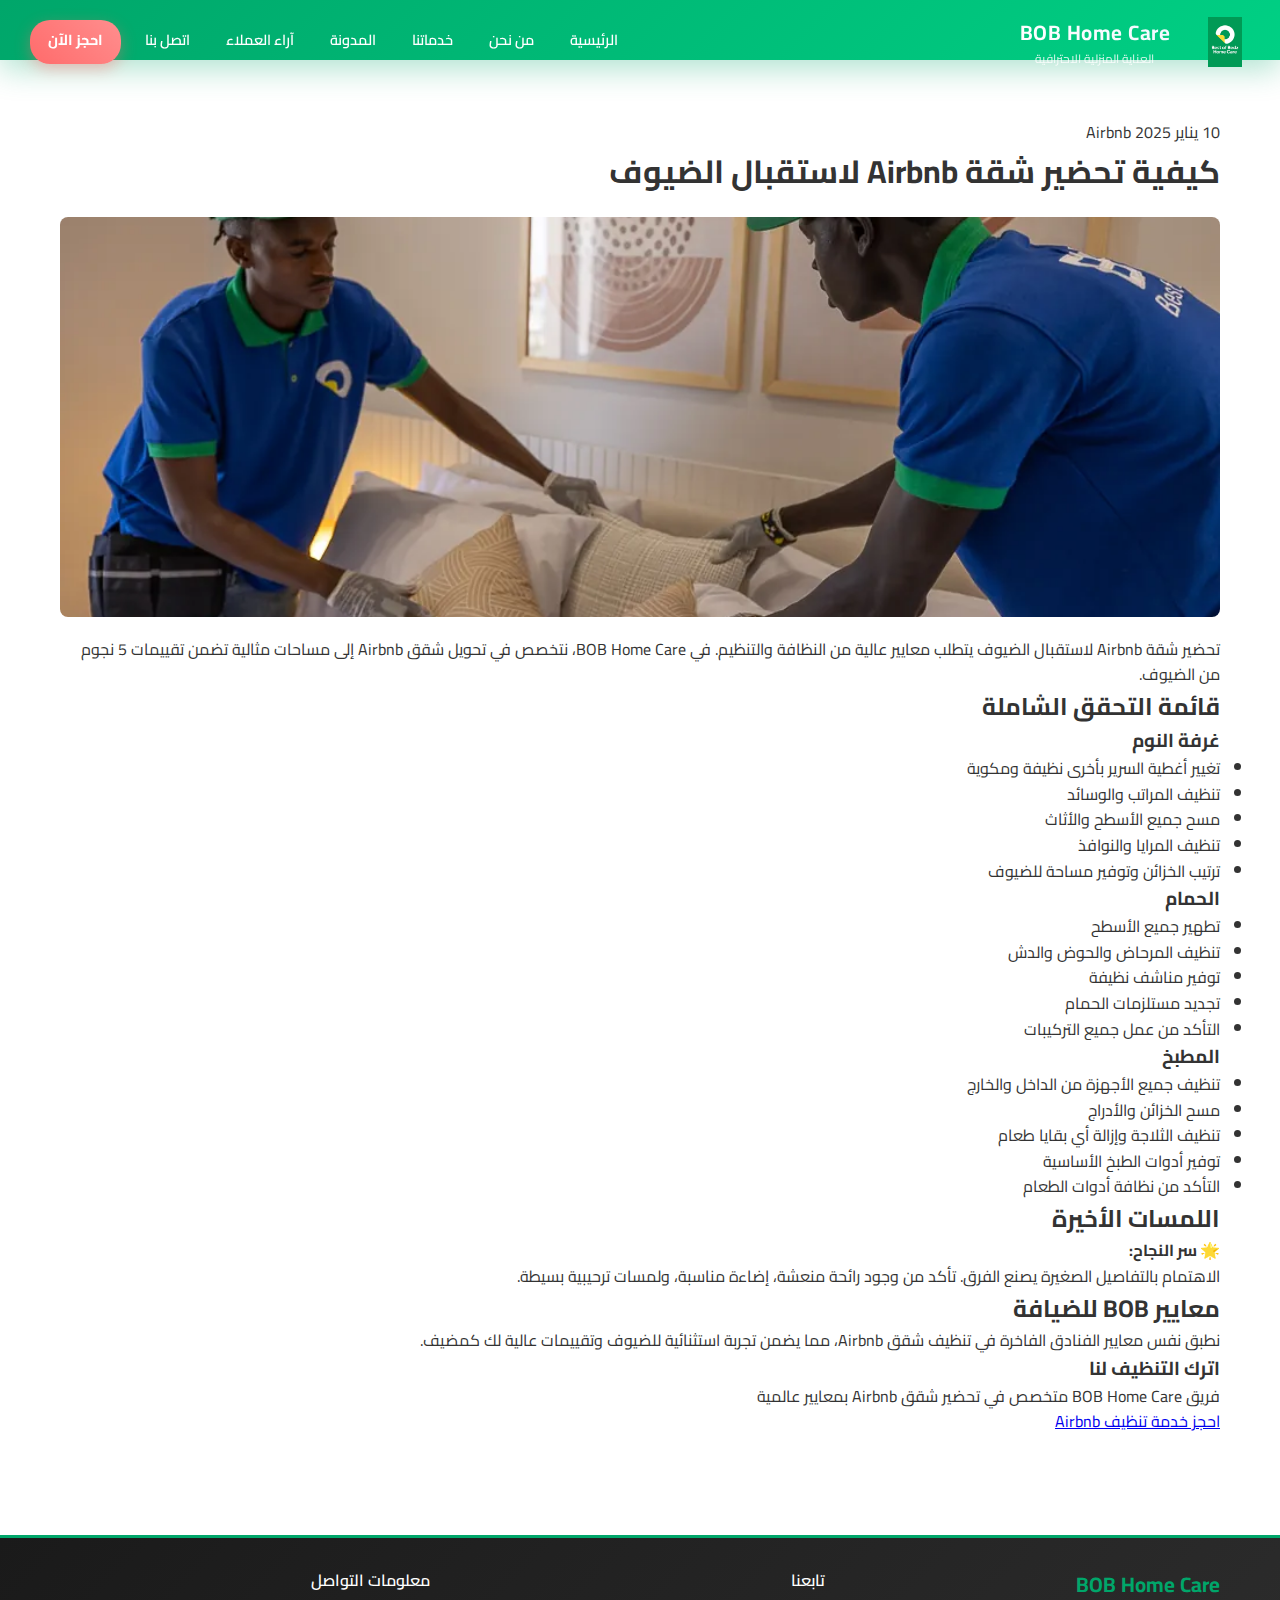
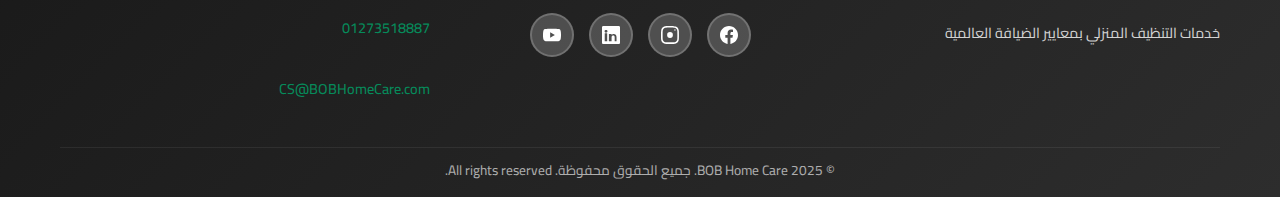
<file: blog-airbnb-cleaning.html>
<!DOCTYPE html>
<html lang="ar" dir="rtl">
<head>
    <meta charset="UTF-8">
    <meta name="viewport" content="width=device-width, initial-scale=1.0">

    <!-- Google Tag Manager -->
    <script>(function(w,d,s,l,i){w[l]=w[l]||[];w[l].push({'gtm.start':
    new Date().getTime(),event:'gtm.js'});var f=d.getElementsByTagName(s)[0],
    j=d.createElement(s),dl=l!='dataLayer'?'&l='+l:'';j.async=true;j.src=
    'https://www.googletagmanager.com/gtm.js?id='+i+dl;f.parentNode.insertBefore(j,f);
    })(window,document,'script','dataLayer','GTM-NQGGBKH4');</script>
    <!-- End Google Tag Manager -->

    <title>تنظيف Airbnb القاهرة | هاوس كيبنج احترافي للشقق الفندقية | BOB Home Care</title>
    <meta name="description" content="خدمات تنظيف Airbnb احترافية في القاهرة والساحل - هاوس كيبنج، تنظيف عميق، تنظيف بين الحجوزات. فريق مدرب على معايير الضيافة الفندقية.">
    
    <!-- OpenGraph Meta Tags for Social Sharing -->
    <meta property="og:title" content="BOB Home Care – خدمات تنظيف منزلية احترافية بمعايير الضيافة الفندقية">
    <meta property="og:description" content="خدمات تنظيف موثوقة للمنازل والمكاتب وشقق Airbnb بأعلى معايير الجودة في القاهرة والجيزة والإسكندرية.">
    <meta property="og:image" content="/images/social-preview-v3.jpg?v=4">
    <meta property="og:image:width" content="1200">
    <meta property="og:image:height" content="630">
    <meta property="og:image:alt" content="BOB Home Care - Professional Home Cleaning Services">
    <meta property="og:url" content="https://bobhomecare.com">
    <meta property="og:type" content="website">
    <meta property="og:site_name" content="BOB Home Care">
    <meta property="og:locale" content="ar_EG">
    <meta property="og:locale:alternate" content="en_US">
    
    <!-- Twitter Card Meta Tags -->
    <meta name="twitter:card" content="summary_large_image">
    <meta name="twitter:title" content="BOB Home Care – خدمات تنظيف منزلية احترافية بمعايير الضيافة الفندقية">
    <meta name="twitter:description" content="خدمات تنظيف موثوقة للمنازل والمكاتب وشقق Airbnb بأعلى معايير الجودة في القاهرة والجيزة والإسكندرية.">
    <meta name="twitter:image" content="/images/social-preview-v3.jpg?v=4">
    <meta name="twitter:image:alt" content="BOB Home Care - Professional Home Cleaning Services">
    
    <!-- WhatsApp & Telegram Meta Tags -->
    <meta property="og:image:type" content="image/jpeg">
    <meta property="og:image:secure_url" content="/images/social-preview-v3.jpg?v=4">

    <link rel="stylesheet" href="styles.min.css">
    <link href="https://fonts.googleapis.com/css2?family=Cairo:wght@300;400;500;600;700&family=Inter:wght@300;400;500;600;700&display=swap" rel="stylesheet">
    <link rel="manifest" href="manifest.json">
    <link rel="icon" type="image/x-icon" href="favicon.ico">
    <link rel="icon" type="image/webp" href="images/favicon.webp">
    <link rel="apple-touch-icon" href="apple-touch-icon.png">
    <link rel="stylesheet" href="https://cdnjs.cloudflare.com/ajax/libs/font-awesome/6.0.0/css/all.min.css">
</head>
<body>
    <!-- Google Tag Manager (noscript) -->
    <noscript><iframe src="https://www.googletagmanager.com/ns.html?id=GTM-NQGGBKH4"
    height="0" width="0" style="display:none;visibility:hidden"></iframe></noscript>
    <!-- End Google Tag Manager (noscript) -->
    <!-- Header -->
    <header class="header blog-header">
        <div class="header-container">
            <!-- Mobile Home Button -->
            <a href="index.html" class="mobile-home-btn" aria-label="العودة للرئيسية" style="display: none; position: absolute; right: 15px; top: 50%; transform: translateY(-50%); background: #1abc9c; color: white; padding: 8px 15px; border-radius: 5px; text-decoration: none; font-size: 14px; z-index: 100;">
                ← الرئيسية
            </a>
            <div class="header-left">
                <a href="index.html" style="display: flex; align-items: center; text-decoration: none;">
                    <img loading="lazy" src="images/bob-logo-new.webp" alt="BOB Logo" class="header-logo">
                </a>
            </div>
            <div class="header-center">
                <h1>BOB Home Care</h1>
                <p>العناية المنزلية الاحترافية</p>
            </div>
            <div class="header-right">
                <nav class="nav-buttons">
                    <a href="index.html#home" class="nav-btn">الرئيسية</a>
                    <a href="index.html#about" class="nav-btn">من نحن</a>
                    <a href="index.html#services" class="nav-btn">خدماتنا</a>
                    <a href="index.html#blog" class="nav-btn">المدونة</a>
                    <a href="index.html#testimonials" class="nav-btn">آراء العملاء</a>
                    <a href="index.html#contact" class="nav-btn">اتصل بنا</a>
                </nav>
                <a href="index.html#contact" class="book-btn">احجز الآن</a>
            </div>
        </div>
    </header>
    
    <style>
        /* Blog Mobile Header Fixes */
        @media (max-width: 768px) {
            .blog-header {
                padding: 10px 15px !important;
                min-height: auto !important;
            }
            .blog-header .header-container {
                position: relative;
                padding: 0 !important;
            }
            .blog-header .mobile-home-btn {
                display: block !important;
            }
            .blog-header .header-left {
                margin-right: auto;
            }
            .blog-header .header-center {
                display: none !important;
            }
            .blog-header .header-right {
                display: none !important;
            }
            .blog-post {
                padding-top: 0 !important;
                margin-top: 0 !important;
            }
            .blog-post .container {
                padding-top: 20px !important;
            }
            .post-header {
                padding-top: 0 !important;
                margin-top: 0 !important;
            }
        }
    </style>

    <!-- Blog Post Content -->
    <main class="blog-post">
        <div class="container">
            <article class="post-content">
                <header class="post-header">
                    <div class="post-meta">
                        <span class="post-date">10 يناير 2025</span>
                        <span class="post-category">Airbnb</span>
                    </div>
                    <h1 class="post-title">كيفية تحضير شقة Airbnb لاستقبال الضيوف</h1>
                    <img loading="lazy" src="images/Housekeeping-10.webp" alt="تنظيف شقق Airbnb" class="post-image">
                </header>

                <div class="post-body">
                    <p>تحضير شقة Airbnb لاستقبال الضيوف يتطلب معايير عالية من النظافة والتنظيم. في BOB Home Care، نتخصص في تحويل شقق Airbnb إلى مساحات مثالية تضمن تقييمات 5 نجوم من الضيوف.</p>

                    <h2>قائمة التحقق الشاملة</h2>
                    
                    <h3>غرفة النوم</h3>
                    <ul>
                        <li>تغيير أغطية السرير بأخرى نظيفة ومكوية</li>
                        <li>تنظيف المراتب والوسائد</li>
                        <li>مسح جميع الأسطح والأثاث</li>
                        <li>تنظيف المرايا والنوافذ</li>
                        <li>ترتيب الخزائن وتوفير مساحة للضيوف</li>
                    </ul>

                    <h3>الحمام</h3>
                    <ul>
                        <li>تطهير جميع الأسطح</li>
                        <li>تنظيف المرحاض والحوض والدش</li>
                        <li>توفير مناشف نظيفة</li>
                        <li>تجديد مستلزمات الحمام</li>
                        <li>التأكد من عمل جميع التركيبات</li>
                    </ul>

                    <h3>المطبخ</h3>
                    <ul>
                        <li>تنظيف جميع الأجهزة من الداخل والخارج</li>
                        <li>مسح الخزائن والأدراج</li>
                        <li>تنظيف الثلاجة وإزالة أي بقايا طعام</li>
                        <li>توفير أدوات الطبخ الأساسية</li>
                        <li>التأكد من نظافة أدوات الطعام</li>
                    </ul>

                    <h2>اللمسات الأخيرة</h2>
                    <div class="tips-box">
                        <h4>🌟 سر النجاح:</h4>
                        <p>الاهتمام بالتفاصيل الصغيرة يصنع الفرق. تأكد من وجود رائحة منعشة، إضاءة مناسبة، ولمسات ترحيبية بسيطة.</p>
                    </div>

                    <h2>معايير BOB للضيافة</h2>
                    <p>نطبق نفس معايير الفنادق الفاخرة في تنظيف شقق Airbnb، مما يضمن تجربة استثنائية للضيوف وتقييمات عالية لك كمضيف.</p>

                    <div class="cta-section">
                        <h3>اترك التنظيف لنا</h3>
                        <p>فريق BOB Home Care متخصص في تحضير شقق Airbnb بمعايير عالمية</p>
                        <a href="index.html#contact" class="cta-btn">احجز خدمة تنظيف Airbnb</a>
                    </div>
                </div>
            </article>
        </div>
    </main>

    <!-- Footer -->
    <footer class="footer">
        <div class="footer-container">
            <div class="footer-content">
                <!-- BOB Home Care Title and Description -->
                <div class="footer-section footer-info">
                    <h3>BOB Home Care</h3>
                    <p>خدمات التنظيف المنزلي بمعايير الضيافة العالمية</p>
                </div>
                
                <!-- Social Media Icons -->
                <div class="footer-section footer-social">
                    <h4>تابعنا</h4>
                    <div class="social-icons-footer">
                        <a href="https://www.facebook.com/BestofBedzHomeCare/" target="_blank" rel="noopener noreferrer" class="social-icon" title="Facebook">
                            <svg viewBox="0 0 24 24" fill="currentColor" width="20" height="20">
                                <path d="M24 12.073c0-6.627-5.373-12-12-12s-12 5.373-12 12c0 5.99 4.388 10.954 10.125 11.854v-8.385H7.078v-3.47h3.047V9.43c0-3.007 1.792-4.669 4.533-4.669 1.312 0 2.686.235 2.686.235v2.953H15.83c-1.491 0-1.956.925-1.956 1.874v2.25h3.328l-.532 3.47h-2.796v8.385C19.612 23.027 24 18.062 24 12.073z"/>
                            </svg>
                        </a>
                        <a href="https://www.instagram.com/bob_homecare/" target="_blank" rel="noopener noreferrer" class="social-icon" title="Instagram">
                            <svg viewBox="0 0 24 24" fill="currentColor" width="20" height="20">
                                <path d="M12 0C8.74 0 8.333.015 7.053.072 5.775.132 4.905.333 4.117.63c-.794.297-1.473.702-2.082 1.31-.609.609-1.013 1.288-1.31 2.082-.297.788-.5 1.658-.56 2.936C.015 8.333 0 8.74 0 12s.015 3.667.072 4.947c.06 1.277.263 2.148.56 2.936.296.792.7 1.471 1.31 2.082.609.609 1.288 1.013 2.082 1.31.788.297 1.659.5 2.936.56C8.333 23.988 8.74 24 12 24s3.667-.015 4.947-.072c1.277-.06 2.148-.263 2.936-.56.792-.297 1.472-.702 2.082-1.31.609-.609 1.013-1.288 1.31-2.082.297-.788.5-1.659.56-2.936.057-1.28.072-1.687.072-4.947s-.015-3.667-.072-4.947c-.06-1.277-.263-2.148-.56-2.936-.297-.792-.702-1.472-1.31-2.082-.609-.609-1.288-1.013-2.082-1.31-.788-.297-1.659-.5-2.936-.56C15.667.015 15.26 0 12 0zm0 2.16c3.203 0 3.585.009 4.849.070 1.171.054 1.805.244 2.227.408.56.217.96.477 1.382.896.419.42.679.822.896 1.381.164.422.354 1.057.408 2.227.061 1.264.07 1.646.07 4.849s-.009 3.585-.07 4.849c-.054 1.171-.244 1.805-.408 2.227-.217.56-.477.96-.896 1.382-.42.419-.822.679-1.381.896-.422.164-1.057.354-2.227.408-1.264.061-1.646.07-4.849.07s-3.585-.009-4.849-.07c-1.171-.054-1.805-.244-2.227-.408-.56-.217-.96-.477-1.382-.896-.419-.42-.679-.822-.896-1.381-.164-.422-.354-1.057-.408-2.227-.061-1.264-.07-1.646-.07-4.849s.009-3.585.07-4.849c.054-1.171.244-1.805.408-2.227.217-.56.477-.96.896-1.382.42-.419.822-.679 1.381-.896.422-.164 1.057-.354 2.227-.408 1.264-.061 1.646-.07 4.849-.07z"/>
                                <circle cx="12" cy="12" r="3.846"/>
                                <circle cx="18.613" cy="5.387" r="0.920"/>
                            </svg>
                        </a>
                        <a href="https://www.linkedin.com/company/best-of-bedz/?viewAsMember=true" target="_blank" rel="noopener noreferrer" class="social-icon" title="LinkedIn">
                            <svg viewBox="0 0 24 24" fill="currentColor" width="20" height="20">
                                <path d="M20.447 20.452h-3.554v-5.569c0-1.328-.475-2.236-1.986-2.236-1.081 0-1.722.722-2.004 1.418-.103.249-.129.597-.129.946v5.441h-3.554s.05-8.81 0-9.728h3.554v1.375c.427-.659 1.191-1.595 2.897-1.595 2.117 0 3.704 1.385 3.704 4.362v5.586zM5.337 8.855c-1.144 0-1.915-.759-1.915-1.71 0-.956.77-1.71 1.958-1.71 1.187 0 1.914.754 1.939 1.71 0 .951-.752 1.71-1.982 1.71zm1.581 11.597H3.635V9.724h3.283v10.728zM22.225 0H1.771C.792 0 0 .774 0 1.729v20.542C0 23.227.792 24 1.771 24h20.451C23.2 24 24 23.227 24 22.271V1.729C24 .774 23.2 0 22.225 0z"/>
                            </svg>
                        </a>
                        <a href="https://www.youtube.com/@BOBHomeCare" target="_blank" rel="noopener noreferrer" class="social-icon" title="YouTube">
                            <svg viewBox="0 0 24 24" fill="currentColor" width="20" height="20">
                                <path d="M23.498 6.186a3.016 3.016 0 0 0-2.122-2.136C19.505 3.545 12 3.545 12 3.545s-7.505 0-9.377.505A3.017 3.017 0 0 0 .502 6.186C0 8.07 0 12 0 12s0 3.93.502 5.814a3.016 3.016 0 0 0 2.122 2.136c1.871.505 9.376.505 9.376.505s7.505 0 9.377-.505a3.015 3.015 0 0 0 2.122-2.136C24 15.93 24 12 24 12s0-3.93-.502-5.814zM9.545 15.568V8.432L15.818 12l-6.273 3.568z"/>
                            </svg>
                        </a>
                    </div>
                </div>
                
                <!-- Contact Information -->
                <div class="footer-section footer-contact">
                    <h4>معلومات التواصل</h4>
                    <p><a href="tel:+201273518887">01273518887</a></p>
                    <p><a href="mailto:CS@BOBHomeCare.com">CS@BOBHomeCare.com</a></p>
                </div>
            </div>
            
            <!-- Copyright Line -->
            <div class="footer-bottom">
                <p>&copy; 2025 BOB Home Care. جميع الحقوق محفوظة. All rights reserved.</p>
            </div>
        </div>
    </footer>

    <script src="script.min.js"></script>
    <script src="sw-register.min.js"></script>
    <script src="lazy-load.min.js"></script>
</body>
</html>
</file>
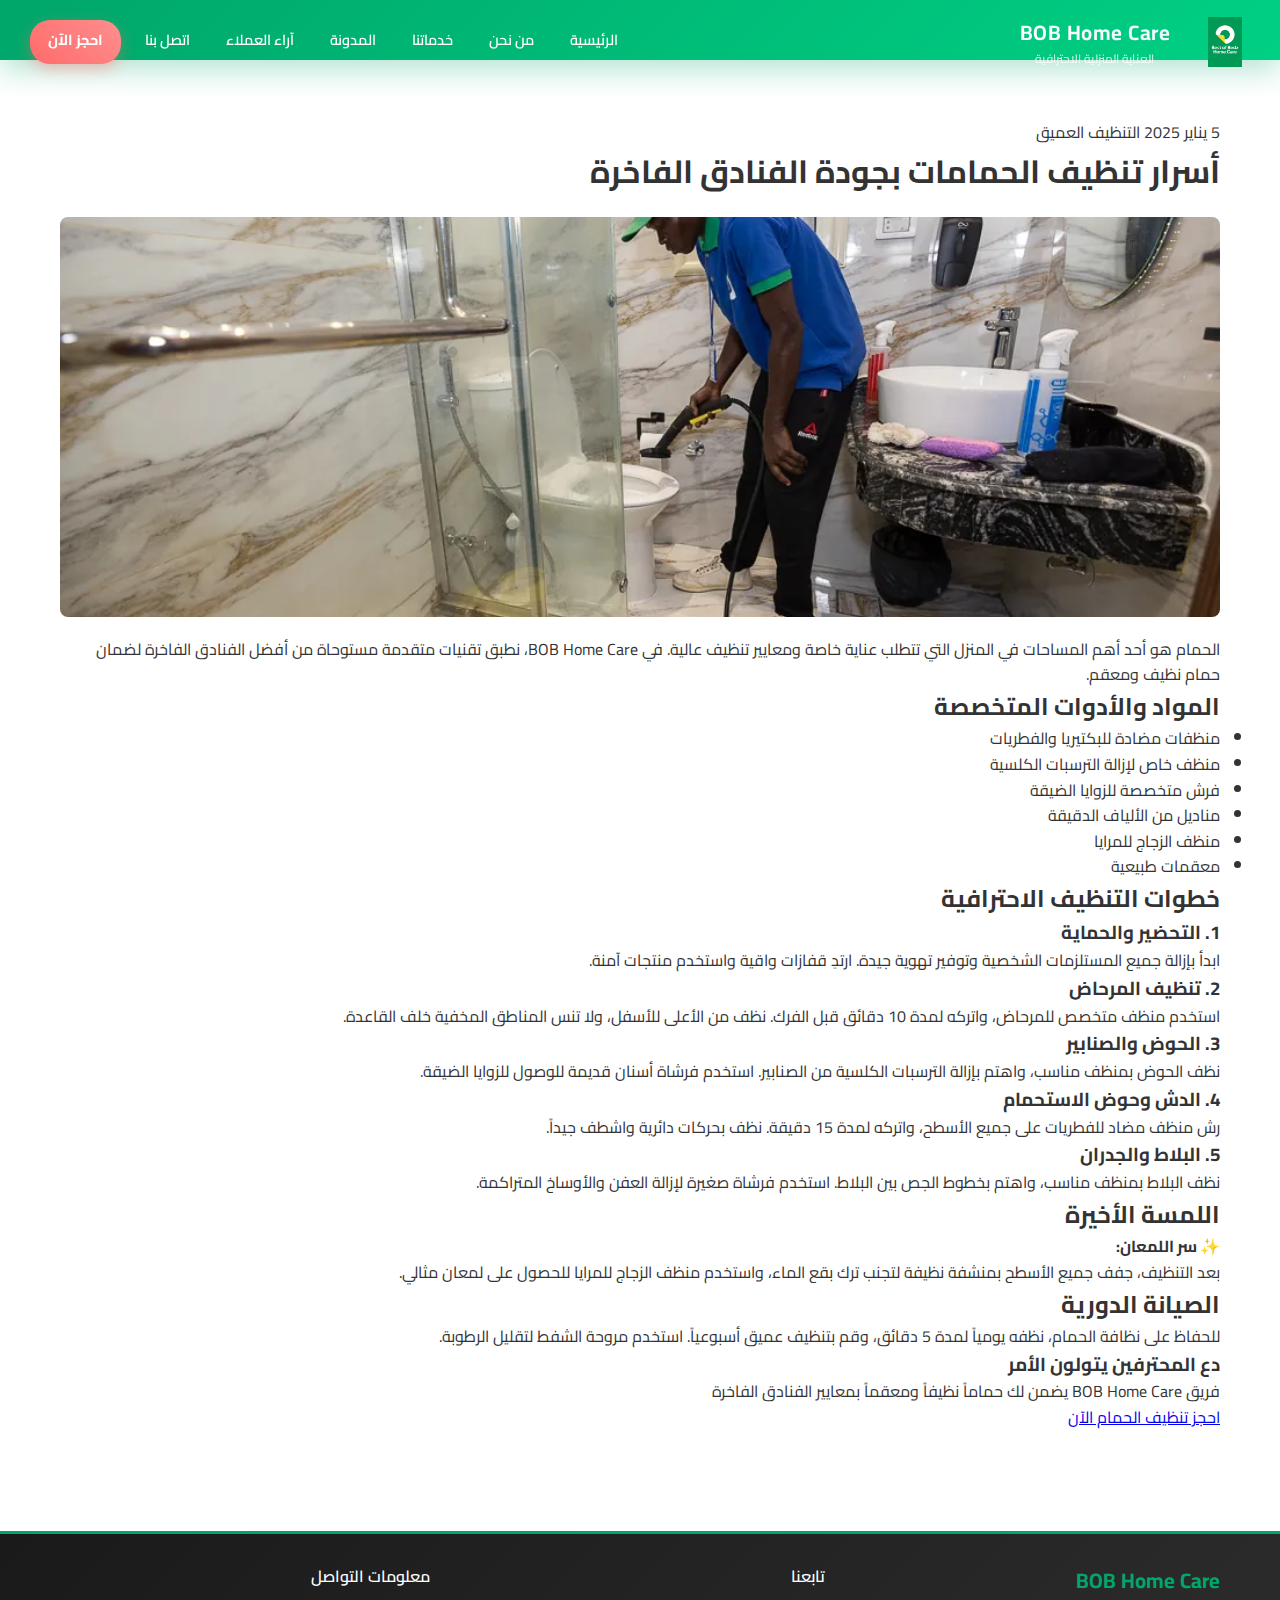
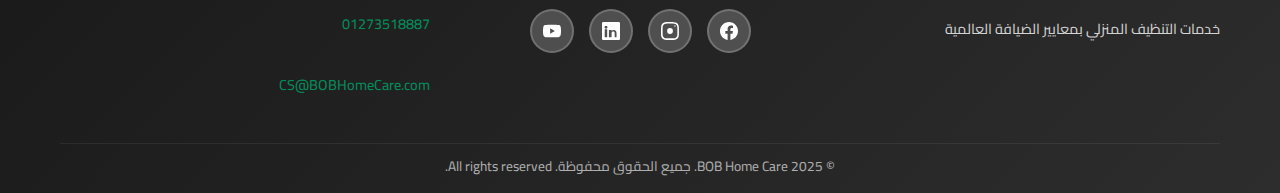
<file: blog-bathroom-cleaning.html>
<!DOCTYPE html>
<html lang="ar" dir="rtl">
<head>
    <meta charset="UTF-8">
    <meta name="viewport" content="width=device-width, initial-scale=1.0">

    <!-- Google Tag Manager -->
    <script>(function(w,d,s,l,i){w[l]=w[l]||[];w[l].push({'gtm.start':
    new Date().getTime(),event:'gtm.js'});var f=d.getElementsByTagName(s)[0],
    j=d.createElement(s),dl=l!='dataLayer'?'&l='+l:'';j.async=true;j.src=
    'https://www.googletagmanager.com/gtm.js?id='+i+dl;f.parentNode.insertBefore(j,f);
    })(window,document,'script','dataLayer','GTM-NQGGBKH4');</script>
    <!-- End Google Tag Manager -->

    <!-- Google Analytics 4 -->
    <script async src="https://www.googletagmanager.com/gtag/js?id=G-B9EWFTCF4Q"></script>
    <script>
      window.dataLayer = window.dataLayer || [];
      function gtag(){dataLayer.push(arguments);}
      gtag('js', new Date());
      gtag('config', 'G-B9EWFTCF4Q');
    </script>
    <!-- End Google Analytics 4 -->
    <title>تنظيف الحمامات القاهرة | تنظيف عميق | هاوس كيبنج | BOB Home Care</title>
    <meta name="description" content="أسرار تنظيف الحمامات بجودة الفنادق - شركة تنظيف محترفة في القاهرة. تنظيف عميق، تعقيم بالبخار، هاوس كيبنج احترافي.">
    
    <!-- OpenGraph Meta Tags for Social Sharing -->
    <meta property="og:title" content="BOB Home Care – خدمات تنظيف منزلية احترافية بمعايير الضيافة الفندقية">
    <meta property="og:description" content="خدمات تنظيف موثوقة للمنازل والمكاتب وشقق Airbnb بأعلى معايير الجودة في القاهرة والجيزة والإسكندرية.">
    <meta property="og:image" content="/images/social-preview-v3.jpg?v=4">
    <meta property="og:image:width" content="1200">
    <meta property="og:image:height" content="630">
    <meta property="og:image:alt" content="BOB Home Care - Professional Home Cleaning Services">
    <meta property="og:url" content="https://bobhomecare.com">
    <meta property="og:type" content="website">
    <meta property="og:site_name" content="BOB Home Care">
    <meta property="og:locale" content="ar_EG">
    <meta property="og:locale:alternate" content="en_US">
    
    <!-- Twitter Card Meta Tags -->
    <meta name="twitter:card" content="summary_large_image">
    <meta name="twitter:title" content="BOB Home Care – خدمات تنظيف منزلية احترافية بمعايير الضيافة الفندقية">
    <meta name="twitter:description" content="خدمات تنظيف موثوقة للمنازل والمكاتب وشقق Airbnb بأعلى معايير الجودة في القاهرة والجيزة والإسكندرية.">
    <meta name="twitter:image" content="/images/social-preview-v3.jpg?v=4">
    <meta name="twitter:image:alt" content="BOB Home Care - Professional Home Cleaning Services">
    
    <!-- WhatsApp & Telegram Meta Tags -->
    <meta property="og:image:type" content="image/jpeg">
    <meta property="og:image:secure_url" content="/images/social-preview-v3.jpg?v=4">

    <link rel="stylesheet" href="styles.min.css">
    <link href="https://fonts.googleapis.com/css2?family=Cairo:wght@300;400;500;600;700&family=Inter:wght@300;400;500;600;700&display=swap" rel="stylesheet">
    <link rel="manifest" href="manifest.json">
    <link rel="icon" type="image/x-icon" href="favicon.ico">
    <link rel="icon" type="image/webp" href="images/favicon.webp">
    <link rel="apple-touch-icon" href="apple-touch-icon.png">
    <link rel="stylesheet" href="https://cdnjs.cloudflare.com/ajax/libs/font-awesome/6.0.0/css/all.min.css">
</head>
<body>
    <!-- Google Tag Manager (noscript) -->
    <noscript><iframe src="https://www.googletagmanager.com/ns.html?id=GTM-NQGGBKH4"
    height="0" width="0" style="display:none;visibility:hidden"></iframe></noscript>
    <!-- End Google Tag Manager (noscript) -->
    <!-- Header -->
    <header class="header blog-header">
        <div class="header-container">
            <!-- Mobile Home Button -->
            <a href="index.html" class="mobile-home-btn" aria-label="العودة للرئيسية" style="display: none; position: absolute; right: 15px; top: 50%; transform: translateY(-50%); background: #1abc9c; color: white; padding: 8px 15px; border-radius: 5px; text-decoration: none; font-size: 14px; z-index: 100;">
                ← الرئيسية
            </a>
            <div class="header-left">
                <a href="index.html" style="display: flex; align-items: center; text-decoration: none;">
                    <img loading="lazy" src="images/bob-logo-new.webp" alt="BOB Logo" class="header-logo">
                </a>
            </div>
            <div class="header-center">
                <h1>BOB Home Care</h1>
                <p>العناية المنزلية الاحترافية</p>
            </div>
            <div class="header-right">
                <nav class="nav-buttons">
                    <a href="index.html#home" class="nav-btn">الرئيسية</a>
                    <a href="index.html#about" class="nav-btn">من نحن</a>
                    <a href="index.html#services" class="nav-btn">خدماتنا</a>
                    <a href="index.html#blog" class="nav-btn">المدونة</a>
                    <a href="index.html#testimonials" class="nav-btn">آراء العملاء</a>
                    <a href="index.html#contact" class="nav-btn">اتصل بنا</a>
                </nav>
                <a href="index.html#contact" class="book-btn">احجز الآن</a>
            </div>
        </div>
    </header>
    
    <style>
        /* Blog Mobile Header Fixes */
        @media (max-width: 768px) {
            .blog-header {
                padding: 10px 15px !important;
                min-height: auto !important;
            }
            .blog-header .header-container {
                position: relative;
                padding: 0 !important;
            }
            .blog-header .mobile-home-btn {
                display: block !important;
            }
            .blog-header .header-left {
                margin-right: auto;
            }
            .blog-header .header-center {
                display: none !important;
            }
            .blog-header .header-right {
                display: none !important;
            }
            .blog-post {
                padding-top: 0 !important;
                margin-top: 0 !important;
            }
            .blog-post .container {
                padding-top: 20px !important;
            }
            .post-header {
                padding-top: 0 !important;
                margin-top: 0 !important;
            }
        }
    </style>

    <!-- Blog Post Content -->
    <main class="blog-post">
        <div class="container">
            <article class="post-content">
                <header class="post-header">
                    <div class="post-meta">
                        <span class="post-date">5 يناير 2025</span>
                        <span class="post-category">التنظيف العميق</span>
                    </div>
                    <h1 class="post-title">أسرار تنظيف الحمامات بجودة الفنادق الفاخرة</h1>
                    <img loading="lazy" src="images/Housekeeping-26.webp" alt="تنظيف الحمامات" class="post-image">
                </header>

                <div class="post-body">
                    <p>الحمام هو أحد أهم المساحات في المنزل التي تتطلب عناية خاصة ومعايير تنظيف عالية. في BOB Home Care، نطبق تقنيات متقدمة مستوحاة من أفضل الفنادق الفاخرة لضمان حمام نظيف ومعقم.</p>

                    <h2>المواد والأدوات المتخصصة</h2>
                    <ul>
                        <li>منظفات مضادة للبكتيريا والفطريات</li>
                        <li>منظف خاص لإزالة الترسبات الكلسية</li>
                        <li>فرش متخصصة للزوايا الضيقة</li>
                        <li>مناديل من الألياف الدقيقة</li>
                        <li>منظف الزجاج للمرايا</li>
                        <li>معقمات طبيعية</li>
                    </ul>

                    <h2>خطوات التنظيف الاحترافية</h2>
                    
                    <h3>1. التحضير والحماية</h3>
                    <p>ابدأ بإزالة جميع المستلزمات الشخصية وتوفير تهوية جيدة. ارتدِ قفازات واقية واستخدم منتجات آمنة.</p>

                    <h3>2. تنظيف المرحاض</h3>
                    <p>استخدم منظف متخصص للمرحاض، واتركه لمدة 10 دقائق قبل الفرك. نظف من الأعلى للأسفل، ولا تنس المناطق المخفية خلف القاعدة.</p>

                    <h3>3. الحوض والصنابير</h3>
                    <p>نظف الحوض بمنظف مناسب، واهتم بإزالة الترسبات الكلسية من الصنابير. استخدم فرشاة أسنان قديمة للوصول للزوايا الضيقة.</p>

                    <h3>4. الدش وحوض الاستحمام</h3>
                    <p>رش منظف مضاد للفطريات على جميع الأسطح، واتركه لمدة 15 دقيقة. نظف بحركات دائرية واشطف جيداً.</p>

                    <h3>5. البلاط والجدران</h3>
                    <p>نظف البلاط بمنظف مناسب، واهتم بخطوط الجص بين البلاط. استخدم فرشاة صغيرة لإزالة العفن والأوساخ المتراكمة.</p>

                    <h2>اللمسة الأخيرة</h2>
                    <div class="tips-box">
                        <h4>✨ سر اللمعان:</h4>
                        <p>بعد التنظيف، جفف جميع الأسطح بمنشفة نظيفة لتجنب ترك بقع الماء، واستخدم منظف الزجاج للمرايا للحصول على لمعان مثالي.</p>
                    </div>

                    <h2>الصيانة الدورية</h2>
                    <p>للحفاظ على نظافة الحمام، نظفه يومياً لمدة 5 دقائق، وقم بتنظيف عميق أسبوعياً. استخدم مروحة الشفط لتقليل الرطوبة.</p>

                    <div class="cta-section">
                        <h3>دع المحترفين يتولون الأمر</h3>
                        <p>فريق BOB Home Care يضمن لك حماماً نظيفاً ومعقماً بمعايير الفنادق الفاخرة</p>
                        <a href="index.html#contact" class="cta-btn">احجز تنظيف الحمام الآن</a>
                    </div>
                </div>
            </article>
        </div>
    </main>

    <!-- Footer -->
    <footer class="footer">
        <div class="footer-container">
            <div class="footer-content">
                <!-- BOB Home Care Title and Description -->
                <div class="footer-section footer-info">
                    <h3>BOB Home Care</h3>
                    <p>خدمات التنظيف المنزلي بمعايير الضيافة العالمية</p>
                </div>
                
                <!-- Social Media Icons -->
                <div class="footer-section footer-social">
                    <h4>تابعنا</h4>
                    <div class="social-icons-footer">
                        <a href="https://www.facebook.com/BestofBedzHomeCare/" target="_blank" rel="noopener noreferrer" class="social-icon" title="Facebook">
                            <svg viewBox="0 0 24 24" fill="currentColor" width="20" height="20">
                                <path d="M24 12.073c0-6.627-5.373-12-12-12s-12 5.373-12 12c0 5.99 4.388 10.954 10.125 11.854v-8.385H7.078v-3.47h3.047V9.43c0-3.007 1.792-4.669 4.533-4.669 1.312 0 2.686.235 2.686.235v2.953H15.83c-1.491 0-1.956.925-1.956 1.874v2.25h3.328l-.532 3.47h-2.796v8.385C19.612 23.027 24 18.062 24 12.073z"/>
                            </svg>
                        </a>
                        <a href="https://www.instagram.com/bob_homecare/" target="_blank" rel="noopener noreferrer" class="social-icon" title="Instagram">
                            <svg viewBox="0 0 24 24" fill="currentColor" width="20" height="20">
                                <path d="M12 0C8.74 0 8.333.015 7.053.072 5.775.132 4.905.333 4.117.63c-.794.297-1.473.702-2.082 1.31-.609.609-1.013 1.288-1.31 2.082-.297.788-.5 1.658-.56 2.936C.015 8.333 0 8.74 0 12s.015 3.667.072 4.947c.06 1.277.263 2.148.56 2.936.296.792.7 1.471 1.31 2.082.609.609 1.288 1.013 2.082 1.31.788.297 1.659.5 2.936.56C8.333 23.988 8.74 24 12 24s3.667-.015 4.947-.072c1.277-.06 2.148-.263 2.936-.56.792-.297 1.472-.702 2.082-1.31.609-.609 1.013-1.288 1.31-2.082.297-.788.5-1.659.56-2.936.057-1.28.072-1.687.072-4.947s-.015-3.667-.072-4.947c-.06-1.277-.263-2.148-.56-2.936-.297-.792-.702-1.472-1.31-2.082-.609-.609-1.288-1.013-2.082-1.31-.788-.297-1.659-.5-2.936-.56C15.667.015 15.26 0 12 0zm0 2.16c3.203 0 3.585.009 4.849.070 1.171.054 1.805.244 2.227.408.56.217.96.477 1.382.896.419.42.679.822.896 1.381.164.422.354 1.057.408 2.227.061 1.264.07 1.646.07 4.849s-.009 3.585-.07 4.849c-.054 1.171-.244 1.805-.408 2.227-.217.56-.477.96-.896 1.382-.42.419-.822.679-1.381.896-.422.164-1.057.354-2.227.408-1.264.061-1.646.07-4.849.07s-3.585-.009-4.849-.07c-1.171-.054-1.805-.244-2.227-.408-.56-.217-.96-.477-1.382-.896-.419-.42-.679-.822-.896-1.381-.164-.422-.354-1.057-.408-2.227-.061-1.264-.07-1.646-.07-4.849s.009-3.585.07-4.849c.054-1.171.244-1.805.408-2.227.217-.56.477-.96.896-1.382.42-.419.822-.679 1.381-.896.422-.164 1.057-.354 2.227-.408 1.264-.061 1.646-.07 4.849-.07z"/>
                                <circle cx="12" cy="12" r="3.846"/>
                                <circle cx="18.613" cy="5.387" r="0.920"/>
                            </svg>
                        </a>
                        <a href="https://www.linkedin.com/company/best-of-bedz/?viewAsMember=true" target="_blank" rel="noopener noreferrer" class="social-icon" title="LinkedIn">
                            <svg viewBox="0 0 24 24" fill="currentColor" width="20" height="20">
                                <path d="M20.447 20.452h-3.554v-5.569c0-1.328-.475-2.236-1.986-2.236-1.081 0-1.722.722-2.004 1.418-.103.249-.129.597-.129.946v5.441h-3.554s.05-8.81 0-9.728h3.554v1.375c.427-.659 1.191-1.595 2.897-1.595 2.117 0 3.704 1.385 3.704 4.362v5.586zM5.337 8.855c-1.144 0-1.915-.759-1.915-1.71 0-.956.77-1.71 1.958-1.71 1.187 0 1.914.754 1.939 1.71 0 .951-.752 1.71-1.982 1.71zm1.581 11.597H3.635V9.724h3.283v10.728zM22.225 0H1.771C.792 0 0 .774 0 1.729v20.542C0 23.227.792 24 1.771 24h20.451C23.2 24 24 23.227 24 22.271V1.729C24 .774 23.2 0 22.225 0z"/>
                            </svg>
                        </a>
                        <a href="https://www.youtube.com/@BOBHomeCare" target="_blank" rel="noopener noreferrer" class="social-icon" title="YouTube">
                            <svg viewBox="0 0 24 24" fill="currentColor" width="20" height="20">
                                <path d="M23.498 6.186a3.016 3.016 0 0 0-2.122-2.136C19.505 3.545 12 3.545 12 3.545s-7.505 0-9.377.505A3.017 3.017 0 0 0 .502 6.186C0 8.07 0 12 0 12s0 3.93.502 5.814a3.016 3.016 0 0 0 2.122 2.136c1.871.505 9.376.505 9.376.505s7.505 0 9.377-.505a3.015 3.015 0 0 0 2.122-2.136C24 15.93 24 12 24 12s0-3.93-.502-5.814zM9.545 15.568V8.432L15.818 12l-6.273 3.568z"/>
                            </svg>
                        </a>
                    </div>
                </div>
                
                <!-- Contact Information -->
                <div class="footer-section footer-contact">
                    <h4>معلومات التواصل</h4>
                    <p><a href="tel:+201273518887">01273518887</a></p>
                    <p><a href="mailto:CS@BOBHomeCare.com">CS@BOBHomeCare.com</a></p>
                </div>
            </div>
            
            <!-- Copyright Line -->
            <div class="footer-bottom">
                <p>&copy; 2025 BOB Home Care. جميع الحقوق محفوظة. All rights reserved.</p>
            </div>
        </div>
    </footer>

    <script src="script.min.js"></script>
    <script src="sw-register.min.js"></script>
    <script src="lazy-load.min.js"></script>
</body>
</html>
</file>
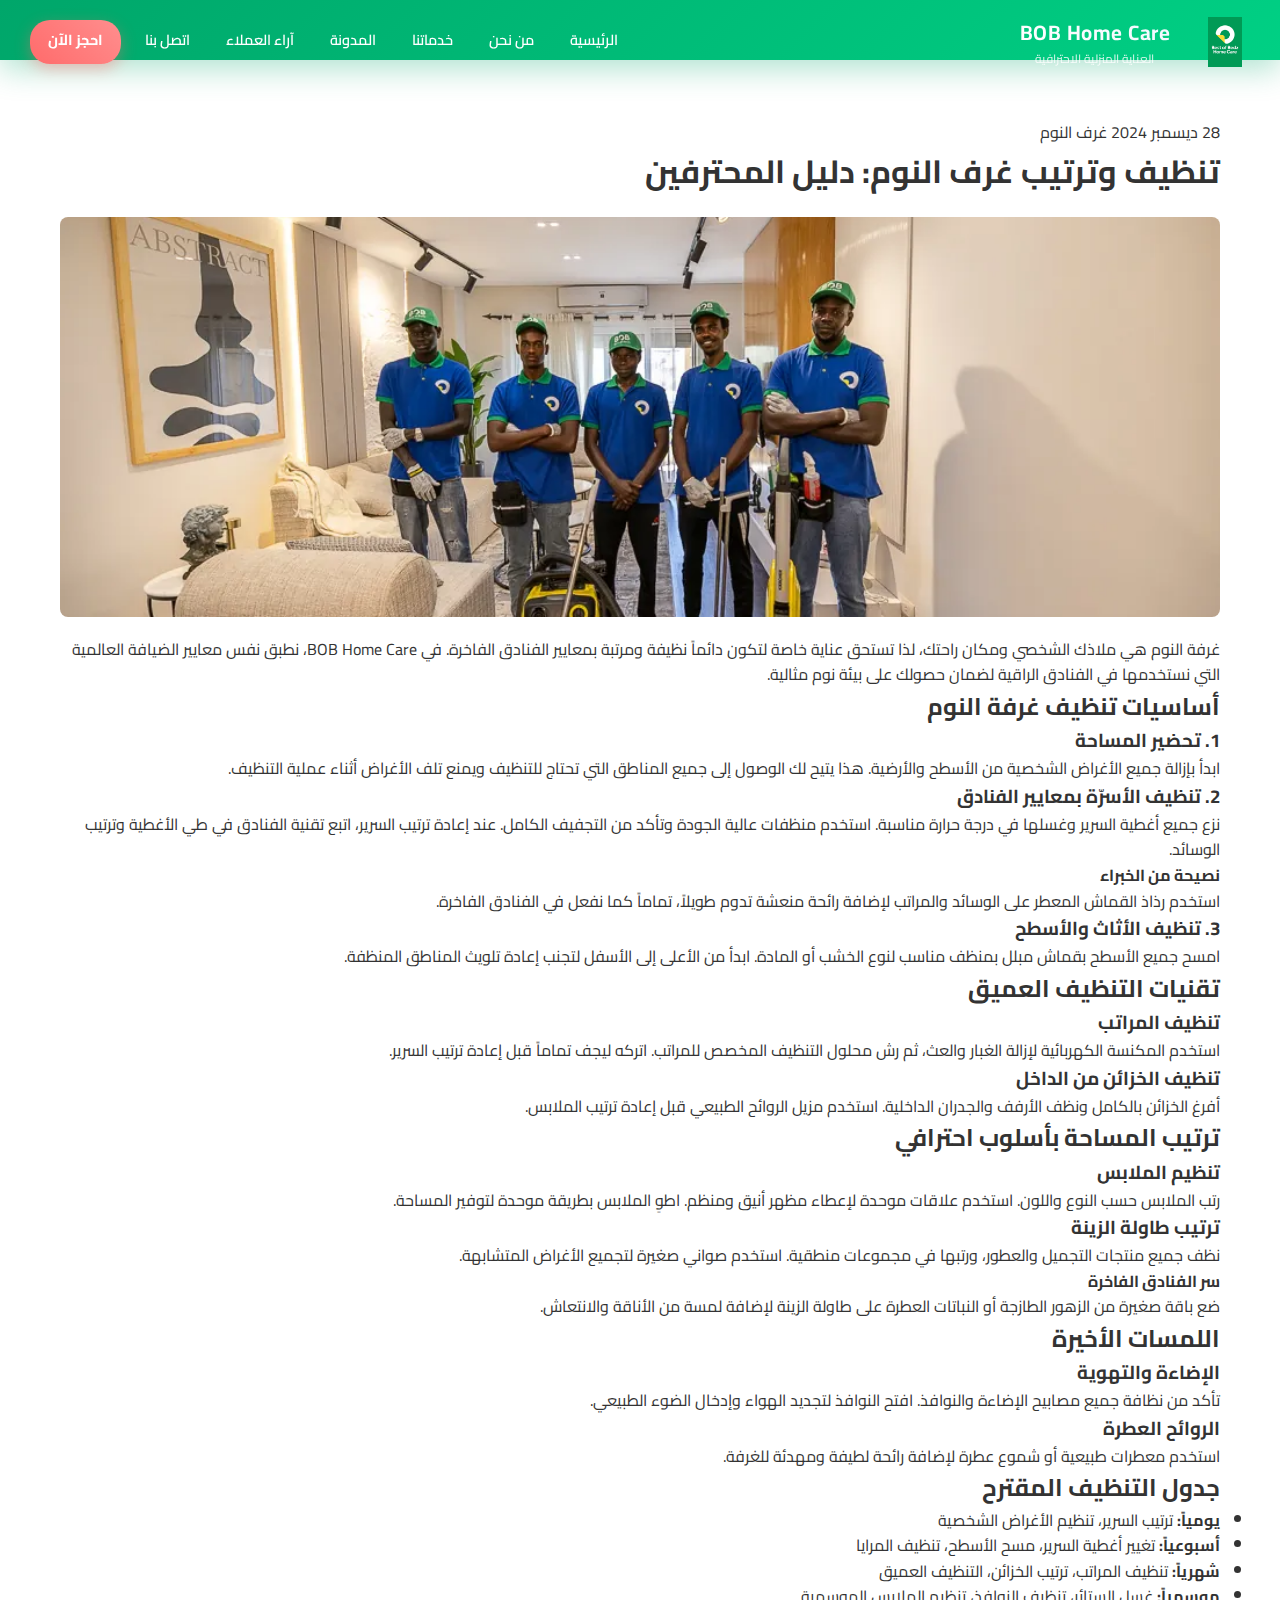
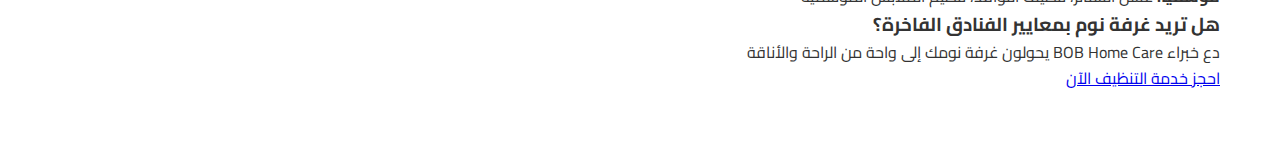
<file: blog-bedroom-cleaning.html>
<!DOCTYPE html>
<html lang="ar" dir="rtl">
<head>
    <meta charset="UTF-8">
    <meta name="viewport" content="width=device-width, initial-scale=1.0">

    <!-- Google Tag Manager -->
    <script>(function(w,d,s,l,i){w[l]=w[l]||[];w[l].push({'gtm.start':
    new Date().getTime(),event:'gtm.js'});var f=d.getElementsByTagName(s)[0],
    j=d.createElement(s),dl=l!='dataLayer'?'&l='+l:'';j.async=true;j.src=
    'https://www.googletagmanager.com/gtm.js?id='+i+dl;f.parentNode.insertBefore(j,f);
    })(window,document,'script','dataLayer','GTM-NQGGBKH4');</script>
    <!-- End Google Tag Manager -->

    <!-- Google Analytics 4 -->
    <script async src="https://www.googletagmanager.com/gtag/js?id=G-B9EWFTCF4Q"></script>
    <script>
      window.dataLayer = window.dataLayer || [];
      function gtag(){dataLayer.push(arguments);}
      gtag('js', new Date());
      gtag('config', 'G-B9EWFTCF4Q');
    </script>
    <!-- End Google Analytics 4 -->
    <title>تنظيف غرف النوم القاهرة | هاوس كيبنج | تنظيف عميق | BOB Home Care</title>
    <meta name="description" content="تنظيف غرف النوم بمعايير فندقية - شركة تنظيف محترفة في القاهرة. هاوس كيبنج، تنظيف عميق، تنظيف مفروشات.">
    
    <!-- OpenGraph Meta Tags for Social Sharing -->
    <meta property="og:title" content="BOB Home Care – خدمات تنظيف منزلية احترافية بمعايير الضيافة الفندقية">
    <meta property="og:description" content="خدمات تنظيف موثوقة للمنازل والمكاتب وشقق Airbnb بأعلى معايير الجودة في القاهرة والجيزة والإسكندرية.">
    <meta property="og:image" content="/images/social-preview-v3.jpg?v=4">
    <meta property="og:image:width" content="1200">
    <meta property="og:image:height" content="630">
    <meta property="og:image:alt" content="BOB Home Care - Professional Home Cleaning Services">
    <meta property="og:url" content="https://bobhomecare.com">
    <meta property="og:type" content="website">
    <meta property="og:site_name" content="BOB Home Care">
    <meta property="og:locale" content="ar_EG">
    <meta property="og:locale:alternate" content="en_US">
    
    <!-- Twitter Card Meta Tags -->
    <meta name="twitter:card" content="summary_large_image">
    <meta name="twitter:title" content="BOB Home Care – خدمات تنظيف منزلية احترافية بمعايير الضيافة الفندقية">
    <meta name="twitter:description" content="خدمات تنظيف موثوقة للمنازل والمكاتب وشقق Airbnb بأعلى معايير الجودة في القاهرة والجيزة والإسكندرية.">
    <meta name="twitter:image" content="/images/social-preview-v3.jpg?v=4">
    <meta name="twitter:image:alt" content="BOB Home Care - Professional Home Cleaning Services">
    
    <!-- WhatsApp & Telegram Meta Tags -->
    <meta property="og:image:type" content="image/jpeg">
    <meta property="og:image:secure_url" content="/images/social-preview-v3.jpg?v=4">

    <link rel="stylesheet" href="styles.min.css">
    <link href="https://fonts.googleapis.com/css2?family=Cairo:wght@300;400;500;600;700&family=Inter:wght@300;400;500;600;700&display=swap" rel="stylesheet">
    <link rel="manifest" href="manifest.json">
    <link rel="icon" type="image/x-icon" href="favicon.ico">
    <link rel="icon" type="image/webp" href="images/favicon.webp">
    <link rel="apple-touch-icon" href="apple-touch-icon.png">
    <link rel="stylesheet" href="https://cdnjs.cloudflare.com/ajax/libs/font-awesome/6.0.0/css/all.min.css">
</head>
<body>
    <!-- Google Tag Manager (noscript) -->
    <noscript><iframe src="https://www.googletagmanager.com/ns.html?id=GTM-NQGGBKH4"
    height="0" width="0" style="display:none;visibility:hidden"></iframe></noscript>
    <!-- End Google Tag Manager (noscript) -->
    <!-- Header -->
    <header class="header blog-header">
        <div class="header-container">
            <!-- Mobile Home Button -->
            <a href="index.html" class="mobile-home-btn" aria-label="العودة للرئيسية" style="display: none; position: absolute; right: 15px; top: 50%; transform: translateY(-50%); background: #1abc9c; color: white; padding: 8px 15px; border-radius: 5px; text-decoration: none; font-size: 14px; z-index: 100;">
                ← الرئيسية
            </a>
            <div class="header-left">
                <a href="index.html" style="display: flex; align-items: center; text-decoration: none;">
                    <img loading="lazy" src="images/bob-logo-new.webp" alt="BOB Logo" class="header-logo">
                </a>
            </div>
            <div class="header-center">
                <h1>BOB Home Care</h1>
                <p>العناية المنزلية الاحترافية</p>
            </div>
            <div class="header-right">
                <nav class="nav-buttons">
                    <a href="index.html#home" class="nav-btn">الرئيسية</a>
                    <a href="index.html#about" class="nav-btn">من نحن</a>
                    <a href="index.html#services" class="nav-btn">خدماتنا</a>
                    <a href="index.html#blog" class="nav-btn">المدونة</a>
                    <a href="index.html#testimonials" class="nav-btn">آراء العملاء</a>
                    <a href="index.html#contact" class="nav-btn">اتصل بنا</a>
                </nav>
                <a href="index.html#contact" class="book-btn">احجز الآن</a>
            </div>
        </div>
    </header>
    
    <style>
        /* Blog Mobile Header Fixes */
        @media (max-width: 768px) {
            .blog-header {
                padding: 10px 15px !important;
                min-height: auto !important;
            }
            .blog-header .header-container {
                position: relative;
                padding: 0 !important;
            }
            .blog-header .mobile-home-btn {
                display: block !important;
            }
            .blog-header .header-left {
                margin-right: auto;
            }
            .blog-header .header-center {
                display: none !important;
            }
            .blog-header .header-right {
                display: none !important;
            }
            .blog-post {
                padding-top: 0 !important;
                margin-top: 0 !important;
            }
            .blog-post .container {
                padding-top: 20px !important;
            }
            .post-header {
                padding-top: 0 !important;
                margin-top: 0 !important;
            }
        }
    </style>

    <main class="blog-post">
        <div class="container">
            <article class="post-content">
                <header class="post-header">
                    <div class="post-meta">
                        <span class="post-date">28 ديسمبر 2024</span>
                        <span class="post-category">غرف النوم</span>
                    </div>
                    <h1 class="post-title">تنظيف وترتيب غرف النوم: دليل المحترفين</h1>
                    <img loading="lazy" src="images/Housekeeping-11.webp" alt="غرفة نوم نظيفة ومرتبة" class="post-image">
                </header>

                <div class="post-body">
                    <p>غرفة النوم هي ملاذك الشخصي ومكان راحتك، لذا تستحق عناية خاصة لتكون دائماً نظيفة ومرتبة بمعايير الفنادق الفاخرة. في BOB Home Care، نطبق نفس معايير الضيافة العالمية التي نستخدمها في الفنادق الراقية لضمان حصولك على بيئة نوم مثالية.</p>

                    <h2>أساسيات تنظيف غرفة النوم</h2>
                    
                    <h3>1. تحضير المساحة</h3>
                    <p>ابدأ بإزالة جميع الأغراض الشخصية من الأسطح والأرضية. هذا يتيح لك الوصول إلى جميع المناطق التي تحتاج للتنظيف ويمنع تلف الأغراض أثناء عملية التنظيف.</p>

                    <h3>2. تنظيف الأسرّة بمعايير الفنادق</h3>
                    <p>نزع جميع أغطية السرير وغسلها في درجة حرارة مناسبة. استخدم منظفات عالية الجودة وتأكد من التجفيف الكامل. عند إعادة ترتيب السرير، اتبع تقنية الفنادق في طي الأغطية وترتيب الوسائد.</p>

                    <div class="tips-box">
                        <h4>نصيحة من الخبراء</h4>
                        <p>استخدم رذاذ القماش المعطر على الوسائد والمراتب لإضافة رائحة منعشة تدوم طويلاً، تماماً كما نفعل في الفنادق الفاخرة.</p>
                    </div>

                    <h3>3. تنظيف الأثاث والأسطح</h3>
                    <p>امسح جميع الأسطح بقماش مبلل بمنظف مناسب لنوع الخشب أو المادة. ابدأ من الأعلى إلى الأسفل لتجنب إعادة تلويث المناطق المنظفة.</p>

                    <h2>تقنيات التنظيف العميق</h2>

                    <h3>تنظيف المراتب</h3>
                    <p>استخدم المكنسة الكهربائية لإزالة الغبار والعث، ثم رش محلول التنظيف المخصص للمراتب. اتركه ليجف تماماً قبل إعادة ترتيب السرير.</p>

                    <h3>تنظيف الخزائن من الداخل</h3>
                    <p>أفرغ الخزائن بالكامل ونظف الأرفف والجدران الداخلية. استخدم مزيل الروائح الطبيعي قبل إعادة ترتيب الملابس.</p>

                    <h2>ترتيب المساحة بأسلوب احترافي</h2>

                    <h3>تنظيم الملابس</h3>
                    <p>رتب الملابس حسب النوع واللون. استخدم علاقات موحدة لإعطاء مظهر أنيق ومنظم. اطوِ الملابس بطريقة موحدة لتوفير المساحة.</p>

                    <h3>ترتيب طاولة الزينة</h3>
                    <p>نظف جميع منتجات التجميل والعطور، ورتبها في مجموعات منطقية. استخدم صواني صغيرة لتجميع الأغراض المتشابهة.</p>

                    <div class="tips-box">
                        <h4>سر الفنادق الفاخرة</h4>
                        <p>ضع باقة صغيرة من الزهور الطازجة أو النباتات العطرة على طاولة الزينة لإضافة لمسة من الأناقة والانتعاش.</p>
                    </div>

                    <h2>اللمسات الأخيرة</h2>

                    <h3>الإضاءة والتهوية</h3>
                    <p>تأكد من نظافة جميع مصابيح الإضاءة والنوافذ. افتح النوافذ لتجديد الهواء وإدخال الضوء الطبيعي.</p>

                    <h3>الروائح العطرة</h3>
                    <p>استخدم معطرات طبيعية أو شموع عطرة لإضافة رائحة لطيفة ومهدئة للغرفة.</p>

                    <h2>جدول التنظيف المقترح</h2>
                    <ul>
                        <li><strong>يومياً:</strong> ترتيب السرير، تنظيم الأغراض الشخصية</li>
                        <li><strong>أسبوعياً:</strong> تغيير أغطية السرير، مسح الأسطح، تنظيف المرايا</li>
                        <li><strong>شهرياً:</strong> تنظيف المراتب، ترتيب الخزائن، التنظيف العميق</li>
                        <li><strong>موسمياً:</strong> غسل الستائر، تنظيف النوافذ، تنظيم الملابس الموسمية</li>
                    </ul>

                    <div class="cta-section">
                        <h3>هل تريد غرفة نوم بمعايير الفنادق الفاخرة؟</h3>
                        <p>دع خبراء BOB Home Care يحولون غرفة نومك إلى واحة من الراحة والأناقة</p>
                        <a href="index.html#contact" class="cta-btn">احجز خدمة التنظيف الآن</a>
                    </div>
                </div>
            </article>
        </div>
    </main>

    <script src="script.min.js"></script>
    <script src="sw-register.min.js"></script>
    <script src="lazy-load.min.js"></script>
</body>
</html>
</file>
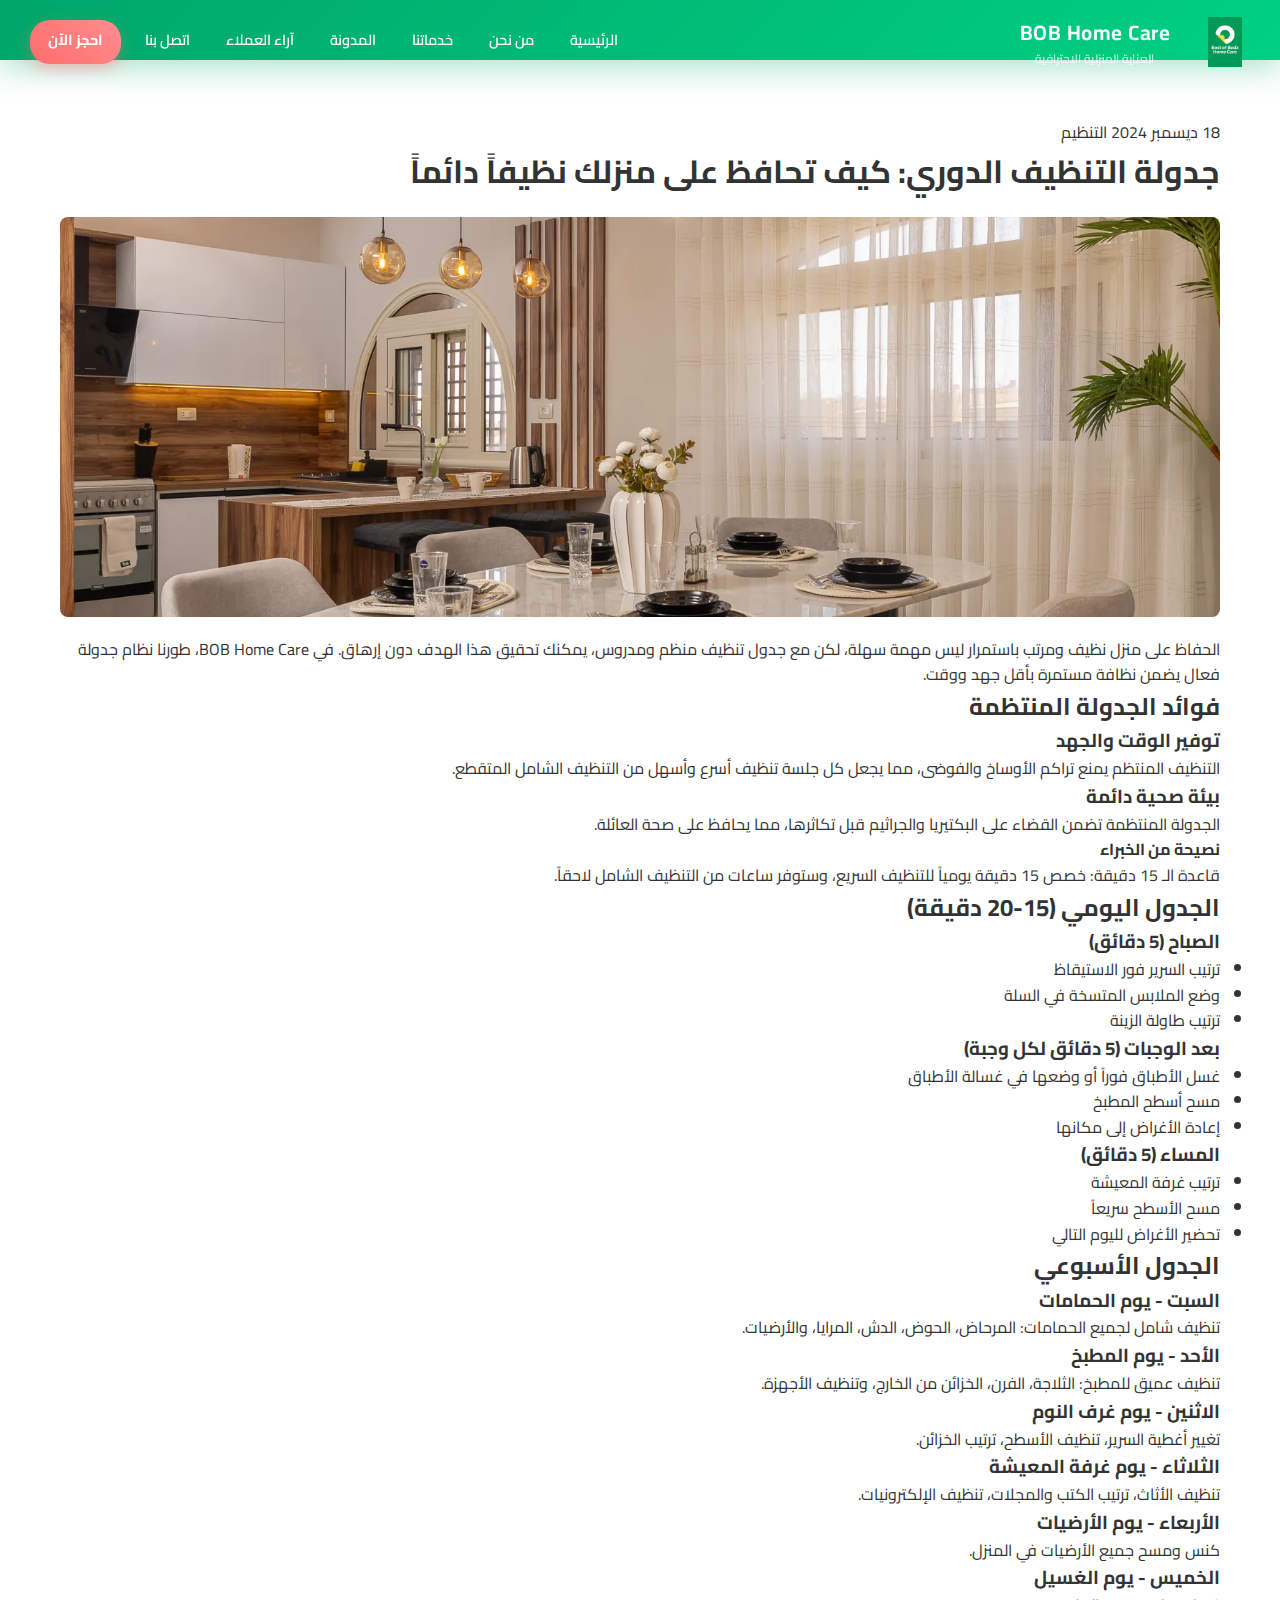
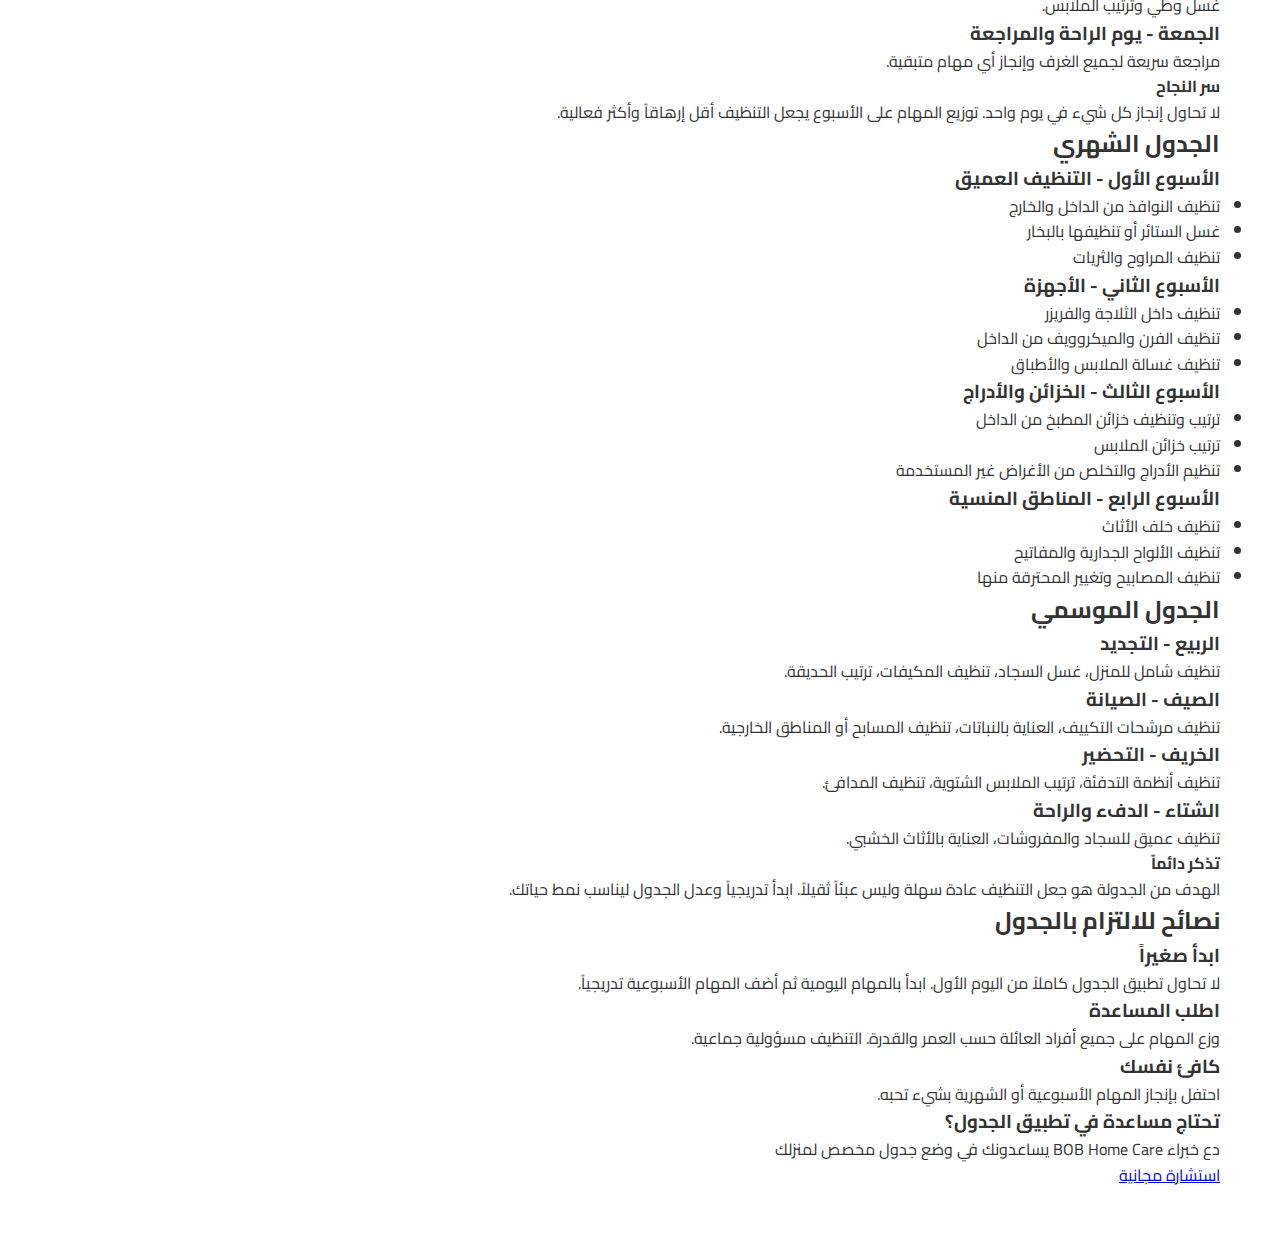
<file: blog-cleaning-schedule.html>
<!DOCTYPE html>
<html lang="ar" dir="rtl">
<head>
    <meta charset="UTF-8">
    <meta name="viewport" content="width=device-width, initial-scale=1.0">
    <title>جدولة التنظيف الدوري: كيف تحافظ على منزلك نظيفاً دائماً - BOB Home Care</title>
    <link rel="stylesheet" href="styles.min.css">
    <link href="https://fonts.googleapis.com/css2?family=Cairo:wght@300;400;500;600;700&family=Inter:wght@300;400;500;600;700&display=swap" rel="stylesheet">
    <link rel="manifest" href="manifest.json">
    <link rel="stylesheet" href="https://cdnjs.cloudflare.com/ajax/libs/font-awesome/6.0.0/css/all.min.css">
</head>
<body>
    <!-- Header -->
    <header class="header">
        <div class="header-container">
            <div class="header-left">
                <img loading="lazy" src="images/ChatGPTImageNov24,2025,05_56_54PM.webp" alt="BOB Logo" class="header-logo">
            </div>
            <div class="header-center">
                <h1>BOB Home Care</h1>
                <p>العناية المنزلية الاحترافية</p>
            </div>
            <div class="header-right">
                <nav class="nav-buttons">
                    <a href="index.html#home" class="nav-btn">الرئيسية</a>
                    <a href="index.html#about" class="nav-btn">من نحن</a>
                    <a href="index.html#services" class="nav-btn">خدماتنا</a>
                    <a href="index.html#blog" class="nav-btn">المدونة</a>
                    <a href="index.html#testimonials" class="nav-btn">آراء العملاء</a>
                    <a href="index.html#contact" class="nav-btn">اتصل بنا</a>
                </nav>
                <a href="index.html#contact" class="book-btn">احجز الآن</a>
            </div>
        </div>
    </header>

    <main class="blog-post">
        <div class="container">
            <article class="post-content">
                <header class="post-header">
                    <div class="post-meta">
                        <span class="post-date">18 ديسمبر 2024</span>
                        <span class="post-category">التنظيم</span>
                    </div>
                    <h1 class="post-title">جدولة التنظيف الدوري: كيف تحافظ على منزلك نظيفاً دائماً</h1>
                    <img loading="lazy" src="images/ChaletMarina7-4.webp" alt="منزل نظيف ومنظم" class="post-image">
                </header>

                <div class="post-body">
                    <p>الحفاظ على منزل نظيف ومرتب باستمرار ليس مهمة سهلة، لكن مع جدول تنظيف منظم ومدروس، يمكنك تحقيق هذا الهدف دون إرهاق. في BOB Home Care، طورنا نظام جدولة فعال يضمن نظافة مستمرة بأقل جهد ووقت.</p>

                    <h2>فوائد الجدولة المنتظمة</h2>
                    
                    <h3>توفير الوقت والجهد</h3>
                    <p>التنظيف المنتظم يمنع تراكم الأوساخ والفوضى، مما يجعل كل جلسة تنظيف أسرع وأسهل من التنظيف الشامل المتقطع.</p>

                    <h3>بيئة صحية دائمة</h3>
                    <p>الجدولة المنتظمة تضمن القضاء على البكتيريا والجراثيم قبل تكاثرها، مما يحافظ على صحة العائلة.</p>

                    <div class="tips-box">
                        <h4>نصيحة من الخبراء</h4>
                        <p>قاعدة الـ 15 دقيقة: خصص 15 دقيقة يومياً للتنظيف السريع، وستوفر ساعات من التنظيف الشامل لاحقاً.</p>
                    </div>

                    <h2>الجدول اليومي (15-20 دقيقة)</h2>

                    <h3>الصباح (5 دقائق)</h3>
                    <ul>
                        <li>ترتيب السرير فور الاستيقاظ</li>
                        <li>وضع الملابس المتسخة في السلة</li>
                        <li>ترتيب طاولة الزينة</li>
                    </ul>

                    <h3>بعد الوجبات (5 دقائق لكل وجبة)</h3>
                    <ul>
                        <li>غسل الأطباق فوراً أو وضعها في غسالة الأطباق</li>
                        <li>مسح أسطح المطبخ</li>
                        <li>إعادة الأغراض إلى مكانها</li>
                    </ul>

                    <h3>المساء (5 دقائق)</h3>
                    <ul>
                        <li>ترتيب غرفة المعيشة</li>
                        <li>مسح الأسطح سريعاً</li>
                        <li>تحضير الأغراض لليوم التالي</li>
                    </ul>

                    <h2>الجدول الأسبوعي</h2>

                    <h3>السبت - يوم الحمامات</h3>
                    <p>تنظيف شامل لجميع الحمامات: المرحاض، الحوض، الدش، المرايا، والأرضيات.</p>

                    <h3>الأحد - يوم المطبخ</h3>
                    <p>تنظيف عميق للمطبخ: الثلاجة، الفرن، الخزائن من الخارج، وتنظيف الأجهزة.</p>

                    <h3>الاثنين - يوم غرف النوم</h3>
                    <p>تغيير أغطية السرير، تنظيف الأسطح، ترتيب الخزائن.</p>

                    <h3>الثلاثاء - يوم غرفة المعيشة</h3>
                    <p>تنظيف الأثاث، ترتيب الكتب والمجلات، تنظيف الإلكترونيات.</p>

                    <h3>الأربعاء - يوم الأرضيات</h3>
                    <p>كنس ومسح جميع الأرضيات في المنزل.</p>

                    <h3>الخميس - يوم الغسيل</h3>
                    <p>غسل وطي وترتيب الملابس.</p>

                    <h3>الجمعة - يوم الراحة والمراجعة</h3>
                    <p>مراجعة سريعة لجميع الغرف وإنجاز أي مهام متبقية.</p>

                    <div class="tips-box">
                        <h4>سر النجاح</h4>
                        <p>لا تحاول إنجاز كل شيء في يوم واحد. توزيع المهام على الأسبوع يجعل التنظيف أقل إرهاقاً وأكثر فعالية.</p>
                    </div>

                    <h2>الجدول الشهري</h2>

                    <h3>الأسبوع الأول - التنظيف العميق</h3>
                    <ul>
                        <li>تنظيف النوافذ من الداخل والخارج</li>
                        <li>غسل الستائر أو تنظيفها بالبخار</li>
                        <li>تنظيف المراوح والثريات</li>
                    </ul>

                    <h3>الأسبوع الثاني - الأجهزة</h3>
                    <ul>
                        <li>تنظيف داخل الثلاجة والفريزر</li>
                        <li>تنظيف الفرن والميكروويف من الداخل</li>
                        <li>تنظيف غسالة الملابس والأطباق</li>
                    </ul>

                    <h3>الأسبوع الثالث - الخزائن والأدراج</h3>
                    <ul>
                        <li>ترتيب وتنظيف خزائن المطبخ من الداخل</li>
                        <li>ترتيب خزائن الملابس</li>
                        <li>تنظيم الأدراج والتخلص من الأغراض غير المستخدمة</li>
                    </ul>

                    <h3>الأسبوع الرابع - المناطق المنسية</h3>
                    <ul>
                        <li>تنظيف خلف الأثاث</li>
                        <li>تنظيف الألواح الجدارية والمفاتيح</li>
                        <li>تنظيف المصابيح وتغيير المحترقة منها</li>
                    </ul>

                    <h2>الجدول الموسمي</h2>

                    <h3>الربيع - التجديد</h3>
                    <p>تنظيف شامل للمنزل، غسل السجاد، تنظيف المكيفات، ترتيب الحديقة.</p>

                    <h3>الصيف - الصيانة</h3>
                    <p>تنظيف مرشحات التكييف، العناية بالنباتات، تنظيف المسابح أو المناطق الخارجية.</p>

                    <h3>الخريف - التحضير</h3>
                    <p>تنظيف أنظمة التدفئة، ترتيب الملابس الشتوية، تنظيف المدافئ.</p>

                    <h3>الشتاء - الدفء والراحة</h3>
                    <p>تنظيف عميق للسجاد والمفروشات، العناية بالأثاث الخشبي.</p>

                    <div class="tips-box">
                        <h4>تذكر دائماً</h4>
                        <p>الهدف من الجدولة هو جعل التنظيف عادة سهلة وليس عبئاً ثقيلاً. ابدأ تدريجياً وعدل الجدول ليناسب نمط حياتك.</p>
                    </div>

                    <h2>نصائح للالتزام بالجدول</h2>

                    <h3>ابدأ صغيراً</h3>
                    <p>لا تحاول تطبيق الجدول كاملاً من اليوم الأول. ابدأ بالمهام اليومية ثم أضف المهام الأسبوعية تدريجياً.</p>

                    <h3>اطلب المساعدة</h3>
                    <p>وزع المهام على جميع أفراد العائلة حسب العمر والقدرة. التنظيف مسؤولية جماعية.</p>

                    <h3>كافئ نفسك</h3>
                    <p>احتفل بإنجاز المهام الأسبوعية أو الشهرية بشيء تحبه.</p>

                    <div class="cta-section">
                        <h3>تحتاج مساعدة في تطبيق الجدول؟</h3>
                        <p>دع خبراء BOB Home Care يساعدونك في وضع جدول مخصص لمنزلك</p>
                        <a href="index.html#contact" class="cta-btn">استشارة مجانية</a>
                    </div>
                </div>
            </article>
        </div>
    </main>

    <script src="script.min.js"></script>
    <script src="sw-register.min.js"></script>
    <script src="lazy-load.min.js"></script>
</body>
</html>
</file>
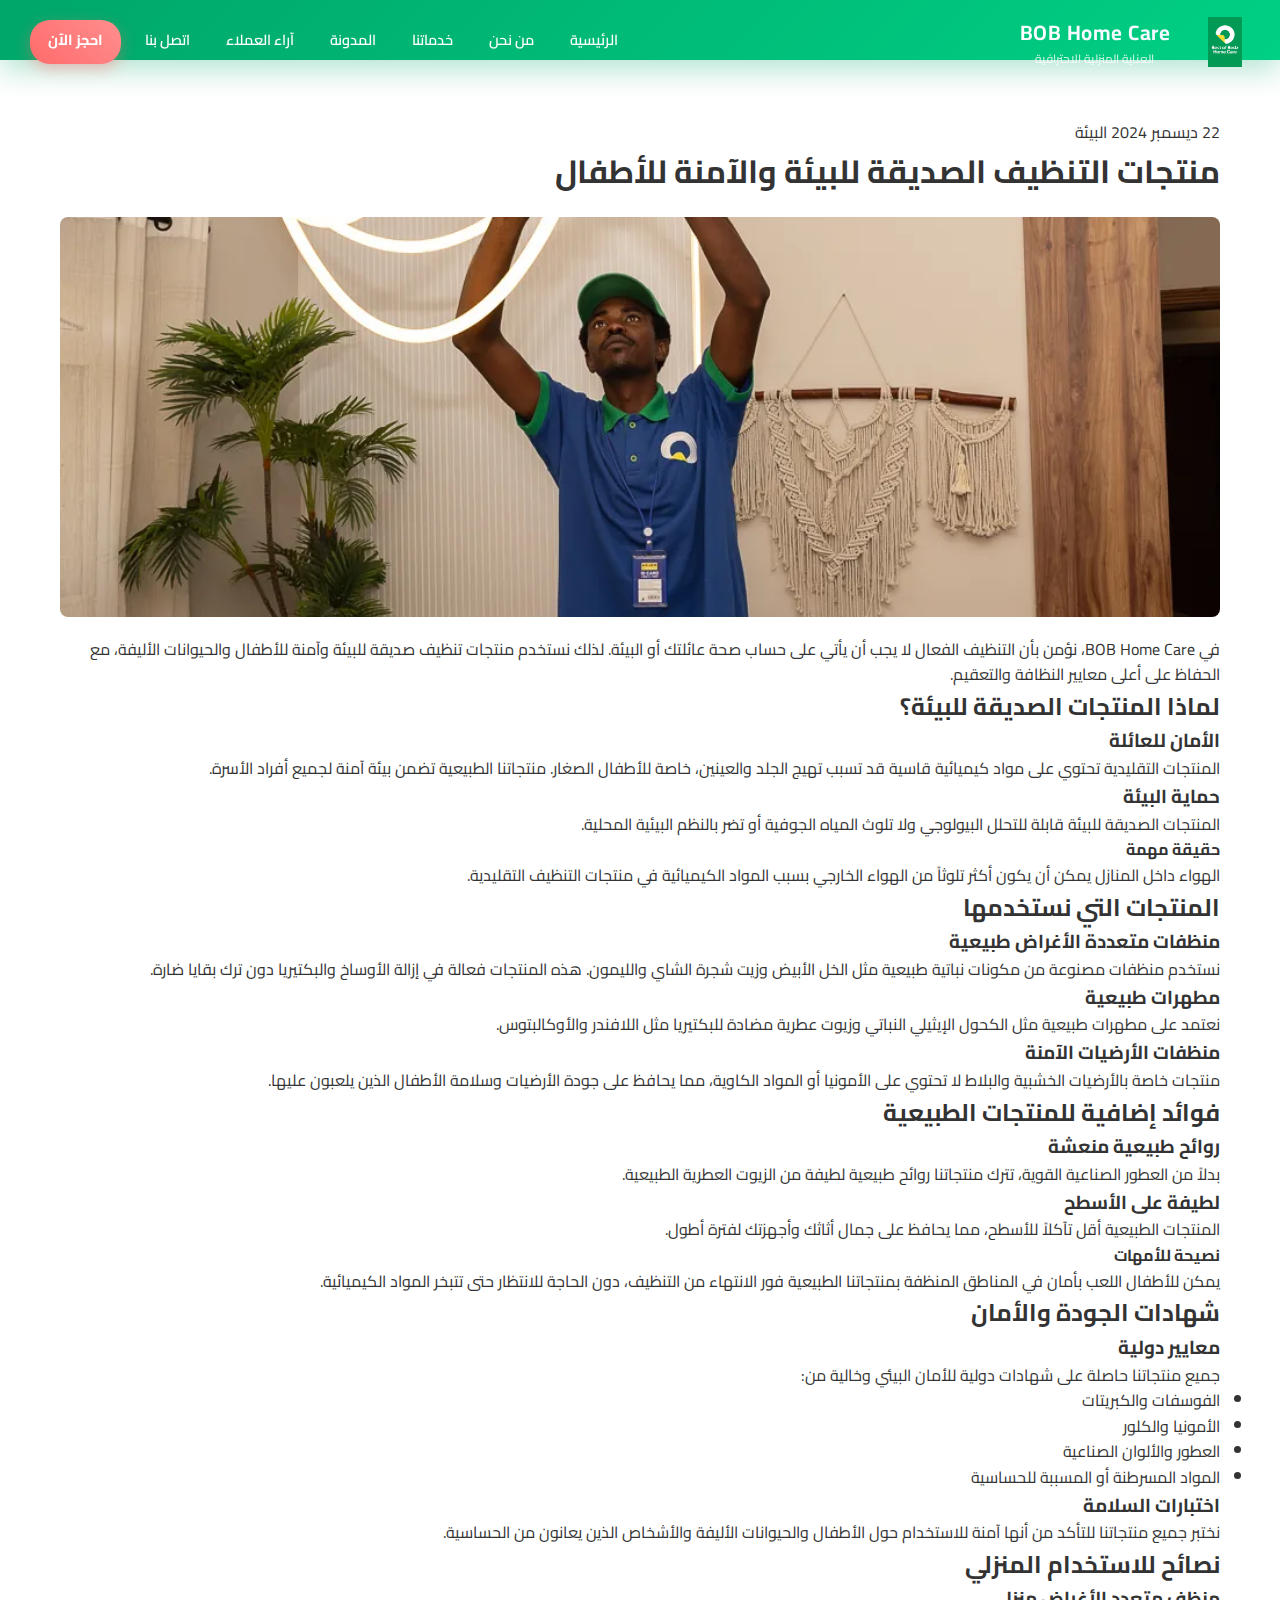
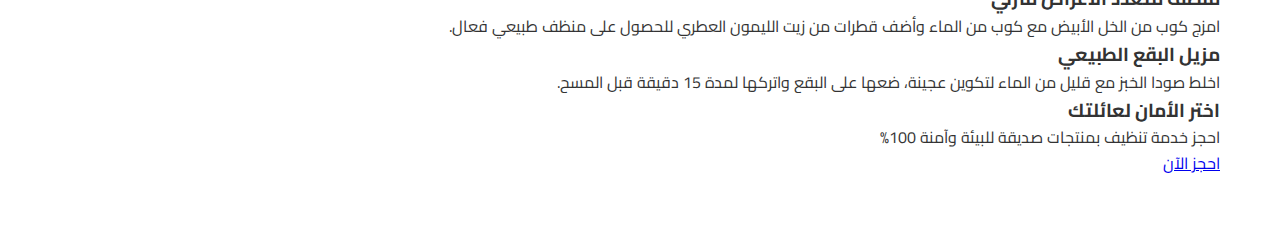
<file: blog-eco-products.html>
<!DOCTYPE html>
<html lang="ar" dir="rtl">
<head>
    <meta charset="UTF-8">
    <meta name="viewport" content="width=device-width, initial-scale=1.0">

    <!-- Google Tag Manager -->
    <script>(function(w,d,s,l,i){w[l]=w[l]||[];w[l].push({'gtm.start':
    new Date().getTime(),event:'gtm.js'});var f=d.getElementsByTagName(s)[0],
    j=d.createElement(s),dl=l!='dataLayer'?'&l='+l:'';j.async=true;j.src=
    'https://www.googletagmanager.com/gtm.js?id='+i+dl;f.parentNode.insertBefore(j,f);
    })(window,document,'script','dataLayer','GTM-NQGGBKH4');</script>
    <!-- End Google Tag Manager -->

    <title>منتجات التنظيف الصديقة للبيئة والآمنة للأطفال - BOB Home Care</title>
    <meta name="description" content="منتجات تنظيف صديقة للبيئة وآمنة - شركة تنظيف محترفة في القاهرة. تنظيف عميق، هاوس كيبنج، منتجات طبيعية.">
    
    <!-- OpenGraph Meta Tags for Social Sharing -->
    <meta property="og:title" content="BOB Home Care – خدمات تنظيف منزلية احترافية بمعايير الضيافة الفندقية">
    <meta property="og:description" content="خدمات تنظيف موثوقة للمنازل والمكاتب وشقق Airbnb بأعلى معايير الجودة في القاهرة والجيزة والإسكندرية.">
    <meta property="og:image" content="/images/social-preview-v3.jpg?v=4">
    <meta property="og:image:width" content="1200">
    <meta property="og:image:height" content="630">
    <meta property="og:image:alt" content="BOB Home Care - Professional Home Cleaning Services">
    <meta property="og:url" content="https://bobhomecare.com">
    <meta property="og:type" content="website">
    <meta property="og:site_name" content="BOB Home Care">
    <meta property="og:locale" content="ar_EG">
    <meta property="og:locale:alternate" content="en_US">
    
    <!-- Twitter Card Meta Tags -->
    <meta name="twitter:card" content="summary_large_image">
    <meta name="twitter:title" content="BOB Home Care – خدمات تنظيف منزلية احترافية بمعايير الضيافة الفندقية">
    <meta name="twitter:description" content="خدمات تنظيف موثوقة للمنازل والمكاتب وشقق Airbnb بأعلى معايير الجودة في القاهرة والجيزة والإسكندرية.">
    <meta name="twitter:image" content="/images/social-preview-v3.jpg?v=4">
    <meta name="twitter:image:alt" content="BOB Home Care - Professional Home Cleaning Services">
    
    <!-- WhatsApp & Telegram Meta Tags -->
    <meta property="og:image:type" content="image/jpeg">
    <meta property="og:image:secure_url" content="/images/social-preview-v3.jpg?v=4">

    <link rel="stylesheet" href="styles.min.css">
    <link href="https://fonts.googleapis.com/css2?family=Cairo:wght@300;400;500;600;700&family=Inter:wght@300;400;500;600;700&display=swap" rel="stylesheet">
    <link rel="manifest" href="manifest.json">
    <link rel="icon" type="image/x-icon" href="favicon.ico">
    <link rel="icon" type="image/webp" href="images/favicon.webp">
    <link rel="apple-touch-icon" href="apple-touch-icon.png">
    <link rel="stylesheet" href="https://cdnjs.cloudflare.com/ajax/libs/font-awesome/6.0.0/css/all.min.css">
</head>
<body>
    <!-- Google Tag Manager (noscript) -->
    <noscript><iframe src="https://www.googletagmanager.com/ns.html?id=GTM-NQGGBKH4"
    height="0" width="0" style="display:none;visibility:hidden"></iframe></noscript>
    <!-- End Google Tag Manager (noscript) -->
    <!-- Header -->
    <header class="header blog-header">
        <div class="header-container">
            <!-- Mobile Home Button -->
            <a href="index.html" class="mobile-home-btn" aria-label="العودة للرئيسية" style="display: none; position: absolute; right: 15px; top: 50%; transform: translateY(-50%); background: #1abc9c; color: white; padding: 8px 15px; border-radius: 5px; text-decoration: none; font-size: 14px; z-index: 100;">
                ← الرئيسية
            </a>
            <div class="header-left">
                <a href="index.html" style="display: flex; align-items: center; text-decoration: none;">
                    <img loading="lazy" src="images/bob-logo-new.webp" alt="BOB Logo" class="header-logo">
                </a>
            </div>
            <div class="header-center">
                <h1>BOB Home Care</h1>
                <p>العناية المنزلية الاحترافية</p>
            </div>
            <div class="header-right">
                <nav class="nav-buttons">
                    <a href="index.html#home" class="nav-btn">الرئيسية</a>
                    <a href="index.html#about" class="nav-btn">من نحن</a>
                    <a href="index.html#services" class="nav-btn">خدماتنا</a>
                    <a href="index.html#blog" class="nav-btn">المدونة</a>
                    <a href="index.html#testimonials" class="nav-btn">آراء العملاء</a>
                    <a href="https://book.bobhomecare.com" target="_blank" rel="noopener noreferrer" class="nav-btn">اتصل بنا</a>
                </nav>
                <a href="https://book.bobhomecare.com" target="_blank" rel="noopener noreferrer" class="book-btn">احجز الآن</a>
            </div>
        </div>
    </header>
    
    <style>
        /* Blog Mobile Header Fixes */
        @media (max-width: 768px) {
            .blog-header {
                padding: 10px 15px !important;
                min-height: auto !important;
            }
            .blog-header .header-container {
                position: relative;
                padding: 0 !important;
            }
            .blog-header .mobile-home-btn {
                display: block !important;
            }
            .blog-header .header-left {
                margin-right: auto;
            }
            .blog-header .header-center {
                display: none !important;
            }
            .blog-header .header-right {
                display: none !important;
            }
            .blog-post {
                padding-top: 0 !important;
                margin-top: 0 !important;
            }
            .blog-post .container {
                padding-top: 20px !important;
            }
            .post-header {
                padding-top: 0 !important;
                margin-top: 0 !important;
            }
        }
    </style>

    <main class="blog-post">
        <div class="container">
            <article class="post-content">
                <header class="post-header">
                    <div class="post-meta">
                        <span class="post-date">22 ديسمبر 2024</span>
                        <span class="post-category">البيئة</span>
                    </div>
                    <h1 class="post-title">منتجات التنظيف الصديقة للبيئة والآمنة للأطفال</h1>
                    <img loading="lazy" src="images/Housekeeping-15.webp" alt="منتجات تنظيف صديقة للبيئة" class="post-image">
                </header>

                <div class="post-body">
                    <p>في BOB Home Care، نؤمن بأن التنظيف الفعال لا يجب أن يأتي على حساب صحة عائلتك أو البيئة. لذلك نستخدم منتجات تنظيف صديقة للبيئة وآمنة للأطفال والحيوانات الأليفة، مع الحفاظ على أعلى معايير النظافة والتعقيم.</p>

                    <h2>لماذا المنتجات الصديقة للبيئة؟</h2>
                    
                    <h3>الأمان للعائلة</h3>
                    <p>المنتجات التقليدية تحتوي على مواد كيميائية قاسية قد تسبب تهيج الجلد والعينين، خاصة للأطفال الصغار. منتجاتنا الطبيعية تضمن بيئة آمنة لجميع أفراد الأسرة.</p>

                    <h3>حماية البيئة</h3>
                    <p>المنتجات الصديقة للبيئة قابلة للتحلل البيولوجي ولا تلوث المياه الجوفية أو تضر بالنظم البيئية المحلية.</p>

                    <div class="tips-box">
                        <h4>حقيقة مهمة</h4>
                        <p>الهواء داخل المنازل يمكن أن يكون أكثر تلوثاً من الهواء الخارجي بسبب المواد الكيميائية في منتجات التنظيف التقليدية.</p>
                    </div>

                    <h2>المنتجات التي نستخدمها</h2>

                    <h3>منظفات متعددة الأغراض طبيعية</h3>
                    <p>نستخدم منظفات مصنوعة من مكونات نباتية طبيعية مثل الخل الأبيض وزيت شجرة الشاي والليمون. هذه المنتجات فعالة في إزالة الأوساخ والبكتيريا دون ترك بقايا ضارة.</p>

                    <h3>مطهرات طبيعية</h3>
                    <p>نعتمد على مطهرات طبيعية مثل الكحول الإيثيلي النباتي وزيوت عطرية مضادة للبكتيريا مثل اللافندر والأوكالبتوس.</p>

                    <h3>منظفات الأرضيات الآمنة</h3>
                    <p>منتجات خاصة بالأرضيات الخشبية والبلاط لا تحتوي على الأمونيا أو المواد الكاوية، مما يحافظ على جودة الأرضيات وسلامة الأطفال الذين يلعبون عليها.</p>

                    <h2>فوائد إضافية للمنتجات الطبيعية</h2>

                    <h3>روائح طبيعية منعشة</h3>
                    <p>بدلاً من العطور الصناعية القوية، تترك منتجاتنا روائح طبيعية لطيفة من الزيوت العطرية الطبيعية.</p>

                    <h3>لطيفة على الأسطح</h3>
                    <p>المنتجات الطبيعية أقل تآكلاً للأسطح، مما يحافظ على جمال أثاثك وأجهزتك لفترة أطول.</p>

                    <div class="tips-box">
                        <h4>نصيحة للأمهات</h4>
                        <p>يمكن للأطفال اللعب بأمان في المناطق المنظفة بمنتجاتنا الطبيعية فور الانتهاء من التنظيف، دون الحاجة للانتظار حتى تتبخر المواد الكيميائية.</p>
                    </div>

                    <h2>شهادات الجودة والأمان</h2>

                    <h3>معايير دولية</h3>
                    <p>جميع منتجاتنا حاصلة على شهادات دولية للأمان البيئي وخالية من:</p>
                    <ul>
                        <li>الفوسفات والكبريتات</li>
                        <li>الأمونيا والكلور</li>
                        <li>العطور والألوان الصناعية</li>
                        <li>المواد المسرطنة أو المسببة للحساسية</li>
                    </ul>

                    <h3>اختبارات السلامة</h3>
                    <p>نختبر جميع منتجاتنا للتأكد من أنها آمنة للاستخدام حول الأطفال والحيوانات الأليفة والأشخاص الذين يعانون من الحساسية.</p>

                    <h2>نصائح للاستخدام المنزلي</h2>

                    <h3>منظف متعدد الأغراض منزلي</h3>
                    <p>امزج كوب من الخل الأبيض مع كوب من الماء وأضف قطرات من زيت الليمون العطري للحصول على منظف طبيعي فعال.</p>

                    <h3>مزيل البقع الطبيعي</h3>
                    <p>اخلط صودا الخبز مع قليل من الماء لتكوين عجينة، ضعها على البقع واتركها لمدة 15 دقيقة قبل المسح.</p>

                    <div class="cta-section">
                        <h3>اختر الأمان لعائلتك</h3>
                        <p>احجز خدمة تنظيف بمنتجات صديقة للبيئة وآمنة 100%</p>
                        <a href="https://book.bobhomecare.com" target="_blank" rel="noopener noreferrer" class="cta-btn">احجز الآن</a>
                    </div>
                </div>
            </article>
        </div>
    </main>

    <script src="script.min.js"></script>
    <script src="sw-register.min.js"></script>
    <script src="lazy-load.min.js"></script>
<script src="tracking.js"></script>
</body>
</html>
</file>
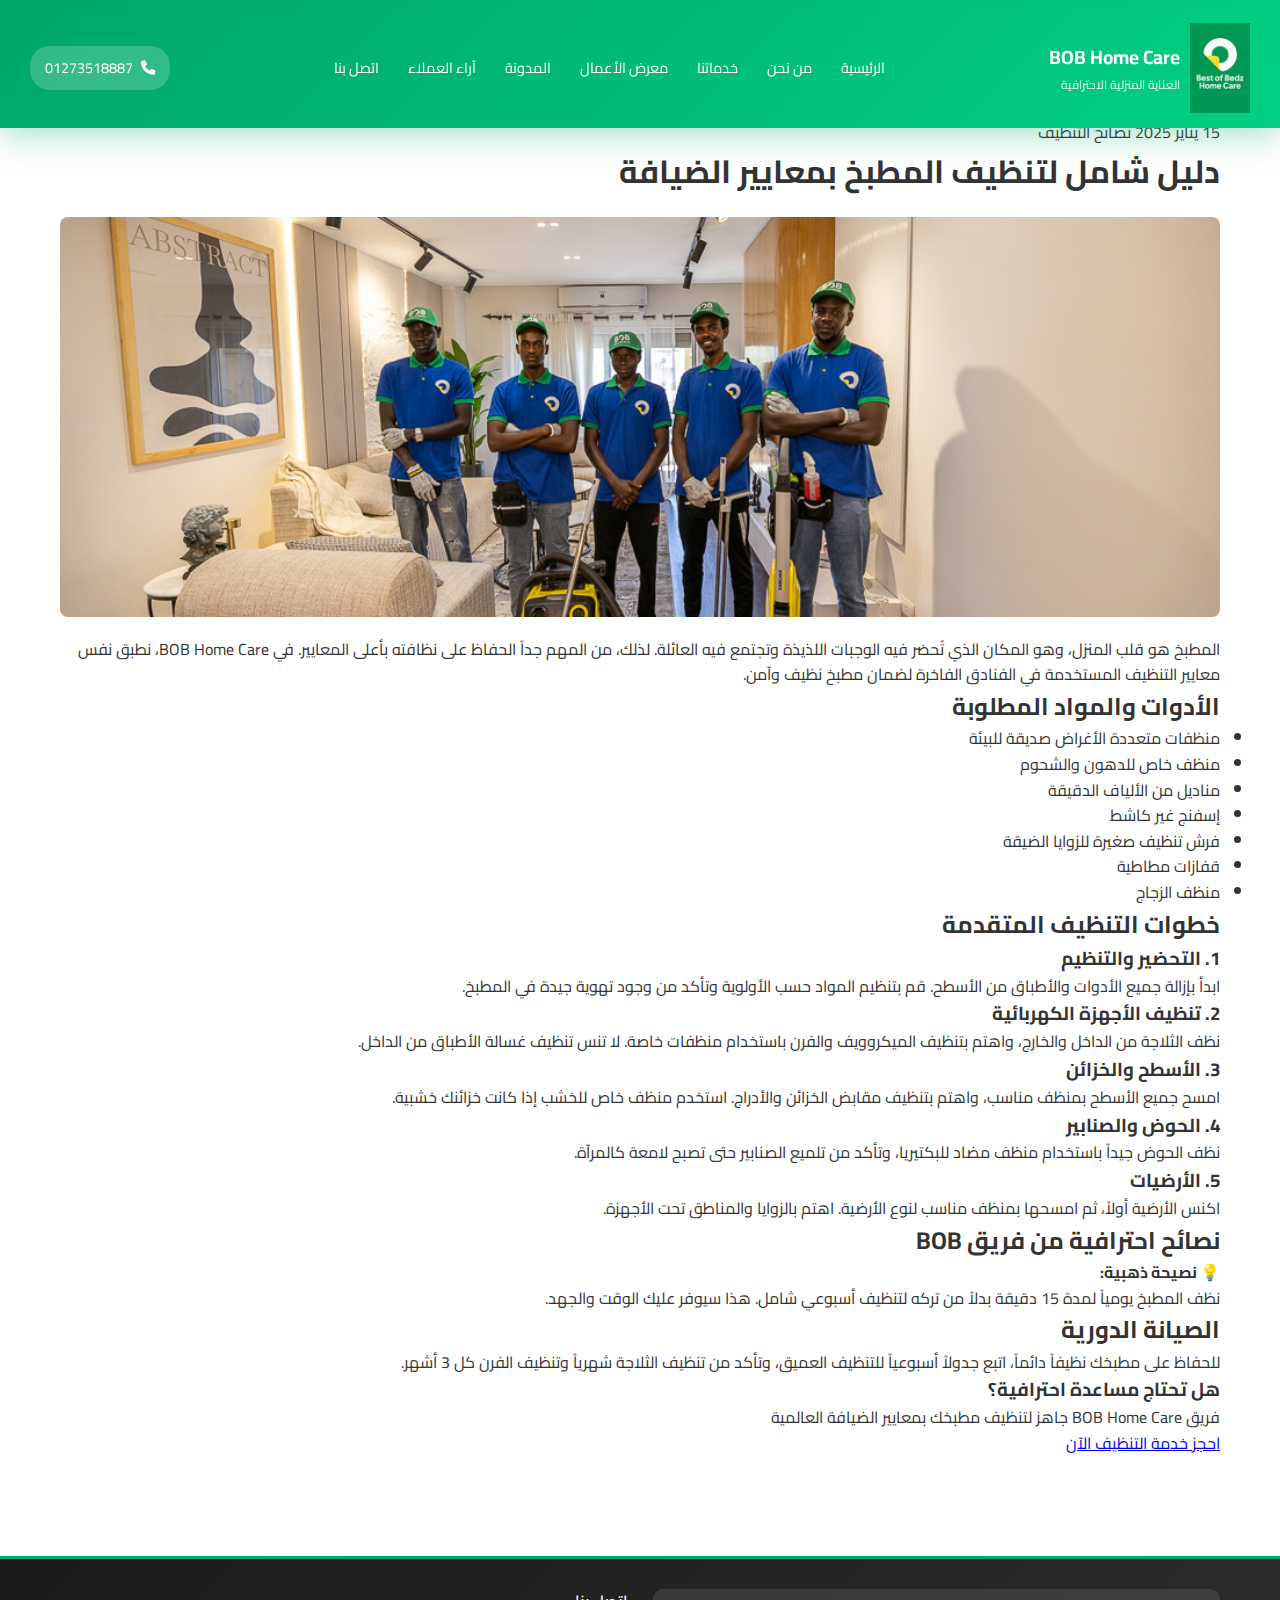
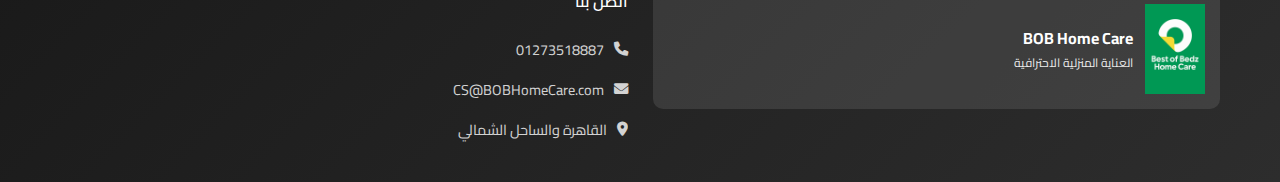
<file: blog-kitchen-cleaning.html>
<!DOCTYPE html>
<html lang="ar" dir="rtl">
<head>
    <meta charset="UTF-8">
    <meta name="viewport" content="width=device-width, initial-scale=1.0">
    <title>دليل شامل لتنظيف المطبخ بمعايير الضيافة - BOB Home Care</title>
    <link rel="stylesheet" href="styles.css">
    <link href="https://fonts.googleapis.com/css2?family=Cairo:wght@300;400;500;600;700&family=Inter:wght@300;400;500;600;700&display=swap" rel="stylesheet">
    <link rel="stylesheet" href="https://cdnjs.cloudflare.com/ajax/libs/font-awesome/6.0.0/css/all.min.css">
</head>
<body>
    <!-- Header -->
    <header class="header">
        <nav class="nav">
            <div class="nav-container">
                <div class="nav-logo">
                    <img src="images/ChatGPTImageNov24,2025,05_56_54PM.png" alt="BOB Home Care Logo" class="logo">
                    <div class="logo-text">
                        <span class="logo-main">BOB Home Care</span>
                        <span class="logo-sub">العناية المنزلية الاحترافية</span>
                    </div>
                </div>
                <ul class="nav-menu">
                    <li><a href="index.html#home" class="nav-link">الرئيسية</a></li>
                    <li><a href="index.html#about" class="nav-link">من نحن</a></li>
                    <li><a href="index.html#services" class="nav-link">خدماتنا</a></li>
                    <li><a href="index.html#gallery" class="nav-link">معرض الأعمال</a></li>
                    <li><a href="index.html#blog" class="nav-link">المدونة</a></li>
                    <li><a href="index.html#testimonials" class="nav-link">آراء العملاء</a></li>
                    <li><a href="index.html#contact" class="nav-link">اتصل بنا</a></li>
                </ul>
                <div class="nav-actions">
                    <a href="tel:+201273518887" class="phone-btn">
                        <i class="fas fa-phone"></i>
                        <span>01273518887</span>
                    </a>
                </div>
            </div>
        </nav>
    </header>

    <!-- Blog Post Content -->
    <main class="blog-post">
        <div class="container">
            <article class="post-content">
                <header class="post-header">
                    <div class="post-meta">
                        <span class="post-date">15 يناير 2025</span>
                        <span class="post-category">نصائح التنظيف</span>
                    </div>
                    <h1 class="post-title">دليل شامل لتنظيف المطبخ بمعايير الضيافة</h1>
                    <img src="images/Housekeeping-11.jpg" alt="تنظيف المطبخ" class="post-image">
                </header>

                <div class="post-body">
                    <p>المطبخ هو قلب المنزل، وهو المكان الذي تُحضر فيه الوجبات اللذيذة وتجتمع فيه العائلة. لذلك، من المهم جداً الحفاظ على نظافته بأعلى المعايير. في BOB Home Care، نطبق نفس معايير التنظيف المستخدمة في الفنادق الفاخرة لضمان مطبخ نظيف وآمن.</p>

                    <h2>الأدوات والمواد المطلوبة</h2>
                    <ul>
                        <li>منظفات متعددة الأغراض صديقة للبيئة</li>
                        <li>منظف خاص للدهون والشحوم</li>
                        <li>مناديل من الألياف الدقيقة</li>
                        <li>إسفنج غير كاشط</li>
                        <li>فرش تنظيف صغيرة للزوايا الضيقة</li>
                        <li>قفازات مطاطية</li>
                        <li>منظف الزجاج</li>
                    </ul>

                    <h2>خطوات التنظيف المتقدمة</h2>
                    
                    <h3>1. التحضير والتنظيم</h3>
                    <p>ابدأ بإزالة جميع الأدوات والأطباق من الأسطح. قم بتنظيم المواد حسب الأولوية وتأكد من وجود تهوية جيدة في المطبخ.</p>

                    <h3>2. تنظيف الأجهزة الكهربائية</h3>
                    <p>نظف الثلاجة من الداخل والخارج، واهتم بتنظيف الميكروويف والفرن باستخدام منظفات خاصة. لا تنس تنظيف غسالة الأطباق من الداخل.</p>

                    <h3>3. الأسطح والخزائن</h3>
                    <p>امسح جميع الأسطح بمنظف مناسب، واهتم بتنظيف مقابض الخزائن والأدراج. استخدم منظف خاص للخشب إذا كانت خزائنك خشبية.</p>

                    <h3>4. الحوض والصنابير</h3>
                    <p>نظف الحوض جيداً باستخدام منظف مضاد للبكتيريا، وتأكد من تلميع الصنابير حتى تصبح لامعة كالمرآة.</p>

                    <h3>5. الأرضيات</h3>
                    <p>اكنس الأرضية أولاً، ثم امسحها بمنظف مناسب لنوع الأرضية. اهتم بالزوايا والمناطق تحت الأجهزة.</p>

                    <h2>نصائح احترافية من فريق BOB</h2>
                    <div class="tips-box">
                        <h4>💡 نصيحة ذهبية:</h4>
                        <p>نظف المطبخ يومياً لمدة 15 دقيقة بدلاً من تركه لتنظيف أسبوعي شامل. هذا سيوفر عليك الوقت والجهد.</p>
                    </div>

                    <h2>الصيانة الدورية</h2>
                    <p>للحفاظ على مطبخك نظيفاً دائماً، اتبع جدولاً أسبوعياً للتنظيف العميق، وتأكد من تنظيف الثلاجة شهرياً وتنظيف الفرن كل 3 أشهر.</p>

                    <div class="cta-section">
                        <h3>هل تحتاج مساعدة احترافية؟</h3>
                        <p>فريق BOB Home Care جاهز لتنظيف مطبخك بمعايير الضيافة العالمية</p>
                        <a href="index.html#contact" class="cta-btn">احجز خدمة التنظيف الآن</a>
                    </div>
                </div>
            </article>
        </div>
    </main>

    <!-- Footer -->
    <footer class="footer">
        <div class="container">
            <div class="footer-content">
                <div class="footer-section">
                    <div class="footer-logo">
                        <img src="images/ChatGPTImageNov24,2025,05_56_54PM.png" alt="BOB Home Care Logo" class="footer-logo-img">
                        <div class="logo-text">
                            <span class="logo-main">BOB Home Care</span>
                            <span class="logo-sub">العناية المنزلية الاحترافية</span>
                        </div>
                    </div>
                </div>
                <div class="footer-section">
                    <h4>اتصل بنا</h4>
                    <p><i class="fas fa-phone"></i> 01273518887</p>
                    <p><i class="fas fa-envelope"></i> CS@BOBHomeCare.com</p>
                    <p><i class="fas fa-map-marker-alt"></i> القاهرة والساحل الشمالي</p>
                </div>
            </div>
        </div>
    </footer>

    <script src="script.js"></script>
</body>
</html>
</file>
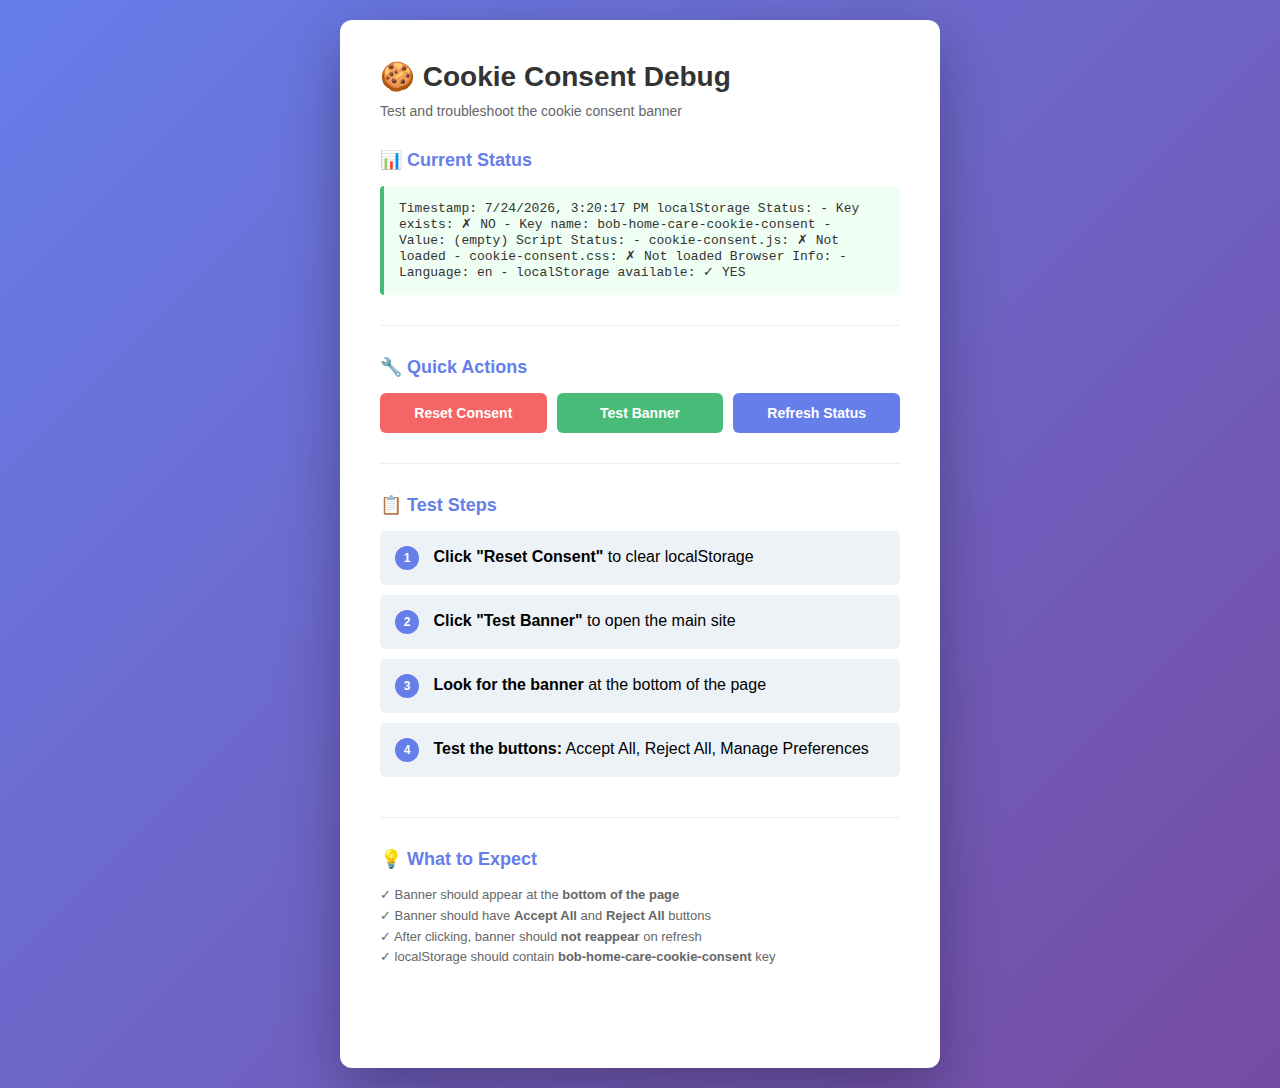
<file: cookie-debug.html>
<!DOCTYPE html>
<html lang="en">
<head>
    <meta charset="UTF-8">
    <meta name="viewport" content="width=device-width, initial-scale=1.0">
    <title>Cookie Consent Debug & Reset</title>
    <style>
        * {
            margin: 0;
            padding: 0;
            box-sizing: border-box;
        }
        
        body {
            font-family: -apple-system, BlinkMacSystemFont, 'Segoe UI', Roboto, Oxygen, Ubuntu, Cantarell, sans-serif;
            background: linear-gradient(135deg, #667eea 0%, #764ba2 100%);
            min-height: 100vh;
            display: flex;
            align-items: center;
            justify-content: center;
            padding: 20px;
        }
        
        .container {
            background: white;
            border-radius: 12px;
            box-shadow: 0 20px 60px rgba(0,0,0,0.3);
            max-width: 600px;
            width: 100%;
            padding: 40px;
        }
        
        h1 {
            color: #333;
            margin-bottom: 10px;
            font-size: 28px;
        }
        
        .subtitle {
            color: #666;
            margin-bottom: 30px;
            font-size: 14px;
        }
        
        .section {
            margin-bottom: 30px;
            padding-bottom: 30px;
            border-bottom: 1px solid #eee;
        }
        
        .section:last-child {
            border-bottom: none;
        }
        
        h2 {
            color: #667eea;
            font-size: 18px;
            margin-bottom: 15px;
        }
        
        .button-group {
            display: flex;
            gap: 10px;
            flex-wrap: wrap;
        }
        
        button {
            flex: 1;
            min-width: 150px;
            padding: 12px 20px;
            border: none;
            border-radius: 6px;
            font-size: 14px;
            font-weight: 600;
            cursor: pointer;
            transition: all 0.3s ease;
        }
        
        .btn-primary {
            background: #667eea;
            color: white;
        }
        
        .btn-primary:hover {
            background: #5568d3;
            transform: translateY(-2px);
            box-shadow: 0 5px 15px rgba(102, 126, 234, 0.4);
        }
        
        .btn-danger {
            background: #f56565;
            color: white;
        }
        
        .btn-danger:hover {
            background: #e53e3e;
            transform: translateY(-2px);
            box-shadow: 0 5px 15px rgba(245, 101, 101, 0.4);
        }
        
        .btn-success {
            background: #48bb78;
            color: white;
        }
        
        .btn-success:hover {
            background: #38a169;
            transform: translateY(-2px);
            box-shadow: 0 5px 15px rgba(72, 187, 120, 0.4);
        }
        
        .status-box {
            background: #f7fafc;
            border-left: 4px solid #667eea;
            padding: 15px;
            border-radius: 4px;
            margin-top: 15px;
            font-family: 'Courier New', monospace;
            font-size: 13px;
            color: #333;
            max-height: 200px;
            overflow-y: auto;
        }
        
        .status-box.error {
            border-left-color: #f56565;
            background: #fff5f5;
        }
        
        .status-box.success {
            border-left-color: #48bb78;
            background: #f0fff4;
        }
        
        .info-text {
            color: #666;
            font-size: 13px;
            line-height: 1.6;
            margin-top: 10px;
        }
        
        .step {
            background: #edf2f7;
            padding: 15px;
            border-radius: 6px;
            margin-bottom: 10px;
        }
        
        .step-number {
            display: inline-block;
            background: #667eea;
            color: white;
            width: 24px;
            height: 24px;
            border-radius: 50%;
            text-align: center;
            line-height: 24px;
            font-weight: bold;
            margin-right: 10px;
            font-size: 12px;
        }
    </style>
</head>
<body>
    <div class="container">
        <h1>🍪 Cookie Consent Debug</h1>
        <p class="subtitle">Test and troubleshoot the cookie consent banner</p>
        
        <div class="section">
            <h2>📊 Current Status</h2>
            <div id="status" class="status-box">
                Loading...
            </div>
        </div>
        
        <div class="section">
            <h2>🔧 Quick Actions</h2>
            <div class="button-group">
                <button class="btn-danger" onclick="resetCookieConsent()">Reset Consent</button>
                <button class="btn-success" onclick="testBanner()">Test Banner</button>
                <button class="btn-primary" onclick="refreshStatus()">Refresh Status</button>
            </div>
        </div>
        
        <div class="section">
            <h2>📋 Test Steps</h2>
            <div class="step">
                <span class="step-number">1</span>
                <strong>Click "Reset Consent"</strong> to clear localStorage
            </div>
            <div class="step">
                <span class="step-number">2</span>
                <strong>Click "Test Banner"</strong> to open the main site
            </div>
            <div class="step">
                <span class="step-number">3</span>
                <strong>Look for the banner</strong> at the bottom of the page
            </div>
            <div class="step">
                <span class="step-number">4</span>
                <strong>Test the buttons:</strong> Accept All, Reject All, Manage Preferences
            </div>
        </div>
        
        <div class="section">
            <h2>💡 What to Expect</h2>
            <p class="info-text">
                ✓ Banner should appear at the <strong>bottom of the page</strong><br>
                ✓ Banner should have <strong>Accept All</strong> and <strong>Reject All</strong> buttons<br>
                ✓ After clicking, banner should <strong>not reappear</strong> on refresh<br>
                ✓ localStorage should contain <strong>bob-home-care-cookie-consent</strong> key
            </p>
        </div>
    </div>

    <script>
        function getStatus() {
            const consent = localStorage.getItem('bob-home-care-cookie-consent');
            const hasConsent = consent !== null;
            
            let status = `
Timestamp: ${new Date().toLocaleString()}

localStorage Status:
- Key exists: ${hasConsent ? '✓ YES' : '✗ NO'}
- Key name: bob-home-care-cookie-consent
${consent ? `- Value: ${consent}` : '- Value: (empty)'}

Script Status:
- cookie-consent.js: ${typeof window.CookieConsent !== 'undefined' ? '✓ Loaded' : '✗ Not loaded'}
- cookie-consent.css: ${document.querySelector('link[href*="cookie-consent.css"]') ? '✓ Loaded' : '✗ Not loaded'}

Browser Info:
- Language: ${document.documentElement.lang || 'not set'}
- localStorage available: ${typeof(Storage) !== 'undefined' ? '✓ YES' : '✗ NO'}
            `;
            
            return status.trim();
        }
        
        function refreshStatus() {
            const statusEl = document.getElementById('status');
            const status = getStatus();
            statusEl.textContent = status;
            
            // Add color coding
            if (status.includes('✓')) {
                statusEl.className = 'status-box success';
            } else if (status.includes('✗')) {
                statusEl.className = 'status-box error';
            }
        }
        
        function resetCookieConsent() {
            localStorage.removeItem('bob-home-care-cookie-consent');
            alert('✓ Cookie consent has been reset!\n\nNow click "Test Banner" to see the banner appear.');
            refreshStatus();
        }
        
        function testBanner() {
            window.open('https://bob-home-care.vercel.app/', '_blank');
        }
        
        // Initial status on page load
        window.addEventListener('load', refreshStatus);
    </script>
</body>
</html>
</file>
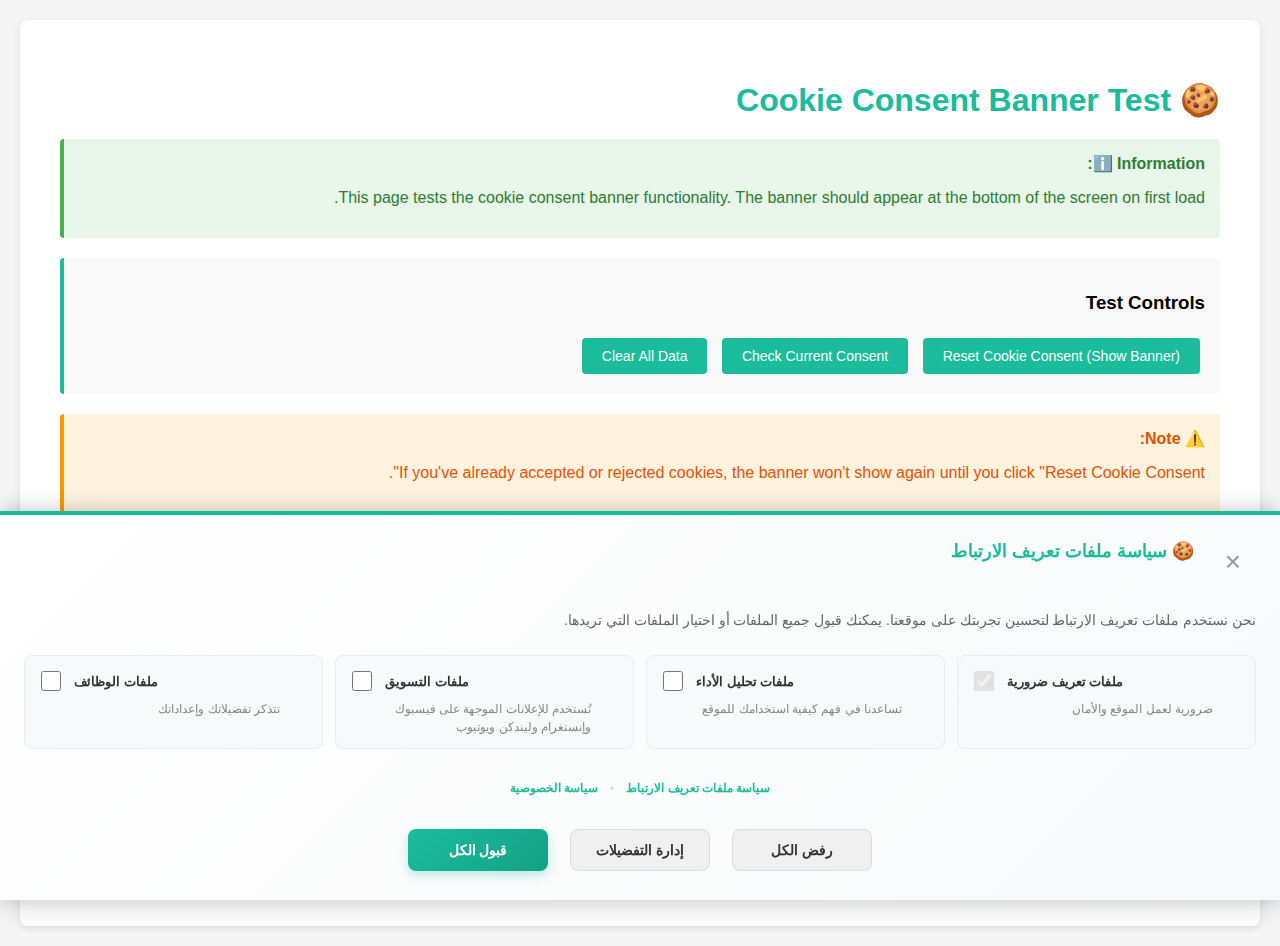
<file: cookie-test.html>
<!DOCTYPE html>
<html lang="ar" dir="rtl">
<head>
    <meta charset="UTF-8">
    <meta name="viewport" content="width=device-width, initial-scale=1.0">
    <title>Cookie Consent Banner Test</title>
    <link rel="stylesheet" href="cookie-consent.css">
    <style>
        body {
            font-family: 'Cairo', 'Inter', sans-serif;
            margin: 0;
            padding: 20px;
            background: #f5f5f5;
        }
        .container {
            max-width: 1200px;
            margin: 0 auto;
            background: white;
            padding: 40px;
            border-radius: 8px;
            box-shadow: 0 2px 8px rgba(0,0,0,0.1);
        }
        h1 {
            color: #1abc9c;
            margin-bottom: 20px;
        }
        .test-section {
            margin: 20px 0;
            padding: 15px;
            background: #f9f9f9;
            border-left: 4px solid #1abc9c;
            border-radius: 4px;
        }
        button {
            background: #1abc9c;
            color: white;
            border: none;
            padding: 10px 20px;
            border-radius: 4px;
            cursor: pointer;
            font-size: 14px;
            margin: 5px;
        }
        button:hover {
            background: #16a085;
        }
        .info {
            background: #e8f5e9;
            border-left-color: #4caf50;
            color: #2e7d32;
        }
        .warning {
            background: #fff3e0;
            border-left-color: #ff9800;
            color: #e65100;
        }
    </style>
</head>
<body>
    <div class="container">
        <h1>🍪 Cookie Consent Banner Test</h1>
        
        <div class="test-section info">
            <strong>ℹ️ Information:</strong>
            <p>This page tests the cookie consent banner functionality. The banner should appear at the bottom of the screen on first load.</p>
        </div>

        <div class="test-section">
            <h3>Test Controls</h3>
            <button onclick="resetCookieConsent()">Reset Cookie Consent (Show Banner)</button>
            <button onclick="checkConsent()">Check Current Consent</button>
            <button onclick="clearAllData()">Clear All Data</button>
        </div>

        <div class="test-section warning">
            <strong>⚠️ Note:</strong>
            <p>If you've already accepted or rejected cookies, the banner won't show again until you click "Reset Cookie Consent".</p>
        </div>

        <div class="test-section">
            <h3>Consent Status</h3>
            <pre id="consent-status">Loading...</pre>
        </div>

        <div class="test-section">
            <h3>How to Test:</h3>
            <ol>
                <li>Look for the cookie banner at the bottom of the page</li>
                <li>Try clicking "Accept All" or "Reject All"</li>
                <li>Refresh the page - the banner should NOT appear again</li>
                <li>Click "Reset Cookie Consent" to test again</li>
                <li>Check the consent status to see what's stored</li>
            </ol>
        </div>
    </div>

    <script src="cookie-consent.js"></script>
    <script>
        function resetCookieConsent() {
            localStorage.removeItem('bob-home-care-cookie-consent');
            location.reload();
        }

        function checkConsent() {
            const consent = window.CookieConsent.getPreferences();
            const statusEl = document.getElementById('consent-status');
            if (consent) {
                statusEl.textContent = JSON.stringify(consent, null, 2);
            } else {
                statusEl.textContent = 'No consent data found. Banner should appear on next page load.';
            }
        }

        function clearAllData() {
            localStorage.clear();
            sessionStorage.clear();
            location.reload();
        }

        // Check consent on page load
        window.addEventListener('load', function() {
            setTimeout(checkConsent, 500);
        });
    </script>
</body>
</html>
</file>
<file: cookie-consent.css>
/**
 * Cookie Consent Banner Styles
 * GDPR & CCPA Compliant
 * Responsive & Accessible
 * Fully Visible with Expandable Modal
 */

#cookie-consent-container {
    position: fixed;
    bottom: 0;
    right: 0;
    z-index: 99990;
    display: flex;
    align-items: flex-end;
    justify-content: flex-end;
    pointer-events: none;
    width: 100%;
    height: 100%;
}

.cookie-consent-banner {
    position: fixed;
    bottom: 0;
    right: 0;
    left: 0;
    width: 100%;
    background: linear-gradient(135deg, #ffffff 0%, #f8f9fa 100%);
    box-shadow: 0 -4px 20px rgba(0, 0, 0, 0.15), 0 8px 24px rgba(0, 0, 0, 0.12);
    border-top: 4px solid #1abc9c;
    max-height: 50vh;
    overflow-y: auto;
    transition: all 0.4s cubic-bezier(0.34, 1.56, 0.64, 1);
    pointer-events: auto;
    z-index: 99990;
    font-family: 'Cairo', 'Inter', sans-serif;
    transform: translateY(100%);
}

.cookie-consent-banner.show {
    transform: translateY(0);
    animation: slideUp 0.5s cubic-bezier(0.34, 1.56, 0.64, 1);
}

@keyframes slideUp {
    from {
        transform: translateY(100%);
        opacity: 0;
    }
    to {
        transform: translateY(0);
        opacity: 1;
    }
}

.cookie-consent-content {
    max-width: 100%;
    margin: 0;
    padding: 24px;
    display: flex;
    flex-direction: column;
    gap: 16px;
}

.cookie-consent-header {
    display: flex;
    justify-content: space-between;
    align-items: flex-start;
    gap: 16px;
    margin-bottom: 8px;
}

.cookie-consent-header h2 {
    margin: 0;
    font-size: 18px;
    font-weight: 700;
    color: #1abc9c;
    display: flex;
    align-items: center;
    gap: 8px;
    flex: 1;
    line-height: 1.4;
}

.cookie-close-btn {
    background: none;
    border: none;
    font-size: 28px;
    color: #999;
    cursor: pointer;
    padding: 0;
    width: 36px;
    height: 36px;
    display: flex;
    align-items: center;
    justify-content: center;
    border-radius: 6px;
    transition: all 0.2s ease;
    flex-shrink: 0;
}

.cookie-close-btn:hover {
    background: #f0f0f0;
    color: #333;
}

.cookie-close-btn:focus {
    outline: 2px solid #1abc9c;
    outline-offset: 2px;
}

.cookie-consent-body {
    display: flex;
    flex-direction: column;
    gap: 16px;
}

.cookie-consent-intro {
    margin: 0;
    font-size: 14px;
    color: #666;
    line-height: 1.6;
}

.cookie-consent-categories {
    display: grid;
    grid-template-columns: repeat(auto-fit, minmax(200px, 1fr));
    gap: 12px;
    padding: 8px 0;
    max-height: 200px;
    overflow-y: auto;
}

.cookie-category {
    padding: 12px;
    background: #f8f9fa;
    border-radius: 8px;
    border: 1px solid #e9ecef;
    transition: all 0.2s ease;
}

.cookie-category:hover {
    border-color: #1abc9c;
    background: #f0fffe;
}

.cookie-category-label {
    display: flex;
    align-items: center;
    gap: 10px;
    cursor: pointer;
    margin-bottom: 6px;
}

.cookie-category-checkbox {
    width: 20px;
    height: 20px;
    cursor: pointer;
    accent-color: #1abc9c;
    border-radius: 4px;
    border: 2px solid #ccc;
    transition: all 0.2s ease;
    flex-shrink: 0;
}

.cookie-category-checkbox:checked {
    background-color: #1abc9c;
    border-color: #1abc9c;
}

.cookie-category-checkbox:disabled {
    cursor: not-allowed;
    opacity: 0.6;
}

.cookie-category-checkbox:focus {
    outline: 2px solid #1abc9c;
    outline-offset: 2px;
}

.cookie-category-name {
    font-weight: 600;
    color: #333;
    font-size: 13px;
}

.cookie-required {
    font-size: 11px;
    color: #999;
    font-weight: 400;
}

.cookie-category-description {
    margin: 0;
    font-size: 12px;
    color: #888;
    line-height: 1.5;
    padding-left: 30px;
}

.cookie-consent-links {
    display: flex;
    justify-content: center;
    align-items: center;
    gap: 12px;
    flex-wrap: wrap;
    font-size: 12px;
    margin-top: 8px;
}

.cookie-consent-links a {
    color: #1abc9c;
    text-decoration: none;
    font-weight: 600;
    transition: all 0.2s ease;
    border-bottom: 1px solid transparent;
    cursor: pointer;
}

.cookie-consent-links a:hover {
    color: #16a085;
    border-bottom-color: #1abc9c;
}

.cookie-consent-links a:focus {
    outline: 2px solid #1abc9c;
    outline-offset: 2px;
    border-radius: 2px;
}

.separator {
    color: #ddd;
}

.cookie-consent-actions {
    display: flex;
    gap: 12px;
    justify-content: center;
    flex-wrap: wrap;
    margin-top: 12px;
}

.cookie-btn {
    padding: 12px 24px;
    border: none;
    border-radius: 8px;
    font-size: 14px;
    font-weight: 700;
    cursor: pointer;
    transition: all 0.3s ease;
    font-family: 'Cairo', 'Inter', sans-serif;
    min-width: 140px;
    text-align: center;
}

.cookie-btn-primary {
    background: linear-gradient(135deg, #1abc9c 0%, #16a085 100%);
    color: white;
    box-shadow: 0 4px 12px rgba(26, 188, 156, 0.3);
}

.cookie-btn-primary:hover {
    transform: translateY(-2px);
    box-shadow: 0 6px 16px rgba(26, 188, 156, 0.4);
}

.cookie-btn-primary:active {
    transform: translateY(0);
}

.cookie-btn-primary:focus {
    outline: 2px solid #1abc9c;
    outline-offset: 2px;
}

.cookie-btn-secondary {
    background: #f0f0f0;
    color: #333;
    border: 1px solid #ddd;
}

.cookie-btn-secondary:hover {
    background: #e8e8e8;
    border-color: #ccc;
    transform: translateY(-1px);
}

.cookie-btn-secondary:active {
    transform: translateY(0);
}

.cookie-btn-secondary:focus {
    outline: 2px solid #333;
    outline-offset: 2px;
}

/* Modal Styles */
#cookie-policy-modal {
    position: fixed;
    top: 0;
    left: 0;
    right: 0;
    bottom: 0;
    background: rgba(0, 0, 0, 0.6);
    display: none;
    align-items: center;
    justify-content: center;
    z-index: 99991;
    padding: 20px;
    overflow-y: auto;
}

#cookie-policy-modal.show {
    display: flex;
}

.cookie-policy-modal-content {
    background: white;
    border-radius: 12px;
    max-width: 800px;
    width: 100%;
    max-height: 90vh;
    overflow-y: auto;
    padding: 40px;
    position: relative;
    box-shadow: 0 10px 40px rgba(0, 0, 0, 0.3);
}

.cookie-policy-modal-header {
    display: flex;
    justify-content: space-between;
    align-items: center;
    margin-bottom: 24px;
    padding-bottom: 16px;
    border-bottom: 2px solid #1abc9c;
}

.cookie-policy-modal-header h2 {
    margin: 0;
    font-size: 24px;
    font-weight: 700;
    color: #1abc9c;
}

.cookie-policy-modal-close {
    background: none;
    border: none;
    font-size: 32px;
    color: #999;
    cursor: pointer;
    padding: 0;
    width: 40px;
    height: 40px;
    display: flex;
    align-items: center;
    justify-content: center;
    border-radius: 6px;
    transition: all 0.2s ease;
}

.cookie-policy-modal-close:hover {
    background: #f0f0f0;
    color: #333;
}

.cookie-policy-modal-body {
    font-size: 14px;
    color: #555;
    line-height: 1.8;
}

.cookie-policy-modal-body h3 {
    font-size: 16px;
    font-weight: 700;
    color: #1abc9c;
    margin-top: 20px;
    margin-bottom: 12px;
}

.cookie-policy-modal-body p {
    margin: 0 0 16px 0;
}

.cookie-policy-modal-body ul {
    margin: 12px 0;
    padding-left: 24px;
}

.cookie-policy-modal-body li {
    margin: 8px 0;
}

/* Tablet and smaller screens */
@media (max-width: 768px) {
    .cookie-consent-banner {
        max-height: 60vh;
    }

    .cookie-consent-content {
        padding: 20px;
        gap: 14px;
    }

    .cookie-consent-header h2 {
        font-size: 16px;
    }

    .cookie-consent-categories {
        grid-template-columns: 1fr;
        max-height: 150px;
    }

    .cookie-consent-actions {
        flex-direction: column;
        gap: 10px;
    }

    .cookie-btn {
        width: 100%;
        min-width: unset;
    }

    .cookie-consent-intro {
        font-size: 13px;
    }

    .cookie-policy-modal-content {
        padding: 24px;
        max-height: 85vh;
    }

    .cookie-policy-modal-header h2 {
        font-size: 20px;
    }

    .cookie-policy-modal-body {
        font-size: 13px;
    }
}

/* Mobile phones */
@media (max-width: 480px) {
    .cookie-consent-banner {
        max-height: 65vh;
    }

    .cookie-consent-content {
        padding: 16px;
        gap: 12px;
    }

    .cookie-consent-header {
        gap: 12px;
        margin-bottom: 4px;
    }

    .cookie-consent-header h2 {
        font-size: 15px;
    }

    .cookie-close-btn {
        width: 32px;
        height: 32px;
        font-size: 24px;
    }

    .cookie-consent-intro {
        font-size: 12px;
    }

    .cookie-category {
        padding: 10px;
    }

    .cookie-category-name {
        font-size: 12px;
    }

    .cookie-category-description {
        font-size: 11px;
        padding-left: 28px;
    }

    .cookie-btn {
        padding: 10px 16px;
        font-size: 13px;
        min-width: 100px;
    }

    .cookie-consent-links {
        font-size: 11px;
        gap: 8px;
    }

    .cookie-consent-categories {
        max-height: 120px;
    }

    .cookie-policy-modal-content {
        padding: 16px;
        max-height: 90vh;
    }

    .cookie-policy-modal-header h2 {
        font-size: 18px;
    }

    .cookie-policy-modal-header {
        margin-bottom: 16px;
    }

    .cookie-policy-modal-body {
        font-size: 12px;
    }

    .cookie-policy-modal-body h3 {
        font-size: 14px;
        margin-top: 16px;
    }

    #cookie-policy-modal {
        padding: 12px;
    }
}

/* RTL Support (Arabic) */
[dir="rtl"] .cookie-consent-header {
    flex-direction: row-reverse;
}

[dir="rtl"] .cookie-category-label {
    flex-direction: row-reverse;
}

[dir="rtl"] .cookie-category-description {
    padding-left: 0;
    padding-right: 30px;
}

[dir="rtl"] .cookie-consent-links {
    flex-direction: row-reverse;
}

[dir="rtl"] .cookie-policy-modal-header {
    flex-direction: row-reverse;
}

/* Accessibility: Reduced Motion */
@media (prefers-reduced-motion: reduce) {
    .cookie-consent-banner,
    .cookie-btn,
    .cookie-close-btn,
    .cookie-category {
        transition: none;
        animation: none;
    }
}

/* Accessibility: High Contrast */
@media (prefers-contrast: more) {
    .cookie-consent-banner {
        border-top-width: 6px;
    }

    .cookie-btn {
        border: 2px solid currentColor;
    }

    .cookie-category {
        border-width: 2px;
    }
}

/* Dark Mode Support */
@media (prefers-color-scheme: dark) {
    .cookie-consent-banner {
        background: linear-gradient(135deg, #1a1a1a 0%, #242424 100%);
        border-top-color: #1abc9c;
    }

    .cookie-consent-header h2 {
        color: #1abc9c;
    }

    .cookie-close-btn {
        color: #aaa;
    }

    .cookie-close-btn:hover {
        background: #333;
        color: #fff;
    }

    .cookie-consent-intro {
        color: #ccc;
    }

    .cookie-category {
        background: #2a2a2a;
        border-color: #3a3a3a;
    }

    .cookie-category:hover {
        background: #2f3f3f;
        border-color: #1abc9c;
    }

    .cookie-category-name {
        color: #fff;
    }

    .cookie-category-description {
        color: #999;
    }

    .cookie-btn-secondary {
        background: #333;
        color: #fff;
        border-color: #555;
    }

    .cookie-btn-secondary:hover {
        background: #444;
        border-color: #666;
    }

    .cookie-policy-modal-content {
        background: #1a1a1a;
        color: #ccc;
    }

    .cookie-policy-modal-header {
        border-bottom-color: #1abc9c;
    }

    .cookie-policy-modal-header h2 {
        color: #1abc9c;
    }

    .cookie-policy-modal-body h3 {
        color: #1abc9c;
    }
}

/* Print Styles */
@media print {
    #cookie-consent-container,
    #cookie-policy-modal {
        display: none;
    }
}
</file>
<file: styles.min.css>
/* Reset and Base Styles */:root {    --navbar-height: 60px;    --header-text-color: white;}* {    margin: 0;    padding: 0;    box-sizing: border-box;}body {    font-family: 'Cairo', sans-serif;    line-height: 1.6;    color: #333;    direction: rtl;    overflow-x: hidden;    padding-top: var(--navbar-height);}.container {    max-width: 1200px;    margin: 0 auto;    padding: 0 20px;}/* Modern Animations */@keyframes fadeInUp {    from {        opacity: 0;        transform: translateY(30px);    }    to {        opacity: 1;        transform: translateY(0);    }}@keyframes float {    0%, 100% {        transform: translateY(0px);    }    50% {        transform: translateY(-10px);    }}@keyframes pulse {    0%, 100% {        transform: scale(1);    }    50% {        transform: scale(1.05);    }}/* Header */.header {    background: linear-gradient(135deg, #00a66a 0%, #00d084 100%);    color: white;    padding: 8px 0;    box-shadow: 0 10px 30px rgba(0, 166, 106, 0.3);    position: fixed;    top: 0;    right: 0;    left: 0;    z-index: 100;    animation: fadeInUp 0.8s ease-out;    min-height: var(--navbar-height);    height: var(--navbar-height);}.header-container {    display: flex;    justify-content: space-between;    align-items: center;    max-width: 1400px;    margin: 0 auto;    padding: 8px 30px;    gap: 15px;    min-height: 60px;}.header-left {    flex-shrink: 0;    display: flex;    align-items: center;    justify-content: flex-start;    min-width: auto;}.header-center {    flex: 0 0 auto;    text-align: center;    min-width: auto;    margin: 0 15px;}.header-center h1 {    font-size: 1.3rem;    font-weight: 700;    margin: 0;    background: linear-gradient(45deg, #fff, #f0f8ff);    -webkit-background-clip: text;    -webkit-text-fill-color: transparent;    background-clip: text;    letter-spacing: 0.5px;    color: white;}.header-center p {    font-size: 0.75rem;    opacity: 0.85;    font-weight: 400;    color: white;    margin: 0;}.header-right {    flex: 1;    display: flex;    align-items: center;    justify-content: flex-end;    gap: 10px;}.header-logo-section {    flex-shrink: 0;    display: flex;    align-items: center;    justify-content: center;}.header-title-section {    flex-shrink: 0;    text-align: center;    min-width: 200px;}.header-title-section h1 {    font-size: 1.6rem;    font-weight: 700;    margin-bottom: 5px;    background: linear-gradient(45deg, #fff, #f0f8ff);    -webkit-background-clip: text;    -webkit-text-fill-color: transparent;    background-clip: text;    letter-spacing: 0.5px;}.header-title-section p {    font-size: 0.9rem;    opacity: 0.9;    font-weight: 500;    color: white;}.header-logo {    width: 50px;    height: 50px;    object-fit: contain;    transition: all 0.3s ease;    animation: float 3s ease-in-out infinite;    flex-shrink: 0;}.header-logo:hover {    transform: scale(1.1) rotate(5deg);}.nav-buttons {    display: flex;    gap: 8px;    align-items: center;    justify-content: flex-end;    animation: fadeInUp 0.8s ease-out 0.2s both;}.nav-btn {    color: white;    text-decoration: none;    padding: 8px 14px;    border-radius: 20px;    transition: all 0.3s ease;    font-weight: 600;    font-size: 0.9rem;    position: relative;    overflow: hidden;    white-space: nowrap;}.nav-btn::before {    content: '';    position: absolute;    top: 0;    left: -100%;    width: 100%;    height: 100%;    background: linear-gradient(90deg, transparent, rgba(255,255,255,0.2), transparent);    transition: left 0.5s;}.nav-btn:hover::before {    left: 100%;}.nav-btn:hover {    background: rgba(255, 255, 255, 0.15);    transform: translateY(-2px);    box-shadow: 0 5px 15px rgba(0, 0, 0, 0.2);}.book-btn {    background: linear-gradient(45deg, #ff6b6b, #ff8e8e);    color: white;    text-decoration: none;    padding: 8px 18px;    border-radius: 20px;    font-weight: bold;    font-size: 0.9rem;    transition: all 0.3s ease;    box-shadow: 0 5px 15px rgba(255, 107, 107, 0.4);    animation: pulse 2s infinite;    white-space: nowrap;}.book-btn:hover {    background: linear-gradient(45deg, #ff5252, #ff7979);    transform: translateY(-3px);    box-shadow: 0 10px 25px rgba(255, 107, 107, 0.6);}.lang-toggle {    background: rgba(255, 255, 255, 0.2);    color: white;    border: 2px solid rgba(255, 255, 255, 0.3);    padding: 6px 12px;    border-radius: 18px;    font-weight: bold;    font-size: 0.85rem;    cursor: pointer;    transition: all 0.3s ease;}.lang-toggle:hover {    background: white;    color: #00a66a;    transform: scale(1.1);}/* Hero Section */.hero {    background: linear-gradient(135deg, #f8fff8 0%, #e8f5e8 100%);    padding: 60px 0;    position: relative;    overflow: hidden;    margin-top: 0;}.hero::before {    content: '';    position: absolute;    top: -50%;    right: -50%;    width: 100%;    height: 200%;    background: radial-gradient(circle, rgba(0, 166, 106, 0.1) 0%, transparent 70%);    animation: float 6s ease-in-out infinite;}.hero-container {    max-width: 1200px;    margin: 0 auto;    padding: 0 20px;    position: relative;    z-index: 2;}.hero-content {    display: grid;    grid-template-columns: 1fr 1fr;    gap: 60px;    align-items: center;}.hero-text {    animation: fadeInUp 1s ease-out 0.3s both;}.hero-text h2 {    font-size: 3rem;    background: linear-gradient(135deg, #00a66a 0%, #00d084 100%);    -webkit-background-clip: text;    -webkit-text-fill-color: transparent;    background-clip: text;    margin-bottom: 25px;    line-height: 1.2;    font-weight: 800;}.hero-text p {    font-size: 1.3rem;    color: #555;    margin-bottom: 35px;    line-height: 1.7;    font-weight: 500;}.hero-badges {    display: flex;    gap: 15px;    margin-bottom: 40px;    flex-wrap: wrap;}.badge {    background: linear-gradient(45deg, #00a66a, #00d084);    color: white;    padding: 10px 20px;    border-radius: 25px;    font-size: 0.9rem;    font-weight: 600;    box-shadow: 0 5px 15px rgba(0, 166, 106, 0.3);    transition: all 0.3s ease;    animation: fadeInUp 1s ease-out 0.5s both;}.badge:hover {    transform: translateY(-3px);    box-shadow: 0 10px 25px rgba(0, 166, 106, 0.4);}.cta-button {    background: linear-gradient(45deg, #00a66a, #00d084);    color: white;    padding: 18px 35px;    border-radius: 35px;    text-decoration: none;    font-weight: bold;    font-size: 1.2rem;    display: inline-block;    transition: all 0.3s ease;    box-shadow: 0 10px 30px rgba(0, 166, 106, 0.4);    position: relative;    overflow: hidden;}.cta-button::before {    content: '';    position: absolute;    top: 0;    left: -100%;    width: 100%;    height: 100%;    background: linear-gradient(90deg, transparent, rgba(255,255,255,0.3), transparent);    transition: left 0.5s;}.cta-button:hover::before {    left: 100%;}.cta-button:hover {    background: linear-gradient(45deg, #008a57, #00b870);    transform: translateY(-5px);    box-shadow: 0 15px 40px rgba(0, 166, 106, 0.6);}.hero-image {    text-align: center;    animation: fadeInUp 1s ease-out 0.6s both;}.team-photo {    width: 100%;    max-width: 600px;    height: 500px;    object-fit: cover;    border-radius: 30px;    box-shadow: 0 25px 50px rgba(0, 0, 0, 0.15);    transition: all 0.3s ease;    position: relative;}.team-photo:hover {    transform: scale(1.02) rotateY(5deg);    box-shadow: 0 30px 60px rgba(0, 0, 0, 0.2);}/* About Section */.about {    padding: 80px 0;    background: white;}.about h2 {    font-size: 2.5rem;    color: #00a66a;    text-align: center;    margin-bottom: 30px;}.about p {    font-size: 1.1rem;    color: #666;    text-align: center;    max-width: 800px;    margin: 0 auto 40px;    line-height: 1.8;}.features {    display: grid;    grid-template-columns: repeat(auto-fit, minmax(300px, 1fr));    gap: 40px;    margin-top: 60px;}.feature {    text-align: center;    padding: 30px;}.feature-icon {    width: 80px;    height: 80px;    background: #00a66a;    border-radius: 50%;    display: flex;    align-items: center;    justify-content: center;    margin: 0 auto 20px;    font-size: 2rem;    color: white;}.feature h3 {    font-size: 1.3rem;    color: #333;    margin-bottom: 15px;}.feature p {    color: #666;    font-size: 1rem;}/* Services Section */.services {    padding: 80px 0;    background: #f8f9fa;}.services h2 {    font-size: 2.5rem;    color: #00a66a;    text-align: center;    margin-bottom: 60px;}.services-grid {    display: grid;    grid-template-columns: repeat(auto-fit, minmax(350px, 1fr));    gap: 30px;}.service-card {    background: white;    padding: 30px;    border-radius: 15px;    box-shadow: 0 10px 30px rgba(0, 0, 0, 0.1);    text-align: center;    transition: transform 0.3s;}.service-card:hover {    transform: translateY(-5px);}.service-icon {    width: 80px;    height: 80px;    background: #00a66a;    border-radius: 50%;    display: flex;    align-items: center;    justify-content: center;    margin: 0 auto 20px;    font-size: 2rem;    color: white;}.service-card h3 {    font-size: 1.3rem;    color: #333;    margin-bottom: 15px;}.service-card p {    color: #666;    line-height: 1.6;}/* Gallery Section */.gallery {    padding: 80px 0;    background: white;}.gallery h2 {    font-size: 2.5rem;    color: #00a66a;    text-align: center;    margin-bottom: 20px;}.gallery > .container > p {    text-align: center;    color: #666;    font-size: 1.2rem;    margin-bottom: 60px;}.gallery-grid {    display: grid;    grid-template-columns: repeat(auto-fit, minmax(350px, 1fr));    gap: 40px;    margin-bottom: 80px;}.gallery-item {    text-align: center;}.before-after {    display: grid;    grid-template-columns: 1fr 1fr;    gap: 20px;    margin-bottom: 20px;}.image-container {    position: relative;    border-radius: 15px;    overflow: hidden;}.image-container img {    width: 100%;    height: 200px;    object-fit: cover;}.label {    position: absolute;    top: 15px;    right: 15px;    padding: 8px 15px;    border-radius: 20px;    font-weight: bold;    font-size: 0.9rem;}.before-label {    background: #ff6b6b;    color: white;}.after-label {    background: #00a66a;    color: white;}.gallery-item p {    color: #666;    font-size: 1.1rem;    margin-top: 20px;}.team-section {    margin-top: 80px;}.team-photo-container {    position: relative;    border-radius: 30px;    overflow: hidden;    box-shadow: 0 20px 50px rgba(0, 0, 0, 0.15);}.team-photo-large {    width: 100%;    height: 400px;    object-fit: cover;    display: block;}.team-overlay {    position: absolute;    bottom: 0;    left: 0;    right: 0;    background: linear-gradient(to top, rgba(0, 0, 0, 0.8), transparent);    color: white;    padding: 40px 30px;    text-align: center;}.team-overlay h3 {    font-size: 2rem;    margin-bottom: 10px;}.team-overlay p {    font-size: 1.1rem;    opacity: 0.9;}/* Blog Section */.blog {    padding: 80px 0;    background: #f8f9fa;}.blog h2 {    font-size: 2.5rem;    color: #00a66a;    text-align: center;    margin-bottom: 20px;}.blog > .container > p {    text-align: center;    color: #666;    font-size: 1.2rem;    margin-bottom: 60px;}.blog-grid {    display: grid;    grid-template-columns: repeat(auto-fit, minmax(350px, 1fr));    gap: 30px;}.blog-card {    background: white;    border-radius: 15px;    overflow: hidden;    box-shadow: 0 10px 30px rgba(0, 0, 0, 0.1);    transition: transform 0.3s, box-shadow 0.3s;}.blog-card:hover {    transform: translateY(-10px);    box-shadow: 0 20px 40px rgba(0, 0, 0, 0.15);}.blog-image {    width: 100%;    height: 200px;    object-fit: cover;}.blog-content {    padding: 25px;}.blog-meta {    display: flex;    gap: 15px;    margin-bottom: 15px;    font-size: 0.9rem;}.blog-date {    color: #00a66a;    font-weight: 600;}.blog-category {    background: #f0f0f0;    padding: 5px 12px;    border-radius: 15px;    color: #666;}.blog-title {    font-size: 1.3rem;    color: #333;    margin-bottom: 12px;    line-height: 1.4;}.blog-excerpt {    color: #666;    font-size: 0.95rem;    line-height: 1.6;    margin-bottom: 15px;}.blog-read-more {    color: #00a66a;    text-decoration: none;    font-weight: 600;    transition: all 0.3s;    display: inline-block;}.blog-read-more:hover {    color: #008a57;    transform: translateX(-5px);}/* Testimonials Section */.testimonials {    padding: 80px 0;    background: white;}.testimonials h2 {    font-size: 2.5rem;    color: #00a66a;    text-align: center;    margin-bottom: 60px;}.testimonials-grid {    display: grid;    grid-template-columns: repeat(auto-fit, minmax(300px, 1fr));    gap: 30px;}.testimonial-card {    background: #f8f9fa;    padding: 30px;    border-radius: 15px;    box-shadow: 0 5px 15px rgba(0, 0, 0, 0.08);    transition: all 0.3s;}.testimonial-card:hover {    transform: translateY(-5px);    box-shadow: 0 15px 30px rgba(0, 0, 0, 0.15);}.stars {    color: #ffc107;    font-size: 1.3rem;    margin-bottom: 15px;}.testimonial-card p {    color: #666;    font-size: 1rem;    line-height: 1.6;    margin-bottom: 20px;    font-style: italic;}.author {    display: flex;    flex-direction: column;}.author strong {    color: #333;    font-size: 1rem;}.author span {    color: #999;    font-size: 0.9rem;}/* Video Section */.video-section {    padding: 80px 0;    background: linear-gradient(135deg, #f8f9fa 0%, #ffffff 100%);}.video-section h2 {    font-size: 2.5rem;    color: #00a66a;    text-align: center;    margin-bottom: 20px;    animation: fadeInUp 0.8s ease-out;}.video-section > .container > p {    text-align: center;    color: #666;    font-size: 1.1rem;    margin-bottom: 50px;    animation: fadeInUp 0.8s ease-out 0.2s both;}.video-content {    display: grid;    grid-template-columns: 1fr 1fr;    gap: 40px;    align-items: center;    animation: fadeInUp 0.8s ease-out 0.4s both;}.video-wrapper {    position: relative;    width: 100%;    padding-bottom: 56.25%;    height: 0;    overflow: hidden;    border-radius: 15px;    box-shadow: 0 10px 40px rgba(0, 166, 106, 0.2);    background: #000;}.video-wrapper iframe {    position: absolute;    top: 0;    left: 0;    width: 100%;    height: 100%;    border: none;    border-radius: 15px;}.video-info {    display: flex;    flex-direction: column;    gap: 20px;}.video-info h3 {    font-size: 1.8rem;    color: #333;    line-height: 1.4;}.video-info p {    color: #666;    font-size: 1rem;    line-height: 1.8;}/* Gallery Carousel Section */.gallery-carousel-section {    padding: 80px 0;    background: linear-gradient(135deg, #ffffff 0%, #f0f8f5 100%);}.gallery-carousel-section h2 {    font-size: 2.5rem;    color: #00a66a;    text-align: center;    margin-bottom: 15px;    animation: fadeInUp 0.8s ease-out;}.gallery-carousel-section > .container > p {    text-align: center;    color: #666;    font-size: 1.1rem;    margin-bottom: 50px;    animation: fadeInUp 0.8s ease-out 0.2s both;}.carousel-container {    display: flex;    align-items: center;    gap: 20px;    margin-bottom: 40px;    animation: fadeInUp 0.8s ease-out 0.4s both;}.carousel-wrapper {    flex: 1;    overflow: hidden;    border-radius: 15px;    box-shadow: 0 10px 40px rgba(0, 166, 106, 0.15);    background-color: #f5f5f5;    min-height: 400px;}.carousel-track {    display: flex;    transition: transform 0.5s cubic-bezier(0.4, 0, 0.2, 1);    gap: 0;    width: 100%;    height: 100%;}.carousel-slide {    min-width: 100%;    width: 100%;    height: 400px;    overflow: hidden;    flex-shrink: 0;    display: flex;    align-items: center;    justify-content: center;    background-color: #f0f0f0;}.carousel-slide img {    width: 100%;    height: 100%;    object-fit: cover;    transition: transform 0.5s ease;    display: block;}.carousel-slide:hover img {    transform: scale(1.05);}.carousel-btn {    background: linear-gradient(135deg, #00a66a 0%, #00d084 100%);    color: white;    border: none;    width: 50px;    height: 50px;    border-radius: 50%;    cursor: pointer;    display: flex;    align-items: center;    justify-content: center;    font-size: 1.2rem;    transition: all 0.3s ease;    box-shadow: 0 5px 15px rgba(0, 166, 106, 0.3);    flex-shrink: 0;}.carousel-btn:hover {    transform: scale(1.1);    box-shadow: 0 8px 25px rgba(0, 166, 106, 0.4);}.carousel-btn:active {    transform: scale(0.95);}.carousel-indicators {    display: flex;    justify-content: center;    gap: 12px;    flex-wrap: wrap;}.indicator {    width: 12px;    height: 12px;    border-radius: 50%;    background: #ddd;    cursor: pointer;    transition: all 0.3s ease;    border: 2px solid transparent;}.indicator.active {    background: #00a66a;    width: 30px;    border-radius: 6px;    box-shadow: 0 4px 12px rgba(0, 166, 106, 0.3);}.indicator:hover {    background: #00c77a;}/* Contact Section */.contact {    padding: 80px 0;    background: #f8f9fa;}.contact h2 {    font-size: 2.5rem;    color: #00a66a;    text-align: center;    margin-bottom: 60px;}.contact-info {    display: grid;    grid-template-columns: repeat(auto-fit, minmax(250px, 1fr));    gap: 30px;    margin-bottom: 60px;}.contact-item {    display: flex;    align-items: flex-start;    gap: 20px;    background: white;    padding: 25px;    border-radius: 15px;    box-shadow: 0 5px 15px rgba(0, 0, 0, 0.1);    transition: all 0.3s;}.contact-item:hover {    transform: translateY(-5px);    box-shadow: 0 10px 25px rgba(0, 0, 0, 0.15);}.contact-icon {    width: 60px;    height: 60px;    background: #00a66a;    border-radius: 50%;    display: flex;    align-items: center;    justify-content: center;    font-size: 1.5rem;    color: white;    flex-shrink: 0;}.contact-details {    flex: 1;    margin-left: 15px;}.contact-details h3 {    color: #333;    margin-bottom: 10px;    font-size: 1.1rem;}.contact-details p,.contact-details a {    color: #666;    text-decoration: none;    word-wrap: break-word;    overflow-wrap: break-word;    line-height: 1.5;}.contact-details a:hover {    color: #00a66a;}/* Booking Section */.booking-section {    background: white;    padding: 50px;    border-radius: 20px;    box-shadow: 0 10px 30px rgba(0, 0, 0, 0.1);    max-width: 900px;    margin: 0 auto;}.booking-section h2 {    color: #00a66a;    text-align: center;    margin-bottom: 40px;    font-size: 2rem;}.booking-form {    margin-bottom: 40px;}.form-row {    display: grid;    grid-template-columns: 1fr 1fr;    gap: 20px;    margin-bottom: 20px;}.form-row.full {    grid-template-columns: 1fr;}.booking-form input,.booking-form select,.booking-form textarea {    width: 100%;    padding: 15px;    border: 2px solid #e1e8ed;    border-radius: 10px;    font-size: 1rem;    font-family: 'Cairo', sans-serif;    transition: all 0.3s;    background: white;}.booking-form input::placeholder,.booking-form textarea::placeholder {    color: #999;}.booking-form input:focus,.booking-form select:focus,.booking-form textarea:focus {    outline: none;    border-color: #00a66a;    box-shadow: 0 0 0 3px rgba(0, 166, 106, 0.1);}.submit-btn {    background: linear-gradient(45deg, #00a66a, #00d084);    color: white;    padding: 16px 50px;    border: none;    border-radius: 30px;    font-size: 1.1rem;    font-weight: bold;    cursor: pointer;    transition: all 0.3s;    display: block;    margin: 30px auto 0;    box-shadow: 0 5px 15px rgba(0, 166, 106, 0.3);}.submit-btn:hover {    background: linear-gradient(45deg, #008a57, #00b870);    transform: translateY(-3px);    box-shadow: 0 10px 25px rgba(0, 166, 106, 0.5);}.submit-btn:active {    transform: translateY(-1px);}.booking-info {    text-align: center;    margin-top: 40px;    padding-top: 40px;    border-top: 2px solid #f0f0f0;}.booking-info h3 {    color: #333;    margin-bottom: 25px;    font-size: 1.5rem;}.booking-info ul {    list-style: none;    margin-bottom: 30px;    display: grid;    grid-template-columns: repeat(auto-fit, minmax(200px, 1fr));    gap: 15px;}.booking-info li {    color: #666;    position: relative;    padding-right: 25px;}.booking-info li:before {    content: "✓";    color: #00a66a;    font-weight: bold;    position: absolute;    right: 0;    font-size: 1.2rem;}.emergency-contact {    background: linear-gradient(135deg, #fff5f5 0%, #ffe8e8 100%);    padding: 25px;    border-radius: 15px;    margin-top: 25px;    border-left: 4px solid #dc3545;}.emergency-contact h4 {    color: #dc3545;    margin-bottom: 15px;    font-size: 1.1rem;}.emergency-btn {    background: #dc3545;    color: white;    padding: 12px 30px;    border-radius: 25px;    text-decoration: none;    font-weight: bold;    display: inline-block;    transition: all 0.3s;    box-shadow: 0 5px 15px rgba(220, 53, 69, 0.3);}.emergency-btn:hover {    background: #c82333;    transform: translateY(-2px);    box-shadow: 0 8px 20px rgba(220, 53, 69, 0.4);}/* Blog Post Page */.blog-post {    padding: 60px 0;    background: white;}.blog-post-container {    max-width: 800px;    margin: 0 auto;    padding: 0 20px;}.blog-post-header {    margin-bottom: 40px;    text-align: center;}.blog-post-title {    font-size: 2.5rem;    color: #00a66a;    margin-bottom: 15px;    line-height: 1.3;}.blog-post-meta {    color: #999;    font-size: 0.95rem;}.blog-post-image {    width: 100%;    height: 400px;    object-fit: cover;    border-radius: 15px;    margin-bottom: 40px;    box-shadow: 0 10px 30px rgba(0, 0, 0, 0.1);}.blog-post-content {    font-size: 1.1rem;    color: #555;    line-height: 1.8;}.blog-post-content h2 {    font-size: 1.8rem;    color: #00a66a;    margin-top: 40px;    margin-bottom: 20px;}.blog-post-content h3 {    font-size: 1.3rem;    color: #333;    margin-top: 30px;    margin-bottom: 15px;}.blog-post-content p {    margin-bottom: 20px;}.blog-post-content ul,.blog-post-content ol {    margin-bottom: 20px;    margin-right: 30px;}.blog-post-content li {    margin-bottom: 10px;}.blog-post-content strong {    color: #00a66a;}.back-to-blog {    display: inline-block;    color: #00a66a;    text-decoration: none;    font-weight: 600;    margin-bottom: 30px;    transition: all 0.3s;}.back-to-blog:hover {    transform: translateX(5px);}/* Responsive Design */@media (max-width: 768px) {    .hero {        padding: 40px 0;    }    .hero-content {        grid-template-columns: 1fr;        gap: 30px;    }    .hero-text h2 {        font-size: 2rem;        margin-bottom: 20px;    }    .hero-text p {        font-size: 1.1rem;        margin-bottom: 25px;    }    .team-photo {        height: 350px;    }    .nav-buttons {        gap: 10px;        flex-wrap: wrap;    }    .nav-btn {        padding: 10px 15px;        font-size: 0.9rem;    }    .book-btn {        padding: 10px 20px;    }    .form-row {        grid-template-columns: 1fr;    }    .before-after {        grid-template-columns: 1fr;    }    .booking-section {        padding: 30px 20px;    }    .booking-info ul {        grid-template-columns: 1fr;    }    .blog-post-title {        font-size: 1.8rem;    }    .blog-post-image {        height: 250px;    }    .services-grid,    .blog-grid,    .gallery-grid,    .testimonials-grid {        grid-template-columns: 1fr;    }    .contact-info {        grid-template-columns: 1fr;    }}@media (max-width: 480px) {    .header-container {        flex-direction: column;        gap: 15px;    }    .nav-buttons {        gap: 5px;        font-size: 0.8rem;    }    .nav-btn {        padding: 8px 12px;    }    .header-logo {        width: 40px;        height: 40px;    }    .hero {        padding: 30px 0;    }    .hero-text h2 {        font-size: 1.5rem;        margin-bottom: 15px;    }    .services h2,    .gallery h2,    .blog h2,    .contact h2 {        font-size: 1.8rem;    }    .booking-section {        padding: 20px 15px;    }    .submit-btn {        padding: 14px 30px;        font-size: 1rem;    }    .blog-post-title {        font-size: 1.5rem;    }}/* 2x3 Gallery Grid Layout */.gallery-2x3 {    display: grid;    grid-template-columns: repeat(3, 1fr);    grid-template-rows: auto auto;    gap: 20px;    margin-bottom: 30px;}.gallery-item {    position: relative;    overflow: hidden;    border-radius: 15px;    box-shadow: 0 8px 24px rgba(0, 0, 0, 0.12);    transition: transform 0.3s ease, box-shadow 0.3s ease;    aspect-ratio: 1;}.gallery-item:hover {    transform: translateY(-8px);    box-shadow: 0 12px 32px rgba(0, 0, 0, 0.18);}.gallery-img {    width: 100%;    height: 100%;    object-fit: cover;    display: block;}.gallery-descriptions {    display: grid;    grid-template-columns: repeat(3, 1fr);    gap: 20px;    text-align: center;    margin-top: 20px;}.gallery-descriptions p {    color: #333;    font-size: 14px;    font-weight: 500;    line-height: 1.6;}@media (max-width: 768px) {    .gallery-2x3 {        grid-template-columns: repeat(2, 1fr);        gap: 15px;    }        .gallery-descriptions {        grid-template-columns: repeat(2, 1fr);    }}@media (max-width: 480px) {    .gallery-2x3 {        grid-template-columns: 1fr;        gap: 10px;    }        .gallery-descriptions {        grid-template-columns: 1fr;    }}/* Before/After Gallery - Side by Side Magic Effect */.before-after-gallery {    display: flex;    flex-direction: column;    gap: 50px;    margin-bottom: 50px;}.transformation-item {    display: flex;    flex-direction: column;    align-items: center;    gap: 20px;    animation: fadeInUp 0.8s ease-out;}@keyframes fadeInUp {    from {        opacity: 0;        transform: translateY(30px);    }    to {        opacity: 1;        transform: translateY(0);    }}.before-after-container {    display: grid;    grid-template-columns: 1fr 1fr;    gap: 20px;    width: 100%;    max-width: 1000px;    margin: 0 auto;}.before-image, .after-image {    position: relative;    overflow: hidden;    border-radius: 15px;    box-shadow: 0 12px 40px rgba(0, 0, 0, 0.15);    transition: all 0.4s cubic-bezier(0.34, 1.56, 0.64, 1);}.before-image:hover, .after-image:hover {    transform: scale(1.05) translateY(-8px);    box-shadow: 0 20px 60px rgba(0, 166, 106, 0.25);}.before-image img, .after-image img {    width: 100%;    height: 100%;    object-fit: cover;    display: block;    aspect-ratio: 4/3;    transition: transform 0.6s ease;}.before-image:hover img, .after-image:hover img {    transform: scale(1.08);}.label {    position: absolute;    top: 15px;    left: 15px;    padding: 8px 16px;    border-radius: 50px;    font-weight: 700;    font-size: 13px;    letter-spacing: 0.5px;    z-index: 10;    box-shadow: 0 4px 12px rgba(0, 0, 0, 0.2);    animation: slideIn 0.6s ease-out 0.3s backwards;}@keyframes slideIn {    from {        opacity: 0;        transform: translateX(-20px);    }    to {        opacity: 1;        transform: translateX(0);    }}.before-label {    background: linear-gradient(135deg, #ff6b6b, #ff8787);    color: white;}.after-label {    background: linear-gradient(135deg, #00a66a, #00d084);    color: white;}.transformation-title {    text-align: center;    font-size: 18px;    font-weight: 600;    color: #333;    margin-top: 15px;    line-height: 1.6;    max-width: 800px;}/* Responsive Design */@media (max-width: 768px) {    .before-after-container {        grid-template-columns: 1fr;        gap: 15px;    }        .transformation-item {        gap: 15px;    }        .before-after-gallery {        gap: 40px;    }        .transformation-title {        font-size: 16px;    }}@media (max-width: 480px) {    .before-after-gallery {        gap: 30px;        margin-bottom: 30px;    }        .before-after-container {        gap: 10px;    }        .label {        top: 10px;        left: 10px;        padding: 6px 12px;        font-size: 12px;    }        .transformation-title {        font-size: 14px;    }}/* Fix logo sizing for all pages */.nav-logo img.logo {    max-width: 80px !important;    max-height: 80px !important;    width: 80px !important;    height: 80px !important;}.logo {    max-width: 80px !important;    max-height: 80px !important;    width: 80px !important;    height: 80px !important;}/* Blog page navigation styling */.nav {    background: linear-gradient(135deg, #00a66a 0%, #00d084 100%);    color: white;    padding: 15px 0;    box-shadow: 0 10px 30px rgba(0, 166, 106, 0.3);    position: sticky;    top: 0;    z-index: 1000;}.nav-container {    display: flex;    justify-content: space-between;    align-items: center;    max-width: 1400px;    margin: 0 auto;    padding: 0 30px;    gap: 20px;    flex-direction: row-reverse; /* RTL: hamburger on left, logo on right */}.nav-logo {    display: flex;    align-items: center;    gap: 10px;    flex-shrink: 0;}.nav-logo img.logo {    width: 60px !important;    height: 90px !important;    max-width: 60px !important;    max-height: 90px !important;    object-fit: contain;}.logo-text {    display: flex;    flex-direction: column;    gap: 2px;}.logo-main {    font-size: 1.2rem;    font-weight: 700;    color: white;}.logo-sub {    font-size: 0.75rem;    opacity: 0.9;    color: white;}.nav-menu {    display: flex;    list-style: none;    gap: 5px;    flex: 1;    justify-content: center;}.nav-menu li a {    color: white;    text-decoration: none;    padding: 8px 12px;    font-size: 0.9rem;    border-radius: 20px;    transition: all 0.3s ease;}.nav-menu li a:hover {    background: rgba(255, 255, 255, 0.2);}.nav-actions {    display: flex;    gap: 10px;    flex-shrink: 0;}.phone-btn {    display: flex;    align-items: center;    gap: 8px;    color: white;    text-decoration: none;    padding: 8px 15px;    border-radius: 20px;    background: rgba(255, 255, 255, 0.2);    transition: all 0.3s ease;    font-size: 0.9rem;}.phone-btn:hover {    background: rgba(255, 255, 255, 0.3);}/* Footer Styling */.footer {    background: linear-gradient(135deg, #00a66a 0%, #00d084 100%);    color: white;    padding: 40px 0 20px;    margin-top: 60px;}.footer-content {    display: grid;    grid-template-columns: 1fr 1fr;    gap: 40px;    align-items: start;}.footer-section {    display: flex;    flex-direction: column;    gap: 15px;}.footer-section h4 {    font-size: 1.1rem;    font-weight: 700;    margin-bottom: 10px;    color: white;}.footer-section p {    font-size: 0.95rem;    opacity: 0.95;    display: flex;    align-items: center;    gap: 10px;    margin: 5px 0;}.footer-logo {    display: flex;    align-items: center;    gap: 12px;    padding: 15px;    background: rgba(255, 255, 255, 0.1);    border-radius: 10px;}.footer-logo-img {    width: 60px !important;    height: 90px !important;    max-width: 60px !important;    max-height: 90px !important;    object-fit: contain;}.footer-logo .logo-text {    display: flex;    flex-direction: column;    gap: 2px;}.footer-logo .logo-main {    font-size: 1rem;    font-weight: 700;    color: white;}.footer-logo .logo-sub {    font-size: 0.75rem;    opacity: 0.9;    color: white;}@media (max-width: 768px) {    .footer-content {        grid-template-columns: 1fr;        gap: 30px;    }        .footer {        padding: 30px 0 15px;    }}/* Unified Footer Styling */.footer {    background: linear-gradient(135deg, #00a66a 0%, #00d084 100%);    color: white;    padding: 25px 20px 15px;    margin-top: 40px;}.footer-container {    max-width: 1200px;    margin: 0 auto;}.footer-content {    display: grid;    grid-template-columns: repeat(auto-fit, minmax(250px, 1fr));    gap: 25px;    margin-bottom: 15px;    align-items: start;}.footer-section {    display: flex;    flex-direction: column;    gap: 8px;}.footer-section h3 {    font-size: 1.2rem;    font-weight: 700;    margin: 0 0 5px 0;    color: white;}.footer-section h4 {    font-size: 1rem;    font-weight: 700;    margin: 0 0 8px 0;    color: white;}.footer-section p {    margin: 3px 0;    font-size: 0.9rem;    opacity: 0.95;    line-height: 1.4;}.footer-info p {    margin: 2px 0;}.footer-info a,.footer-contact a {    color: white;    text-decoration: none;    transition: opacity 0.3s ease;}.footer-info a:hover,.footer-contact a:hover {    opacity: 0.8;    text-decoration: underline;}/* Social Icons Footer */.social-icons-footer {    display: flex;    gap: 12px;    flex-wrap: wrap;    align-items: center;}.social-icons-footer .social-icon {    display: inline-flex;    align-items: center;    justify-content: center;    width: 36px;    height: 36px;    background: rgba(255, 255, 255, 0.2);    border-radius: 50%;    color: white;    transition: all 0.3s ease;    text-decoration: none;}.social-icons-footer .social-icon:hover {    background: rgba(255, 255, 255, 0.3);    transform: translateY(-2px);}.social-icons-footer .social-icon svg {    width: 18px;    height: 18px;    fill: white;}/* Footer Bottom */.footer-bottom {    border-top: 1px solid rgba(255, 255, 255, 0.2);    padding-top: 12px;    text-align: center;}.footer-bottom p {    margin: 0;    font-size: 0.85rem;    opacity: 0.9;}/* Blog Post Image Sizing */.post-image {    max-width: 100%;    width: 100%;    height: auto;    max-height: 400px;    object-fit: cover;    border-radius: 8px;    margin: 20px 0;    display: block;}/* Responsive Footer */@media (max-width: 768px) {    .footer {        padding: 20px 15px 12px;    }        .footer-content {        grid-template-columns: 1fr;        gap: 20px;    }        .footer-section {        text-align: center;    }        .social-icons-footer {        justify-content: center;    }        .footer-section p {        font-size: 0.85rem;    }        .footer-section h3 {        font-size: 1.1rem;    }        .footer-section h4 {        font-size: 0.95rem;    }}/* Blog Post Cover Image */.post-cover {    width: 100%;    height: 500px;    overflow: hidden;    margin-bottom: 40px;}.cover-image {    width: 100%;    height: 100%;    object-fit: cover;    display: block;}@media (max-width: 768px) {    .post-cover {        height: 300px;        margin-bottom: 20px;    }}/* Social Media Icons */.social-icons-header {    display: flex;    gap: 12px;    align-items: center;    animation: fadeInUp 0.8s ease-out 0.4s both;}.social-icons-footer {    display: flex;    gap: 15px;    align-items: center;    justify-content: center;    flex-wrap: wrap;}.social-icon {    display: inline-flex;    align-items: center;    justify-content: center;    width: 40px;    height: 40px;    border-radius: 50%;    background: rgba(255, 255, 255, 0.1);    color: white;    text-decoration: none;    transition: all 0.3s ease;    border: 2px solid rgba(255, 255, 255, 0.2);    position: relative;    overflow: hidden;}.social-icon::before {    content: '';    position: absolute;    top: 0;    left: -100%;    width: 100%;    height: 100%;    background: rgba(255, 255, 255, 0.2);    transition: left 0.3s ease;    z-index: -1;}.social-icon:hover::before {    left: 100%;}.social-icon:hover {    background: rgba(255, 255, 255, 0.25);    border-color: rgba(255, 255, 255, 0.4);    transform: translateY(-3px) scale(1.1);    box-shadow: 0 8px 20px rgba(0, 0, 0, 0.2);}.social-icon svg {    width: 20px;    height: 20px;    fill: currentColor;    transition: transform 0.3s ease;}.social-icon:hover svg {    transform: scale(1.2) rotate(10deg);}/* Header social icons smaller size */.social-icons-header .social-icon {    width: 32px;    height: 32px;}.social-icons-header .social-icon svg {    width: 16px;    height: 18px;}/* Footer Styles */.footer {    background: linear-gradient(135deg, #1a1a1a 0%, #2d2d2d 100%);    color: white;    padding: 30px 0 15px;    margin-top: 40px;    border-top: 3px solid #00a66a;}.footer-container {    max-width: 1200px;    margin: 0 auto;    padding: 0 20px;}.footer-content {    display: grid;    grid-template-columns: repeat(auto-fit, minmax(250px, 1fr));    gap: 25px;    margin-bottom: 20px;}.footer-section h3 {    font-size: 1.3rem;    margin-bottom: 10px;    color: #00a66a;    font-weight: 700;}.footer-section h4 {    font-size: 1rem;    margin-bottom: 12px;    color: white;    font-weight: 600;}.footer-section p {    font-size: 0.9rem;    opacity: 0.8;    line-height: 1.6;    margin-bottom: 6px;}.footer-section a {    color: #00a66a;    text-decoration: none;    transition: all 0.3s ease;    font-weight: 500;}.footer-section a:hover {    color: #00d084;    text-decoration: underline;}.footer-bottom {    border-top: 1px solid rgba(255, 255, 255, 0.1);    padding-top: 12px;    text-align: center;    opacity: 0.7;    font-size: 0.85rem;}/* Responsive Design */@media (max-width: 768px) {    .social-icons-header {        gap: 8px;    }        .social-icons-header .social-icon {        width: 32px;        height: 32px;    }        .social-icons-header .social-icon svg {        width: 16px;        height: 16px;    }        .social-icons-footer {        gap: 12px;    }        .social-icon {        width: 36px;        height: 36px;    }        .social-icon svg {        width: 18px;        height: 18px;    }        .footer-content {        grid-template-columns: 1fr;        gap: 30px;        text-align: center;    }        .social-icons-footer {        justify-content: center;    }}@media (max-width: 480px) {    .social-icons-header {        gap: 6px;    }        .social-icons-header .social-icon {        width: 28px;        height: 28px;    }        .social-icons-header .social-icon svg {        width: 14px;        height: 14px;    }        .social-icon {        width: 32px;        height: 32px;    }        .social-icon svg {        width: 16px;        height: 16px;    }        .footer-section h3 {        font-size: 1.2rem;    }        .footer-section h4 {        font-size: 1rem;    }}/* Floating WhatsApp Icon */.floating-whatsapp {    position: fixed;    bottom: 25px;    right: 25px;    width: 60px;    height: 60px;    background: linear-gradient(135deg, #25d366 0%, #20ba5a 100%);    border-radius: 50%;    display: flex;    align-items: center;    justify-content: center;    color: white;    text-decoration: none;    box-shadow: 0 4px 12px rgba(37, 211, 102, 0.4);    transition: all 0.3s ease;    z-index: 999;    animation: floatIcon 3s ease-in-out infinite;}.floating-whatsapp:hover {    transform: scale(1.15) translateY(-5px);    box-shadow: 0 8px 20px rgba(37, 211, 102, 0.6);    background: linear-gradient(135deg, #20ba5a 0%, #1da851 100%);}.floating-whatsapp:active {    transform: scale(0.95);}.floating-whatsapp svg {    width: 32px;    height: 32px;    fill: white;    transition: transform 0.3s ease;}.floating-whatsapp:hover svg {    transform: scale(1.1);}@keyframes floatIcon {    0%, 100% {        transform: translateY(0px);    }    50% {        transform: translateY(-8px);    }}/* Pulse animation for attention */@keyframes pulse-whatsapp {    0% {        box-shadow: 0 0 0 0 rgba(37, 211, 102, 0.7);    }    70% {        box-shadow: 0 0 0 10px rgba(37, 211, 102, 0);    }    100% {        box-shadow: 0 0 0 0 rgba(37, 211, 102, 0);    }}/* Responsive Design for Floating WhatsApp Icon */@media (max-width: 768px) {    .floating-whatsapp {        bottom: 20px;        right: 20px;        width: 55px;        height: 55px;    }        .floating-whatsapp svg {        width: 28px;        height: 28px;    }}@media (max-width: 480px) {    .floating-whatsapp {        bottom: 15px;        right: 15px;        width: 50px;        height: 50px;    }        .floating-whatsapp svg {        width: 26px;        height: 26px;    }}/* Ensure floating icon doesn't block footer on small screens */@media (max-width: 600px) {    .floating-whatsapp {        bottom: 80px;    }}/* ============================================   MOBILE NAVIGATION STYLES   ============================================ *//* Hamburger Menu Toggle Button *//* ============================================   ULTRA-SIMPLE MOBILE MENU   ============================================ *//* Mobile menu */.menu {    position: fixed;    top: 60px;    left: -100%;    width: 100%;    height: calc(100vh - 60px);    background: linear-gradient(135deg, #00a66a 0%, #00d084 100%);    z-index: 999;    transition: left 0.3s ease;    overflow-y: auto;    padding: 0;}.menu.active {    left: 0;}.menu a {    display: block;    color: white;    text-decoration: none;    font-size: 16px;    font-weight: 500;    padding: 16px 20px;    border-bottom: 1px solid rgba(255, 255, 255, 0.1);    transition: background 0.2s ease;}.menu a:active {    background: rgba(0, 0, 0, 0.15);}.menu .book-link {    background: white;    color: #00a66a;    font-weight: 600;    margin: 20px;    border-radius: 8px;    text-align: center;    border: none;}/* Overlay */.overlay {    position: fixed;    top: 0;    left: 0;    width: 100%;    height: 100%;    background: rgba(0, 0, 0, 0);    z-index: 998;    transition: background 0.3s ease;    pointer-events: none;}.overlay.active {    background: rgba(0, 0, 0, 0.5);    pointer-events: auto;}/* Media query for mobile */@media (max-width: 768px) {        .mobile-menu {        display: none !important;    }        .mobile-menu.active {        display: block !important;    }}/* ============================================   RESPONSIVE HEADER - TABLET (768px and below)   ============================================ *//* Video Section Mobile Responsive */@media (max-width: 768px) {    .video-content {        grid-template-columns: 1fr;        gap: 30px;    }        .video-info {        gap: 15px;    }        .video-info h3 {        font-size: 1.4rem;    }        .video-features {        font-size: 0.95rem;    }}@media (max-width: 480px) {    .video-content {        gap: 20px;    }        .video-info h3 {        font-size: 1.2rem;    }        .video-features {        font-size: 0.9rem;        gap: 8px;    }}/* Testimonials Carousel Mobile */@media (max-width: 768px) {    .testimonials-grid {        grid-template-columns: 1fr;        gap: 20px;    }}@media (max-width: 480px) {    .testimonials-grid {        grid-template-columns: 1fr;        gap: 15px;    }        .testimonial-card {        padding: 20px;    }        .testimonial-card p {        font-size: 0.95rem;    }}@media (max-width: 768px) {    .header-container {        flex-direction: row;        justify-content: space-between;        align-items: center;        padding: 8px 15px;        gap: 10px;    }    .mobile-menu-toggle {        display: flex;        order: 1;    }    .header-logo-wrapper {        flex: 1;        order: 2;    }    .header-logo {        width: 45px;        height: 45px;    }    .desktop-nav {        display: none;    }    .header-right {        display: none;    }    .nav-buttons {        display: none;    }    .social-icons-header {        display: none;    }}/* ============================================   RESPONSIVE HEADER - MOBILE (480px and below)   ============================================ *//* Booking Form Mobile Responsive */@media (max-width: 768px) {    .form-row {        grid-template-columns: 1fr;    }        .booking-form input,    .booking-form select,    .booking-form textarea {        font-size: 16px;    }}@media (max-width: 480px) {    .booking-form {        margin-bottom: 30px;    }        .form-row {        grid-template-columns: 1fr;        gap: 15px;        margin-bottom: 15px;    }        .booking-form input,    .booking-form select,    .booking-form textarea {        padding: 12px;        font-size: 16px;        border-radius: 8px;    }        .submit-btn {        padding: 14px 30px;        font-size: 1rem;        margin: 20px auto 0;    }}@media (max-width: 480px) {    .header {        padding: 8px 0;    }    .header-container {        padding: 8px 12px;        gap: 8px;    }    .mobile-menu-toggle {        width: 40px;        height: 40px;        display: flex;        align-items: center;        justify-content: center;    }    .mobile-menu-toggle span {        width: 22px;        height: 2.5px;    }    .header-logo {        width: 40px;        height: 40px;    }    .mobile-menu {        max-width: 100%;    }    .mobile-menu-header {        padding: 15px;    }    .mobile-menu-content {        padding: 15px;    }    .mobile-nav-link {        padding: 12px 15px;        font-size: 1rem;    }    .mobile-book-btn {        padding: 12px 15px;        font-size: 1rem;        margin: 15px 0;    }    .mobile-social-icons {        gap: 12px;    }    .mobile-social-icon {        width: 36px;        height: 36px;    }    .mobile-social-icon svg {        width: 18px;        height: 18px;    }}/* ============================================   DESKTOP ONLY STYLES (768px and above)   ============================================ */@media (min-width: 769px) {    .mobile-menu-toggle {        display: none;    }    .mobile-menu {        display: none;    }    .mobile-menu-overlay {        display: none;    }    .desktop-nav {        display: flex;    }    .header-right {        display: flex;    }    .header-container {        flex-direction: row;        justify-content: space-between;        align-items: center;    }    .header-logo-wrapper {        flex: 0 0 auto;    }}/* ============================================   TESTIMONIALS CAROUSEL   ============================================ */.testimonials-carousel-wrapper {    display: flex;    align-items: center;    gap: 20px;    position: relative;}.testimonial-carousel-btn {    background: linear-gradient(45deg, #00a66a, #00d084);    color: white;    border: none;    width: 50px;    height: 50px;    border-radius: 50%;    cursor: pointer;    display: flex;    align-items: center;    justify-content: center;    font-size: 1.5rem;    transition: all 0.3s ease;    flex-shrink: 0;    box-shadow: 0 5px 15px rgba(0, 166, 106, 0.3);}.testimonial-carousel-btn:hover {    background: linear-gradient(45deg, #008a57, #00b870);    transform: scale(1.1);    box-shadow: 0 8px 20px rgba(0, 166, 106, 0.5);}.testimonial-carousel-btn:active {    transform: scale(0.95);}.testimonials-carousel {    flex: 1;    overflow-x: auto;    overflow-y: hidden;    border-radius: 15px;    scroll-snap-type: x mandatory;    -webkit-overflow-scrolling: touch; /* Smooth iOS scrolling */    scrollbar-width: none; /* Hide scrollbar Firefox */    -ms-overflow-style: none; /* Hide scrollbar IE/Edge */}.testimonials-carousel::-webkit-scrollbar {    display: none; /* Hide scrollbar Chrome/Safari */}.testimonials-track {    display: flex;    transition: transform 0.5s cubic-bezier(0.4, 0, 0.2, 1);    gap: 20px;    scroll-snap-type: x mandatory;}.testimonials-track .testimonial-card {    flex: 0 0 100%;    min-width: 100%;    scroll-snap-align: center;}.testimonials-indicators {    display: flex;    justify-content: center;    gap: 10px;    margin-top: 20px;}.testimonial-indicator {    width: 12px;    height: 12px;    border-radius: 50%;    background: #ddd;    border: 2px solid #ddd;    cursor: pointer;    transition: all 0.3s ease;}.testimonial-indicator.active {    background: #00a66a;    border-color: #00a66a;    transform: scale(1.2);}/* Testimonials Carousel Mobile */@media (max-width: 768px) {    .testimonials-carousel-wrapper {        gap: 15px;    }        .testimonial-carousel-btn {        width: 45px;        height: 45px;        font-size: 1.3rem;    }        .testimonials-track {        gap: 15px;    }        .testimonials-carousel {        scroll-behavior: smooth;    }}@media (max-width: 480px) {    .testimonials-carousel-wrapper {        gap: 10px;    }        .testimonial-carousel-btn {        width: 40px;        height: 40px;        font-size: 1.2rem;    }        .testimonials-track {        gap: 10px;    }        .testimonial-card {        padding: 15px;        flex: 0 0 85%;        min-width: 280px;    }        .testimonial-card p {        font-size: 0.9rem;    }        .testimonials-carousel {        scroll-behavior: smooth;        -webkit-overflow-scrolling: touch;    }}/* ============================================   DATE PICKER MOBILE OPTIMIZATION   ============================================ *//* Date input fixes for mobile */input[type="date"] {    -webkit-appearance: none;    -moz-appearance: none;    appearance: none;    min-height: 48px; /* Touch-friendly height */    padding: 12px 16px;    font-size: 16px; /* Prevents iOS zoom on focus */    width: 100%;    box-sizing: border-box;    direction: ltr; /* Dates should be LTR even in RTL layout */    text-align: right; /* Align for RTL */    cursor: pointer;}/* Ensure date picker icon is visible */input[type="date"]::-webkit-calendar-picker-indicator {    position: absolute;    left: 10px; /* RTL adjustment */    right: auto;    cursor: pointer;    padding: 5px;    opacity: 1;}input[type="date"]::-webkit-calendar-picker-indicator:hover {    opacity: 0.8;}/* Container for date inputs */.date-input-wrapper {    position: relative;    width: 100%;}/* Mobile date picker optimization */@media (max-width: 768px) {    input[type="date"],    input[type="time"],    select {        font-size: 16px; /* Prevents iOS zoom */        padding: 12px 16px;        border-radius: 8px;        min-height: 48px;    }}@media (max-width: 480px) {    input[type="date"],    input[type="time"],    select {        font-size: 14px;        padding: 10px 12px;        width: 100%;        box-sizing: border-box;        min-height: 44px;    }}/* Form container responsive fixes */.reservation-form, .booking-form {    padding: 16px;    width: 100%;    max-width: 100%;    box-sizing: border-box;}.reservation-form input,.reservation-form select,.booking-form input,.booking-form select {    width: 100%;    min-height: 48px;    font-size: 16px;    padding: 12px;    box-sizing: border-box;    border: 1px solid #ccc;    border-radius: 8px;}@media (max-width: 480px) {    .reservation-form,    .booking-form {        padding: 12px;    }        input[type="date"],    input[type="text"],    input[type="email"],    input[type="tel"],    select {        font-size: 14px;        padding: 10px 12px;        min-height: 44px;    }}/* ============================================   MOBILE SPACING & ALIGNMENT OPTIMIZATION   ============================================ */@media (max-width: 768px) {    /* General spacing */    .container {        padding: 0 15px;    }        section {        padding: 50px 0;    }        /* Hero section */    .hero {        padding: 40px 0 60px;    }        .hero-content {        gap: 20px;    }        /* Services section */    .services-grid {        grid-template-columns: 1fr;        gap: 20px;    }        /* Blog section */    .blog-grid {        grid-template-columns: 1fr;        gap: 20px;    }        /* Contact section */    .contact-section {        padding: 50px 0;    }        .booking-section {        padding: 30px;    }        /* Buttons */    .cta-button,    .submit-btn {        padding: 12px 24px;        font-size: 1rem;    }}@media (max-width: 480px) {    /* General spacing */    .container {        padding: 0 12px;    }        section {        padding: 35px 0;    }        /* Typography */    h1 {        font-size: 1.8rem;    }        h2 {        font-size: 1.5rem;    }        h3 {        font-size: 1.2rem;    }        p {        font-size: 0.95rem;        line-height: 1.6;    }        /* Hero section */    .hero {        padding: 30px 0 50px;    }        .hero-content {        gap: 15px;    }        .hero h1 {        font-size: 1.6rem;        line-height: 1.3;    }        /* Services section */    .services-grid {        grid-template-columns: 1fr;        gap: 15px;    }        .service-card {        padding: 20px;    }        /* Blog section */    .blog-grid {        grid-template-columns: 1fr;        gap: 15px;    }        .blog-card {        padding: 15px;    }        /* Contact section */    .contact-section {        padding: 35px 0;    }        .booking-section {        padding: 20px;    }        /* Buttons */    .cta-button,    .submit-btn {        padding: 10px 20px;        font-size: 0.95rem;        width: 100%;        max-width: 300px;    }        /* Emergency contact */    .emergency-contact {        margin-top: 20px;    }        .emergency-btn {        display: block;        padding: 12px;        font-size: 1rem;    }        /* Margins */    .section-subtitle {        margin-bottom: 30px;    }        /* Padding */    .testimonial-card {        padding: 15px;    }        .booking-info ul {        padding: 0;        margin: 15px 0;    }        .booking-info li {        padding: 8px 0;        font-size: 0.95rem;    }}/* Extra small screens (360px) */@media (max-width: 360px) {    .container {        padding: 0 10px;    }        h1 {        font-size: 1.5rem;    }        h2 {        font-size: 1.3rem;    }        h3 {        font-size: 1.1rem;    }        p {        font-size: 0.9rem;    }        .cta-button,    .submit-btn {        padding: 10px 15px;        font-size: 0.9rem;    }}/* ============================================   MOBILE OVERFLOW & VISIBILITY FIX   ============================================ */@media (max-width: 768px) {    /* Prevent horizontal overflow */    body {        overflow-x: hidden;    }        /* Ensure all elements fit */    .header {        overflow: visible;    }        .hero-content {        overflow: hidden;    }        /* Fix text truncation */    .hero h1,    .hero p,    .section-subtitle {        word-wrap: break-word;        overflow-wrap: break-word;        hyphens: auto;    }        /* Ensure images don't overflow */    img {        max-width: 100%;        height: auto;    }        /* Ensure videos don't overflow */    iframe {        max-width: 100%;    }}@media (max-width: 480px) {    /* Additional overflow prevention */    .container {        max-width: 100%;    }        /* Ensure proper text rendering */    .testimonial-card p,    .blog-card p {        word-break: break-word;    }        /* Fix button overflow */    button {        max-width: 100%;    }        /* Fix form overflow */    .booking-form input,    .booking-form select,    .booking-form textarea {        max-width: 100%;    }}/* ============================================   ENHANCED MOBILE HEADER & SLIDING MENU   ============================================ *//* Mobile Header Optimization */@media (max-width: 768px) {    .header {        position: fixed;        top: 0;        left: 0;        right: 0;        z-index: 100;        background: linear-gradient(135deg, #00a66a 0%, #00d084 100%);        box-shadow: 0 2px 10px rgba(0, 0, 0, 0.1);        height: 60px;        padding: 0;    }        .header-container {        height: 100%;        padding: 0 15px;        display: flex;        align-items: center;        justify-content: space-between;        gap: 10px;    }        .header-logo-wrapper {        flex-shrink: 0;        display: flex;        align-items: center;    }        .header-logo {        width: 50px !important;        height: 50px !important;        object-fit: contain;    }        .desktop-nav {        display: none !important;    }        .header-right {        display: none !important;    }        .mobile-menu-toggle {        display: flex !important;        flex-shrink: 0;        margin-left: auto;    }}/* Modern Sliding Menu from Left */.mobile-menu {    position: fixed;    left: -100%;    top: 0;    width: 85%;    max-width: 320px;    height: 100vh;    background: linear-gradient(180deg, #ffffff 0%, #f8f9fa 100%);    box-shadow: 2px 0 15px rgba(0, 0, 0, 0.2);    z-index: 999;    transition: left 0.35s cubic-bezier(0.4, 0, 0.2, 1);    overflow-y: auto;    overflow-x: hidden;    padding-top: 60px;}.mobile-menu.active {    left: 0;}.mobile-menu-overlay {    position: fixed;    top: 0;    left: 0;    right: 0;    bottom: 0;    background: rgba(0, 0, 0, 0);    z-index: 998;    transition: background 0.35s cubic-bezier(0.4, 0, 0.2, 1);    pointer-events: none;}.mobile-menu-overlay.active {    background: rgba(0, 0, 0, 0.5);    pointer-events: auto;}.mobile-menu-header {    display: flex;    align-items: center;    justify-content: flex-end;    padding: 15px 20px;    border-bottom: 1px solid #e0e0e0;    position: sticky;    top: 0;    background: white;    z-index: 1000;}.mobile-menu-close {    background: none;    border: none;    font-size: 28px;    color: #333;    cursor: pointer;    padding: 5px 10px;    transition: color 0.2s ease;}.mobile-menu-close:active {    color: #00a66a;}.mobile-menu-content {    display: flex;    flex-direction: column;    gap: 0;    padding: 0;}.mobile-nav-link {    display: block;    padding: 16px 20px;    color: #333;    text-decoration: none;    font-size: 1rem;    font-weight: 500;    border-bottom: 1px solid #f0f0f0;    transition: all 0.2s ease;}.mobile-nav-link:active {    background: #f0f0f0;    color: #00a66a;}.mobile-book-btn {    display: block;    margin: 20px 15px 10px;    padding: 14px 20px;    background: linear-gradient(45deg, #00a66a, #00d084);    color: white;    text-decoration: none;    text-align: center;    border-radius: 25px;    font-weight: 600;    font-size: 1rem;    transition: all 0.3s ease;    box-shadow: 0 4px 12px rgba(0, 166, 106, 0.3);}.mobile-book-btn:active {    transform: scale(0.98);    box-shadow: 0 2px 8px rgba(0, 166, 106, 0.2);}.mobile-social-icons {    display: flex;    gap: 15px;    padding: 20px;    justify-content: center;    border-top: 1px solid #e0e0e0;    margin-top: 10px;}.mobile-social-icon {    display: flex;    align-items: center;    justify-content: center;    width: 40px;    height: 40px;    border-radius: 50%;    background: #f0f0f0;    color: #00a66a;    transition: all 0.3s ease;}.mobile-social-icon:active {    background: #00a66a;    color: white;    transform: scale(1.1);}.mobile-social-icon svg {    width: 20px;    height: 20px;}/* Hamburger Menu Icon Animation */.mobile-menu-toggle {    display: none;    flex-direction: column;    gap: 5px;    background: none;    border: none;    cursor: pointer;    padding: 8px;    z-index: 1001;}.mobile-menu-toggle span {    width: 24px;    height: 2.5px;    background: white;    border-radius: 2px;    transition: all 0.35s cubic-bezier(0.4, 0, 0.2, 1);}.mobile-menu-toggle.active span:nth-child(1) {    transform: rotate(45deg) translate(10px, 10px);}.mobile-menu-toggle.active span:nth-child(2) {    opacity: 0;}.mobile-menu-toggle.active span:nth-child(3) {    transform: rotate(-45deg) translate(7px, -7px);}/* Ensure body doesn't scroll when menu is open */body.menu-open {    overflow: hidden;}/* Mobile adjustments for content below header */@media (max-width: 768px) {    main {        margin-top: 60px;    }        .hero {        margin-top: 0;        padding-top: 40px;    }}@media (max-width: 480px) {    .header {        height: 56px;    }        .header-container {        padding: 0 12px;    }        .header-logo {        width: 45px !important;        height: 45px !important;    }        .mobile-menu {        width: 90%;        max-width: 300px;    }        .mobile-nav-link {        padding: 14px 18px;        font-size: 0.95rem;    }        .mobile-book-btn {        margin: 15px 12px 8px;    }        main {        margin-top: 56px;    }}/* ============================================   LAZY LOADED VIDEO OPTIMIZATION   ============================================ */.video-wrapper {    position: relative;    width: 100%;    max-width: 100%;    overflow: hidden;    border-radius: 12px;    background: #000;}.video-thumbnail {    display: block;    width: 100%;    height: auto;    cursor: pointer;    transition: opacity 0.3s ease;}.video-thumbnail:hover {    opacity: 0.8;}.video-play-btn {    position: absolute;    top: 50%;    left: 50%;    transform: translate(-50%, -50%);    width: 80px;    height: 80px;    background: rgba(255, 0, 0, 0.9);    border: none;    border-radius: 50%;    cursor: pointer;    display: flex;    align-items: center;    justify-content: center;    transition: all 0.3s ease;    z-index: 10;}.video-play-btn:hover {    background: rgba(255, 0, 0, 1);    transform: translate(-50%, -50%) scale(1.1);}.video-play-btn::after {    content: '';    width: 0;    height: 0;    border-left: 25px solid white;    border-top: 15px solid transparent;    border-bottom: 15px solid transparent;    margin-left: 5px;}#youtubeIframe {    display: block !important;    width: 100% !important;    height: auto !important;    aspect-ratio: 16 / 9;}/* Mobile video optimization */@media (max-width: 768px) {    .video-play-btn {        width: 60px;        height: 60px;    }        .video-play-btn::after {        border-left: 18px solid white;        border-top: 11px solid transparent;        border-bottom: 11px solid transparent;    }}@media (max-width: 480px) {    .video-play-btn {        width: 50px;        height: 50px;    }        .video-play-btn::after {        border-left: 15px solid white;        border-top: 9px solid transparent;        border-bottom: 9px solid transparent;    }}/* ============================================   GALLERY GRID & LIGHTBOX STYLES   ============================================ */.gallery-grid {    display: grid;    grid-template-columns: repeat(auto-fill, minmax(250px, 1fr));    gap: 20px;    margin: 40px 0;}.gallery-item {    position: relative;    overflow: hidden;    border-radius: 12px;    cursor: pointer;    aspect-ratio: 1;    background: #f0f0f0;    box-shadow: 0 4px 12px rgba(0, 0, 0, 0.1);    transition: transform 0.3s ease, box-shadow 0.3s ease;}.gallery-item:hover {    transform: scale(1.05);    box-shadow: 0 8px 24px rgba(0, 0, 0, 0.2);}.gallery-item img {    width: 100%;    height: 100%;    object-fit: cover;    display: block;    transition: opacity 0.3s ease;}.gallery-overlay {    position: absolute;    top: 0;    left: 0;    width: 100%;    height: 100%;    background: rgba(0, 0, 0, 0);    display: flex;    align-items: center;    justify-content: center;    font-size: 40px;    transition: background 0.3s ease;}.gallery-item:hover .gallery-overlay {    background: rgba(0, 0, 0, 0.5);}/* Lightbox Modal */.lightbox-modal {    display: none;    position: fixed;    top: 0;    left: 0;    width: 100%;    height: 100%;    background: rgba(0, 0, 0, 0.95);    z-index: 10001;    align-items: center;    justify-content: center;    animation: fadeIn 0.3s ease;}.lightbox-modal.active {    display: flex;}@keyframes fadeIn {    from {        opacity: 0;    }    to {        opacity: 1;    }}.lightbox-content {    position: relative;    width: 90%;    max-width: 900px;    height: 80vh;    display: flex;    align-items: center;    justify-content: center;}#lightboxImage {    max-width: 100%;    max-height: 100%;    object-fit: contain;    border-radius: 8px;}.lightbox-close {    position: absolute;    top: 20px;    right: 20px;    background: rgba(255, 255, 255, 0.2);    border: none;    color: white;    font-size: 32px;    width: 50px;    height: 50px;    border-radius: 50%;    cursor: pointer;    transition: background 0.3s ease;    z-index: 10002;}.lightbox-close:hover {    background: rgba(255, 255, 255, 0.4);}.lightbox-prev,.lightbox-next {    position: absolute;    top: 50%;    transform: translateY(-50%);    background: rgba(255, 255, 255, 0.2);    border: none;    color: white;    font-size: 28px;    width: 50px;    height: 50px;    border-radius: 50%;    cursor: pointer;    transition: background 0.3s ease;    z-index: 10002;}.lightbox-prev:hover,.lightbox-next:hover {    background: rgba(255, 255, 255, 0.4);}.lightbox-prev {    left: 20px;}.lightbox-next {    right: 20px;}.lightbox-counter {    position: absolute;    bottom: 20px;    left: 50%;    transform: translateX(-50%);    background: rgba(0, 0, 0, 0.6);    color: white;    padding: 10px 20px;    border-radius: 20px;    font-size: 14px;    z-index: 10002;}/* Mobile Gallery Responsive */@media (max-width: 768px) {    .gallery-grid {        grid-template-columns: repeat(auto-fill, minmax(150px, 1fr));        gap: 15px;        margin: 30px 0;    }    .gallery-overlay {        font-size: 28px;    }    .lightbox-content {        width: 95%;        height: 70vh;    }    .lightbox-close,    .lightbox-prev,    .lightbox-next {        width: 40px;        height: 40px;        font-size: 20px;    }    .lightbox-prev {        left: 10px;    }    .lightbox-next {        right: 10px;    }    .lightbox-close {        top: 10px;        right: 10px;    }    .lightbox-counter {        font-size: 12px;        padding: 8px 15px;    }}@media (max-width: 480px) {    .gallery-grid {        grid-template-columns: repeat(auto-fill, minmax(120px, 1fr));        gap: 10px;        margin: 20px 0;    }    .gallery-overlay {        font-size: 20px;    }    .lightbox-content {        width: 98%;        height: 60vh;    }    .lightbox-close,    .lightbox-prev,    .lightbox-next {        width: 35px;        height: 35px;        font-size: 18px;    }    .lightbox-counter {        font-size: 11px;        padding: 6px 12px;    }}/* Mobile Navbar Height Adjustment */@media (max-width: 480px) {    :root {        --navbar-height: 56px;    }}@media (max-width: 768px) {    :root {        --navbar-height: 56px;    }}/* ============================================   COMPREHENSIVE MOBILE OPTIMIZATION   ============================================ *//* Prevent horizontal scroll */html, body {    overflow-x: hidden;    width: 100%;    max-width: 100%;}/* Touch-friendly tap targets */button, a, input, select, .clickable {    min-height: 44px;    min-width: 44px;}/* Fix images overflowing */img {    max-width: 100%;    height: auto;    display: block;}/* RTL specific fixes */[dir="rtl"] .nav-menu {    right: -100%;    left: auto;}[dir="rtl"] .nav-menu.active {    right: 0;}/* Safe area for notched phones */.navbar {    padding-top: env(safe-area-inset-top);    padding-left: env(safe-area-inset-left);    padding-right: env(safe-area-inset-right);}main {    padding-bottom: env(safe-area-inset-bottom);}/* Fix z-index stacking issues */.navbar {    z-index: 999;}.nav-menu {    z-index: 1000;}.overlay {    z-index: 998;}.modal, .lightbox {    z-index: 1001;}/* Additional mobile optimizations */* {    -webkit-tap-highlight-color: transparent;    -webkit-touch-callout: none;}/* Prevent text selection on long press */body {    -webkit-user-select: none;    user-select: none;}/* Allow text selection in inputs and textareas */input, textarea {    -webkit-user-select: text;    user-select: text;}/* Viewport meta tag optimization */@viewport {    width: device-width;    zoom: 1;}/* Fix font size on mobile */@media (max-width: 480px) {    html {        font-size: 14px;    }        button, a, input, select, .clickable {        min-height: 44px;        min-width: 44px;        font-size: 16px;    }}/* ================================================   NEW MINIMAL MOBILE MENU - CLEAN CSS   ================================================ *//* Mobile Menu Button (Hamburger) */.mobile-menu-btn {    display: none;    position: fixed;    top: 15px;    left: 20px;    z-index: 10001;    background: transparent;    border: none;    cursor: pointer;    width: 40px;    height: 40px;    padding: 8px;    flex-direction: column;    justify-content: center;    align-items: center;    gap: 6px;}.mobile-menu-btn:hover {    opacity: 0.8;}.hamburger-line {    display: block;    width: 24px;    height: 2px;    background: var(--header-text-color, white);    border-radius: 2px;    transition: all 0.3s ease;}.mobile-menu-btn.active .hamburger-line:nth-child(1) {    transform: rotate(45deg) translate(10px, 10px);}.mobile-menu-btn.active .hamburger-line:nth-child(2) {    opacity: 0;}.mobile-menu-btn.active .hamburger-line:nth-child(3) {    transform: rotate(-45deg) translate(7px, -7px);}/* Mobile Menu Container */.mobile-menu-container {    position: fixed;    top: 0;    right: -100%;    width: 100%;    max-width: 85vw;    height: 100vh;    background: linear-gradient(135deg, #00a66a 0%, #00d084 100%);    z-index: 9999;    transition: right 0.4s cubic-bezier(0.4, 0, 0.2, 1);    overflow-y: auto;    box-shadow: -2px 0 10px rgba(0, 0, 0, 0.3);    padding-top: 70px;}.mobile-menu-container.open {    right: 0;}/* Close Button */.mobile-menu-close-btn {    position: absolute;    top: 20px;    right: 20px;    background: transparent;    border: none;    font-size: 28px;    color: white;    cursor: pointer;    width: 40px;    height: 40px;    display: flex;    align-items: center;    justify-content: center;    z-index: 10002;}.mobile-menu-close-btn:hover {    opacity: 0.8;}/* Menu Navigation */.mobile-menu-nav {    display: flex;    flex-direction: column;    gap: 0;    padding: 20px 0;}.mobile-menu-link {    display: block;    padding: 16px 24px;    color: white;    text-decoration: none;    font-size: 16px;    font-weight: 500;    border-bottom: 1px solid rgba(255, 255, 255, 0.1);    transition: background 0.2s ease;}.mobile-menu-link:hover {    background: rgba(255, 255, 255, 0.1);}.mobile-menu-link.mobile-menu-book {    background: rgba(255, 255, 255, 0.2);    margin: 10px 12px;    border-radius: 8px;    border: none;    text-align: center;    font-weight: 600;}.mobile-menu-link.mobile-menu-book:hover {    background: rgba(255, 255, 255, 0.3);}/* Backdrop Overlay */.mobile-menu-backdrop {    position: fixed;    top: 0;    left: 0;    width: 100%;    height: 100%;    background: rgba(0, 0, 0, 0);    z-index: 9998;    transition: background 0.4s ease;    pointer-events: none;}.mobile-menu-backdrop.open {    background: rgba(0, 0, 0, 0.5);    pointer-events: auto;}/* Show mobile menu button on small screens */@media (max-width: 768px) {    .mobile-menu-btn {        display: flex;    }}/* RTL Support */[dir="rtl"] .mobile-menu-btn {    left: 20px;    right: auto;}[dir="rtl"] .mobile-menu-container {    right: auto;    left: -100%;}[dir="rtl"] .mobile-menu-container.open {    left: 0;}[dir="rtl"] .mobile-menu-close-btn {    right: auto;    left: 20px;}[dir="rtl"] .hamburger-line {    background: var(--header-text-color, white);}[dir="rtl"] .mobile-menu-btn.active .hamburger-line:nth-child(1) {    transform: rotate(45deg) translate(10px, 10px);}[dir="rtl"] .mobile-menu-btn.active .hamburger-line:nth-child(3) {    transform: rotate(-45deg) translate(7px, -7px);}/* ============================================   MOBILE NAVIGATION MENU - COMPREHENSIVE FIX   ============================================ *//* RTL Support for the simple .menu slide-in *//* Menu slides from left for RTL (Arabic) */[dir="rtl"] .menu {    left: -100%;    right: auto;}[dir="rtl"] .menu.active {    left: 0;    right: auto;}/* Body scroll lock when menu is open */body.menu-open {    overflow: hidden;    touch-action: none;    -webkit-overflow-scrolling: none;}/* ============================================   CONTENT VISIBILITY - NAVBAR SPACING FIX   ============================================ *//* Ensure content is never hidden behind fixed navbar */section {    scroll-margin-top: var(--navbar-height, 60px);}@media (max-width: 768px) {    :root {        --navbar-height: 60px;    }        body {        padding-top: var(--navbar-height, 60px);    }        section {        scroll-margin-top: calc(var(--navbar-height, 60px) + 10px);    }        .hero {        margin-top: 0;        padding-top: 30px;    }}@media (max-width: 480px) {    :root {        --navbar-height: 56px;    }        body {        padding-top: var(--navbar-height, 56px);    }        section {        scroll-margin-top: calc(var(--navbar-height, 56px) + 10px);    }}/* ============================================   TESTIMONIALS CAROUSEL - SWIPE FIX   ============================================ */@media (max-width: 768px) {    .testimonials-carousel {        overflow-x: auto;        overflow-y: hidden;        scroll-snap-type: x mandatory;        -webkit-overflow-scrolling: touch;        scrollbar-width: none;        -ms-overflow-style: none;        scroll-behavior: smooth;    }        .testimonials-carousel::-webkit-scrollbar {        display: none;    }        .testimonials-track {        display: flex;        gap: 15px;        padding: 10px 0;    }        .testimonials-track .testimonial-card {        flex: 0 0 85%;        min-width: 280px;        scroll-snap-align: center;        scroll-snap-stop: always;    }        .testimonial-carousel-btn {        display: none;    }}@media (max-width: 480px) {    .testimonials-track .testimonial-card {        flex: 0 0 90%;        min-width: 260px;    }}/* ============================================   BOOKING FORM DATE PICKER - MOBILE FIX   ============================================ *//* Ensure date input is fully visible on mobile */@media (max-width: 768px) {    .booking-form input[type="date"] {        -webkit-appearance: none;        -moz-appearance: none;        appearance: none;        min-height: 50px;        padding: 14px 16px;        font-size: 16px;        width: 100%;        box-sizing: border-box;        background: white;        border: 2px solid #e1e8ed;        border-radius: 10px;        color: #333;        direction: ltr;        text-align: right;    }        .booking-form input[type="date"]::-webkit-calendar-picker-indicator {        opacity: 1;        cursor: pointer;        padding: 5px;        background: transparent;    }        .booking-form input[type="date"]:focus {        outline: none;        border-color: #00a66a;        box-shadow: 0 0 0 3px rgba(0, 166, 106, 0.1);    }}@media (max-width: 480px) {    .booking-form input[type="date"] {        font-size: 14px;        min-height: 48px;        padding: 12px 14px;    }}/* ============================================   GALLERY - HORIZONTAL CAROUSEL ON MOBILE   ============================================ */@media (max-width: 768px) {    .gallery-grid {        display: flex;        flex-wrap: nowrap;        overflow-x: auto;        overflow-y: hidden;        scroll-snap-type: x mandatory;        -webkit-overflow-scrolling: touch;        scrollbar-width: none;        -ms-overflow-style: none;        gap: 15px;        padding: 10px 0;        margin: 20px -15px;        padding-left: 15px;        padding-right: 15px;    }        .gallery-grid::-webkit-scrollbar {        display: none;    }        .gallery-grid .gallery-item {        flex: 0 0 75%;        min-width: 250px;        max-width: 280px;        scroll-snap-align: center;        scroll-snap-stop: always;        aspect-ratio: 1;    }        /* Before/After Gallery - Horizontal Scroll */    .before-after-gallery {        display: flex;        flex-wrap: nowrap;        overflow-x: auto;        overflow-y: hidden;        scroll-snap-type: x mandatory;        -webkit-overflow-scrolling: touch;        scrollbar-width: none;        -ms-overflow-style: none;        gap: 20px;        padding: 10px 0;        margin: 20px -15px;        padding-left: 15px;        padding-right: 15px;    }        .before-after-gallery::-webkit-scrollbar {        display: none;    }        .before-after-gallery .transformation-item {        flex: 0 0 90%;        min-width: 300px;        scroll-snap-align: center;        scroll-snap-stop: always;    }        .before-after-container {        grid-template-columns: 1fr 1fr;        gap: 10px;    }}@media (max-width: 480px) {    .gallery-grid .gallery-item {        flex: 0 0 85%;        min-width: 220px;    }        .before-after-gallery .transformation-item {        flex: 0 0 95%;        min-width: 280px;    }}/* ============================================   GENERAL MOBILE RESPONSIVENESS   ============================================ *//* Touch-friendly tap targets (min 44px) */@media (max-width: 768px) {    button,    .nav-btn,    .book-btn,    .cta-button,    .submit-btn,    input[type="submit"],    a.social-icon {        min-height: 44px;        min-width: 44px;    }        /* Readable font sizes */    body {        font-size: 16px;        line-height: 1.6;    }        h1 {        font-size: 1.8rem;    }        h2 {        font-size: 1.5rem;    }        h3 {        font-size: 1.2rem;    }        p {        font-size: 1rem;    }}@media (max-width: 480px) {    body {        font-size: 14px;    }        h1 {        font-size: 1.5rem;    }        h2 {        font-size: 1.3rem;    }        h3 {        font-size: 1.1rem;    }        p {        font-size: 0.95rem;    }}/* ============================================   MOBILE COMPACT SPACING - REDUCE WIDE GAPS   ============================================ */@media (max-width: 768px) {    /* Hero section - reduce vertical spacing */    .hero {        padding: 20px 0 30px;    }        .hero-container {        padding: 0 15px;    }        .hero-text h2 {        font-size: 1.6rem;        margin-bottom: 12px;        line-height: 1.3;    }        .hero-text p {        font-size: 1rem;        margin-bottom: 15px;        line-height: 1.5;    }        .hero-badges {        gap: 8px;        margin-bottom: 20px;    }        .badge {        padding: 8px 14px;        font-size: 0.8rem;    }        .cta-button {        padding: 12px 24px;        font-size: 1rem;    }        .hero-image {        margin-top: 15px;    }        .team-photo {        height: auto;        max-height: 350px;        border-radius: 20px;    }        /* Sections - reduce padding */    section {        padding: 30px 0;    }        .container {        padding: 0 15px;    }        /* Section headings */    section h2 {        margin-bottom: 15px;    }        section > .container > p {        margin-bottom: 20px;    }        /* Services grid */    .services-grid {        gap: 12px;    }        .service-card {        padding: 15px;    }        /* Features */    .features {        gap: 15px;        margin-top: 20px;    }        .feature {        padding: 15px;    }        /* About section */    .about {        padding: 25px 0;    }        .about p {        margin-bottom: 12px;    }        /* Gallery */    .gallery {        padding: 25px 0;    }        .before-after-gallery {        margin: 15px -15px;        padding-left: 15px;        padding-right: 15px;    }        /* Testimonials */    .testimonials {        padding: 25px 0;    }        /* Contact section */    .contact {        padding: 25px 0;    }        .contact-info {        gap: 12px;        margin-bottom: 20px;    }        .contact-item {        padding: 12px;    }        .booking-section {        padding: 20px 15px;    }        .booking-form .form-row {        gap: 10px;        margin-bottom: 10px;    }        .booking-form input,    .booking-form select,    .booking-form textarea {        padding: 12px;        font-size: 14px;    }        /* Footer */    .footer {        padding: 25px 0 15px;    }        .footer-content {        gap: 20px;    }}@media (max-width: 480px) {    /* Extra compact for small screens */    .hero {        padding: 15px 0 25px;    }        .hero-text h2 {        font-size: 1.4rem;        margin-bottom: 10px;    }        .hero-text p {        font-size: 0.9rem;        margin-bottom: 12px;    }        .hero-badges {        gap: 6px;        margin-bottom: 15px;    }        .badge {        padding: 6px 12px;        font-size: 0.75rem;    }        .cta-button {        padding: 10px 20px;        font-size: 0.95rem;        width: 100%;        text-align: center;    }        .team-photo {        max-height: 300px;        border-radius: 15px;    }        section {        padding: 20px 0;    }        .container {        padding: 0 12px;    }        .service-card {        padding: 12px;    }        .feature {        padding: 12px;    }        .booking-section {        padding: 15px 12px;    }        .contact-item {        padding: 10px;    }}
</file>
<file: styles.css>
/* Reset and Base Styles */
:root {
    --navbar-height: 60px;
}

* {
    margin: 0;
    padding: 0;
    box-sizing: border-box;
}

body {
    font-family: 'Cairo', sans-serif;
    line-height: 1.6;
    color: #333;
    direction: rtl;
    overflow-x: hidden;
    padding-top: var(--navbar-height);
}

.container {
    max-width: 1200px;
    margin: 0 auto;
    padding: 0 20px;
}

/* Modern Animations */
@keyframes fadeInUp {
    from {
        opacity: 0;
        transform: translateY(30px);
    }
    to {
        opacity: 1;
        transform: translateY(0);
    }
}

@keyframes float {
    0%, 100% {
        transform: translateY(0px);
    }
    50% {
        transform: translateY(-10px);
    }
}

@keyframes pulse {
    0%, 100% {
        transform: scale(1);
    }
    50% {
        transform: scale(1.05);
    }
}

/* Header */
.header {
    background: linear-gradient(135deg, #00a66a 0%, #00d084 100%);
    color: white;
    padding: 8px 0;
    box-shadow: 0 10px 30px rgba(0, 166, 106, 0.3);
    position: fixed;
    top: 0;
    right: 0;
    left: 0;
    z-index: 100;
    animation: fadeInUp 0.8s ease-out;
    min-height: var(--navbar-height);
    height: var(--navbar-height);
}

.header-container {
    display: flex;
    justify-content: space-between;
    align-items: center;
    max-width: 1400px;
    margin: 0 auto;
    padding: 8px 30px;
    gap: 15px;
    min-height: 60px;
}

.header-left {
    flex-shrink: 0;
    display: flex;
    align-items: center;
    justify-content: flex-start;
    min-width: auto;
}

.header-center {
    flex: 0 0 auto;
    text-align: center;
    min-width: auto;
    margin: 0 15px;
}

.header-center h1 {
    font-size: 1.3rem;
    font-weight: 700;
    margin: 0;
    background: linear-gradient(45deg, #fff, #f0f8ff);
    -webkit-background-clip: text;
    -webkit-text-fill-color: transparent;
    background-clip: text;
    letter-spacing: 0.5px;
    color: white;
}

.header-center p {
    font-size: 0.75rem;
    opacity: 0.85;
    font-weight: 400;
    color: white;
    margin: 0;
}

.header-right {
    flex: 1;
    display: flex;
    align-items: center;
    justify-content: flex-end;
    gap: 10px;
}

.header-logo-section {
    flex-shrink: 0;
    display: flex;
    align-items: center;
    justify-content: center;
}

.header-title-section {
    flex-shrink: 0;
    text-align: center;
    min-width: 200px;
}

.header-title-section h1 {
    font-size: 1.6rem;
    font-weight: 700;
    margin-bottom: 5px;
    background: linear-gradient(45deg, #fff, #f0f8ff);
    -webkit-background-clip: text;
    -webkit-text-fill-color: transparent;
    background-clip: text;
    letter-spacing: 0.5px;
}

.header-title-section p {
    font-size: 0.9rem;
    opacity: 0.9;
    font-weight: 500;
    color: white;
}

.header-logo {
    width: 50px;
    height: 50px;
    object-fit: contain;
    transition: all 0.3s ease;
    animation: float 3s ease-in-out infinite;
    flex-shrink: 0;
}

.header-logo:hover {
    transform: scale(1.1) rotate(5deg);
}

.nav-buttons {
    display: flex;
    gap: 8px;
    align-items: center;
    justify-content: flex-end;
    animation: fadeInUp 0.8s ease-out 0.2s both;
}

.nav-btn {
    color: white;
    text-decoration: none;
    padding: 8px 14px;
    border-radius: 20px;
    transition: all 0.3s ease;
    font-weight: 600;
    font-size: 0.9rem;
    position: relative;
    overflow: hidden;
    white-space: nowrap;
}

.nav-btn::before {
    content: '';
    position: absolute;
    top: 0;
    left: -100%;
    width: 100%;
    height: 100%;
    background: linear-gradient(90deg, transparent, rgba(255,255,255,0.2), transparent);
    transition: left 0.5s;
}

.nav-btn:hover::before {
    left: 100%;
}

.nav-btn:hover {
    background: rgba(255, 255, 255, 0.15);
    transform: translateY(-2px);
    box-shadow: 0 5px 15px rgba(0, 0, 0, 0.2);
}

.book-btn {
    background: linear-gradient(45deg, #ff6b6b, #ff8e8e);
    color: white;
    text-decoration: none;
    padding: 8px 18px;
    border-radius: 20px;
    font-weight: bold;
    font-size: 0.9rem;
    transition: all 0.3s ease;
    box-shadow: 0 5px 15px rgba(255, 107, 107, 0.4);
    animation: pulse 2s infinite;
    white-space: nowrap;
}

.book-btn:hover {
    background: linear-gradient(45deg, #ff5252, #ff7979);
    transform: translateY(-3px);
    box-shadow: 0 10px 25px rgba(255, 107, 107, 0.6);
}

.lang-toggle {
    background: rgba(255, 255, 255, 0.2);
    color: white;
    border: 2px solid rgba(255, 255, 255, 0.3);
    padding: 6px 12px;
    border-radius: 18px;
    font-weight: bold;
    font-size: 0.85rem;
    cursor: pointer;
    transition: all 0.3s ease;
}

.lang-toggle:hover {
    background: white;
    color: #00a66a;
    transform: scale(1.1);
}

/* Hero Section */
.hero {
    background: linear-gradient(135deg, #f8fff8 0%, #e8f5e8 100%);
    padding: 60px 0;
    position: relative;
    overflow: hidden;
    margin-top: 0;
}

.hero::before {
    content: '';
    position: absolute;
    top: -50%;
    right: -50%;
    width: 100%;
    height: 200%;
    background: radial-gradient(circle, rgba(0, 166, 106, 0.1) 0%, transparent 70%);
    animation: float 6s ease-in-out infinite;
}

.hero-container {
    max-width: 1200px;
    margin: 0 auto;
    padding: 0 20px;
    position: relative;
    z-index: 2;
}

.hero-content {
    display: grid;
    grid-template-columns: 1fr 1fr;
    gap: 60px;
    align-items: center;
}

.hero-text {
    animation: fadeInUp 1s ease-out 0.3s both;
}

.hero-text h2 {
    font-size: 3rem;
    background: linear-gradient(135deg, #00a66a 0%, #00d084 100%);
    -webkit-background-clip: text;
    -webkit-text-fill-color: transparent;
    background-clip: text;
    margin-bottom: 25px;
    line-height: 1.2;
    font-weight: 800;
}

.hero-text p {
    font-size: 1.3rem;
    color: #555;
    margin-bottom: 35px;
    line-height: 1.7;
    font-weight: 500;
}

.hero-badges {
    display: flex;
    gap: 15px;
    margin-bottom: 40px;
    flex-wrap: wrap;
}

.badge {
    background: linear-gradient(45deg, #00a66a, #00d084);
    color: white;
    padding: 10px 20px;
    border-radius: 25px;
    font-size: 0.9rem;
    font-weight: 600;
    box-shadow: 0 5px 15px rgba(0, 166, 106, 0.3);
    transition: all 0.3s ease;
    animation: fadeInUp 1s ease-out 0.5s both;
}

.badge:hover {
    transform: translateY(-3px);
    box-shadow: 0 10px 25px rgba(0, 166, 106, 0.4);
}

.cta-button {
    background: linear-gradient(45deg, #00a66a, #00d084);
    color: white;
    padding: 18px 35px;
    border-radius: 35px;
    text-decoration: none;
    font-weight: bold;
    font-size: 1.2rem;
    display: inline-block;
    transition: all 0.3s ease;
    box-shadow: 0 10px 30px rgba(0, 166, 106, 0.4);
    position: relative;
    overflow: hidden;
}

.cta-button::before {
    content: '';
    position: absolute;
    top: 0;
    left: -100%;
    width: 100%;
    height: 100%;
    background: linear-gradient(90deg, transparent, rgba(255,255,255,0.3), transparent);
    transition: left 0.5s;
}

.cta-button:hover::before {
    left: 100%;
}

.cta-button:hover {
    background: linear-gradient(45deg, #008a57, #00b870);
    transform: translateY(-5px);
    box-shadow: 0 15px 40px rgba(0, 166, 106, 0.6);
}

.hero-image {
    text-align: center;
    animation: fadeInUp 1s ease-out 0.6s both;
}

.team-photo {
    width: 100%;
    max-width: 600px;
    height: 500px;
    object-fit: cover;
    border-radius: 30px;
    box-shadow: 0 25px 50px rgba(0, 0, 0, 0.15);
    transition: all 0.3s ease;
    position: relative;
}

.team-photo:hover {
    transform: scale(1.02) rotateY(5deg);
    box-shadow: 0 30px 60px rgba(0, 0, 0, 0.2);
}

/* About Section */
.about {
    padding: 80px 0;
    background: white;
}

.about h2 {
    font-size: 2.5rem;
    color: #00a66a;
    text-align: center;
    margin-bottom: 30px;
}

.about p {
    font-size: 1.1rem;
    color: #666;
    text-align: center;
    max-width: 800px;
    margin: 0 auto 40px;
    line-height: 1.8;
}

.features {
    display: grid;
    grid-template-columns: repeat(auto-fit, minmax(300px, 1fr));
    gap: 40px;
    margin-top: 60px;
}

.feature {
    text-align: center;
    padding: 30px;
}

.feature-icon {
    width: 80px;
    height: 80px;
    background: #00a66a;
    border-radius: 50%;
    display: flex;
    align-items: center;
    justify-content: center;
    margin: 0 auto 20px;
    font-size: 2rem;
    color: white;
}

.feature h3 {
    font-size: 1.3rem;
    color: #333;
    margin-bottom: 15px;
}

.feature p {
    color: #666;
    font-size: 1rem;
}

/* Services Section */
.services {
    padding: 80px 0;
    background: #f8f9fa;
}

.services h2 {
    font-size: 2.5rem;
    color: #00a66a;
    text-align: center;
    margin-bottom: 60px;
}

.services-grid {
    display: grid;
    grid-template-columns: repeat(auto-fit, minmax(350px, 1fr));
    gap: 30px;
}

.service-card {
    background: white;
    padding: 30px;
    border-radius: 15px;
    box-shadow: 0 10px 30px rgba(0, 0, 0, 0.1);
    text-align: center;
    transition: transform 0.3s;
}

.service-card:hover {
    transform: translateY(-5px);
}

.service-icon {
    width: 80px;
    height: 80px;
    background: #00a66a;
    border-radius: 50%;
    display: flex;
    align-items: center;
    justify-content: center;
    margin: 0 auto 20px;
    font-size: 2rem;
    color: white;
}

.service-card h3 {
    font-size: 1.3rem;
    color: #333;
    margin-bottom: 15px;
}

.service-card p {
    color: #666;
    line-height: 1.6;
}

/* Gallery Section */
.gallery {
    padding: 80px 0;
    background: white;
}

.gallery h2 {
    font-size: 2.5rem;
    color: #00a66a;
    text-align: center;
    margin-bottom: 20px;
}

.gallery > .container > p {
    text-align: center;
    color: #666;
    font-size: 1.2rem;
    margin-bottom: 60px;
}

.gallery-grid {
    display: grid;
    grid-template-columns: repeat(auto-fit, minmax(350px, 1fr));
    gap: 40px;
    margin-bottom: 80px;
}

.gallery-item {
    text-align: center;
}

.before-after {
    display: grid;
    grid-template-columns: 1fr 1fr;
    gap: 20px;
    margin-bottom: 20px;
}

.image-container {
    position: relative;
    border-radius: 15px;
    overflow: hidden;
}

.image-container img {
    width: 100%;
    height: 200px;
    object-fit: cover;
}

.label {
    position: absolute;
    top: 15px;
    right: 15px;
    padding: 8px 15px;
    border-radius: 20px;
    font-weight: bold;
    font-size: 0.9rem;
}

.before-label {
    background: #ff6b6b;
    color: white;
}

.after-label {
    background: #00a66a;
    color: white;
}

.gallery-item p {
    color: #666;
    font-size: 1.1rem;
    margin-top: 20px;
}

.team-section {
    margin-top: 80px;
}

.team-photo-container {
    position: relative;
    border-radius: 30px;
    overflow: hidden;
    box-shadow: 0 20px 50px rgba(0, 0, 0, 0.15);
}

.team-photo-large {
    width: 100%;
    height: 400px;
    object-fit: cover;
    display: block;
}

.team-overlay {
    position: absolute;
    bottom: 0;
    left: 0;
    right: 0;
    background: linear-gradient(to top, rgba(0, 0, 0, 0.8), transparent);
    color: white;
    padding: 40px 30px;
    text-align: center;
}

.team-overlay h3 {
    font-size: 2rem;
    margin-bottom: 10px;
}

.team-overlay p {
    font-size: 1.1rem;
    opacity: 0.9;
}

/* Blog Section */
.blog {
    padding: 80px 0;
    background: #f8f9fa;
}

.blog h2 {
    font-size: 2.5rem;
    color: #00a66a;
    text-align: center;
    margin-bottom: 20px;
}

.blog > .container > p {
    text-align: center;
    color: #666;
    font-size: 1.2rem;
    margin-bottom: 60px;
}

.blog-grid {
    display: grid;
    grid-template-columns: repeat(auto-fit, minmax(350px, 1fr));
    gap: 30px;
}

.blog-card {
    background: white;
    border-radius: 15px;
    overflow: hidden;
    box-shadow: 0 10px 30px rgba(0, 0, 0, 0.1);
    transition: transform 0.3s, box-shadow 0.3s;
}

.blog-card:hover {
    transform: translateY(-10px);
    box-shadow: 0 20px 40px rgba(0, 0, 0, 0.15);
}

.blog-image {
    width: 100%;
    height: 200px;
    object-fit: cover;
}

.blog-content {
    padding: 25px;
}

.blog-meta {
    display: flex;
    gap: 15px;
    margin-bottom: 15px;
    font-size: 0.9rem;
}

.blog-date {
    color: #00a66a;
    font-weight: 600;
}

.blog-category {
    background: #f0f0f0;
    padding: 5px 12px;
    border-radius: 15px;
    color: #666;
}

.blog-title {
    font-size: 1.3rem;
    color: #333;
    margin-bottom: 12px;
    line-height: 1.4;
}

.blog-excerpt {
    color: #666;
    font-size: 0.95rem;
    line-height: 1.6;
    margin-bottom: 15px;
}

.blog-read-more {
    color: #00a66a;
    text-decoration: none;
    font-weight: 600;
    transition: all 0.3s;
    display: inline-block;
}

.blog-read-more:hover {
    color: #008a57;
    transform: translateX(-5px);
}

/* Testimonials Section */
.testimonials {
    padding: 80px 0;
    background: white;
}

.testimonials h2 {
    font-size: 2.5rem;
    color: #00a66a;
    text-align: center;
    margin-bottom: 60px;
}

.testimonials-grid {
    display: grid;
    grid-template-columns: repeat(auto-fit, minmax(300px, 1fr));
    gap: 30px;
}

.testimonial-card {
    background: #f8f9fa;
    padding: 30px;
    border-radius: 15px;
    box-shadow: 0 5px 15px rgba(0, 0, 0, 0.08);
    transition: all 0.3s;
}

.testimonial-card:hover {
    transform: translateY(-5px);
    box-shadow: 0 15px 30px rgba(0, 0, 0, 0.15);
}

.stars {
    color: #ffc107;
    font-size: 1.3rem;
    margin-bottom: 15px;
}

.testimonial-card p {
    color: #666;
    font-size: 1rem;
    line-height: 1.6;
    margin-bottom: 20px;
    font-style: italic;
}

.author {
    display: flex;
    flex-direction: column;
}

.author strong {
    color: #333;
    font-size: 1rem;
}

.author span {
    color: #999;
    font-size: 0.9rem;
}

/* Video Section */
.video-section {
    padding: 80px 0;
    background: linear-gradient(135deg, #f8f9fa 0%, #ffffff 100%);
}

.video-section h2 {
    font-size: 2.5rem;
    color: #00a66a;
    text-align: center;
    margin-bottom: 20px;
    animation: fadeInUp 0.8s ease-out;
}

.video-section > .container > p {
    text-align: center;
    color: #666;
    font-size: 1.1rem;
    margin-bottom: 50px;
    animation: fadeInUp 0.8s ease-out 0.2s both;
}

.video-content {
    display: grid;
    grid-template-columns: 1fr 1fr;
    gap: 40px;
    align-items: center;
    animation: fadeInUp 0.8s ease-out 0.4s both;
}

.video-wrapper {
    position: relative;
    width: 100%;
    padding-bottom: 56.25%;
    height: 0;
    overflow: hidden;
    border-radius: 15px;
    box-shadow: 0 10px 40px rgba(0, 166, 106, 0.2);
    background: #000;
}

.video-wrapper iframe {
    position: absolute;
    top: 0;
    left: 0;
    width: 100%;
    height: 100%;
    border: none;
    border-radius: 15px;
}

.video-info {
    display: flex;
    flex-direction: column;
    gap: 20px;
}

.video-info h3 {
    font-size: 1.8rem;
    color: #333;
    line-height: 1.4;
}

.video-info p {
    color: #666;
    font-size: 1rem;
    line-height: 1.8;
}

/* Gallery Carousel Section */
.gallery-carousel-section {
    padding: 80px 0;
    background: linear-gradient(135deg, #ffffff 0%, #f0f8f5 100%);
}

.gallery-carousel-section h2 {
    font-size: 2.5rem;
    color: #00a66a;
    text-align: center;
    margin-bottom: 15px;
    animation: fadeInUp 0.8s ease-out;
}

.gallery-carousel-section > .container > p {
    text-align: center;
    color: #666;
    font-size: 1.1rem;
    margin-bottom: 50px;
    animation: fadeInUp 0.8s ease-out 0.2s both;
}

.carousel-container {
    display: flex;
    align-items: center;
    gap: 20px;
    margin-bottom: 40px;
    animation: fadeInUp 0.8s ease-out 0.4s both;
}

.carousel-wrapper {
    flex: 1;
    overflow: hidden;
    border-radius: 15px;
    box-shadow: 0 10px 40px rgba(0, 166, 106, 0.15);
    background-color: #f5f5f5;
    min-height: 400px;
}

.carousel-track {
    display: flex;
    transition: transform 0.5s cubic-bezier(0.4, 0, 0.2, 1);
    gap: 0;
    width: 100%;
    height: 100%;
}

.carousel-slide {
    min-width: 100%;
    width: 100%;
    height: 400px;
    overflow: hidden;
    flex-shrink: 0;
    display: flex;
    align-items: center;
    justify-content: center;
    background-color: #f0f0f0;
}

.carousel-slide img {
    width: 100%;
    height: 100%;
    object-fit: cover;
    transition: transform 0.5s ease;
    display: block;
}

.carousel-slide:hover img {
    transform: scale(1.05);
}

.carousel-btn {
    background: linear-gradient(135deg, #00a66a 0%, #00d084 100%);
    color: white;
    border: none;
    width: 50px;
    height: 50px;
    border-radius: 50%;
    cursor: pointer;
    display: flex;
    align-items: center;
    justify-content: center;
    font-size: 1.2rem;
    transition: all 0.3s ease;
    box-shadow: 0 5px 15px rgba(0, 166, 106, 0.3);
    flex-shrink: 0;
}

.carousel-btn:hover {
    transform: scale(1.1);
    box-shadow: 0 8px 25px rgba(0, 166, 106, 0.4);
}

.carousel-btn:active {
    transform: scale(0.95);
}

.carousel-indicators {
    display: flex;
    justify-content: center;
    gap: 12px;
    flex-wrap: wrap;
}

.indicator {
    width: 12px;
    height: 12px;
    border-radius: 50%;
    background: #ddd;
    cursor: pointer;
    transition: all 0.3s ease;
    border: 2px solid transparent;
}

.indicator.active {
    background: #00a66a;
    width: 30px;
    border-radius: 6px;
    box-shadow: 0 4px 12px rgba(0, 166, 106, 0.3);
}

.indicator:hover {
    background: #00c77a;
}

/* Contact Section */
.contact {
    padding: 80px 0;
    background: #f8f9fa;
}

.contact h2 {
    font-size: 2.5rem;
    color: #00a66a;
    text-align: center;
    margin-bottom: 60px;
}

.contact-info {
    display: grid;
    grid-template-columns: repeat(auto-fit, minmax(250px, 1fr));
    gap: 30px;
    margin-bottom: 60px;
}

.contact-item {
    display: flex;
    align-items: flex-start;
    gap: 20px;
    background: white;
    padding: 25px;
    border-radius: 15px;
    box-shadow: 0 5px 15px rgba(0, 0, 0, 0.1);
    transition: all 0.3s;
}

.contact-item:hover {
    transform: translateY(-5px);
    box-shadow: 0 10px 25px rgba(0, 0, 0, 0.15);
}

.contact-icon {
    width: 60px;
    height: 60px;
    background: #00a66a;
    border-radius: 50%;
    display: flex;
    align-items: center;
    justify-content: center;
    font-size: 1.5rem;
    color: white;
    flex-shrink: 0;
}

.contact-details {
    flex: 1;
    margin-left: 15px;
}

.contact-details h3 {
    color: #333;
    margin-bottom: 10px;
    font-size: 1.1rem;
}

.contact-details p,
.contact-details a {
    color: #666;
    text-decoration: none;
    word-wrap: break-word;
    overflow-wrap: break-word;
    line-height: 1.5;
}

.contact-details a:hover {
    color: #00a66a;
}

/* Booking Section */
.booking-section {
    background: white;
    padding: 50px;
    border-radius: 20px;
    box-shadow: 0 10px 30px rgba(0, 0, 0, 0.1);
    max-width: 900px;
    margin: 0 auto;
}

.booking-section h2 {
    color: #00a66a;
    text-align: center;
    margin-bottom: 40px;
    font-size: 2rem;
}

.booking-form {
    margin-bottom: 40px;
}

.form-row {
    display: grid;
    grid-template-columns: 1fr 1fr;
    gap: 20px;
    margin-bottom: 20px;
}

.form-row.full {
    grid-template-columns: 1fr;
}

.booking-form input,
.booking-form select,
.booking-form textarea {
    width: 100%;
    padding: 15px;
    border: 2px solid #e1e8ed;
    border-radius: 10px;
    font-size: 1rem;
    font-family: 'Cairo', sans-serif;
    transition: all 0.3s;
    background: white;
}

.booking-form input::placeholder,
.booking-form textarea::placeholder {
    color: #999;
}

.booking-form input:focus,
.booking-form select:focus,
.booking-form textarea:focus {
    outline: none;
    border-color: #00a66a;
    box-shadow: 0 0 0 3px rgba(0, 166, 106, 0.1);
}

.submit-btn {
    background: linear-gradient(45deg, #00a66a, #00d084);
    color: white;
    padding: 16px 50px;
    border: none;
    border-radius: 30px;
    font-size: 1.1rem;
    font-weight: bold;
    cursor: pointer;
    transition: all 0.3s;
    display: block;
    margin: 30px auto 0;
    box-shadow: 0 5px 15px rgba(0, 166, 106, 0.3);
}

.submit-btn:hover {
    background: linear-gradient(45deg, #008a57, #00b870);
    transform: translateY(-3px);
    box-shadow: 0 10px 25px rgba(0, 166, 106, 0.5);
}

.submit-btn:active {
    transform: translateY(-1px);
}

.booking-info {
    text-align: center;
    margin-top: 40px;
    padding-top: 40px;
    border-top: 2px solid #f0f0f0;
}

.booking-info h3 {
    color: #333;
    margin-bottom: 25px;
    font-size: 1.5rem;
}

.booking-info ul {
    list-style: none;
    margin-bottom: 30px;
    display: grid;
    grid-template-columns: repeat(auto-fit, minmax(200px, 1fr));
    gap: 15px;
}

.booking-info li {
    color: #666;
    position: relative;
    padding-right: 25px;
}

.booking-info li:before {
    content: "✓";
    color: #00a66a;
    font-weight: bold;
    position: absolute;
    right: 0;
    font-size: 1.2rem;
}

.emergency-contact {
    background: linear-gradient(135deg, #fff5f5 0%, #ffe8e8 100%);
    padding: 25px;
    border-radius: 15px;
    margin-top: 25px;
    border-left: 4px solid #dc3545;
}

.emergency-contact h4 {
    color: #dc3545;
    margin-bottom: 15px;
    font-size: 1.1rem;
}

.emergency-btn {
    background: #dc3545;
    color: white;
    padding: 12px 30px;
    border-radius: 25px;
    text-decoration: none;
    font-weight: bold;
    display: inline-block;
    transition: all 0.3s;
    box-shadow: 0 5px 15px rgba(220, 53, 69, 0.3);
}

.emergency-btn:hover {
    background: #c82333;
    transform: translateY(-2px);
    box-shadow: 0 8px 20px rgba(220, 53, 69, 0.4);
}

/* Blog Post Page */
.blog-post {
    padding: 60px 0;
    background: white;
}

.blog-post-container {
    max-width: 800px;
    margin: 0 auto;
    padding: 0 20px;
}

.blog-post-header {
    margin-bottom: 40px;
    text-align: center;
}

.blog-post-title {
    font-size: 2.5rem;
    color: #00a66a;
    margin-bottom: 15px;
    line-height: 1.3;
}

.blog-post-meta {
    color: #999;
    font-size: 0.95rem;
}

.blog-post-image {
    width: 100%;
    height: 400px;
    object-fit: cover;
    border-radius: 15px;
    margin-bottom: 40px;
    box-shadow: 0 10px 30px rgba(0, 0, 0, 0.1);
}

.blog-post-content {
    font-size: 1.1rem;
    color: #555;
    line-height: 1.8;
}

.blog-post-content h2 {
    font-size: 1.8rem;
    color: #00a66a;
    margin-top: 40px;
    margin-bottom: 20px;
}

.blog-post-content h3 {
    font-size: 1.3rem;
    color: #333;
    margin-top: 30px;
    margin-bottom: 15px;
}

.blog-post-content p {
    margin-bottom: 20px;
}

.blog-post-content ul,
.blog-post-content ol {
    margin-bottom: 20px;
    margin-right: 30px;
}

.blog-post-content li {
    margin-bottom: 10px;
}

.blog-post-content strong {
    color: #00a66a;
}

.back-to-blog {
    display: inline-block;
    color: #00a66a;
    text-decoration: none;
    font-weight: 600;
    margin-bottom: 30px;
    transition: all 0.3s;
}

.back-to-blog:hover {
    transform: translateX(5px);
}

/* Responsive Design */
@media (max-width: 768px) {
    .hero {
        padding: 40px 0;
    }

    .hero-content {
        grid-template-columns: 1fr;
        gap: 30px;
    }

    .hero-text h2 {
        font-size: 2rem;
        margin-bottom: 20px;
    }

    .hero-text p {
        font-size: 1.1rem;
        margin-bottom: 25px;
    }

    .team-photo {
        height: 350px;
    }

    .nav-buttons {
        gap: 10px;
        flex-wrap: wrap;
    }

    .nav-btn {
        padding: 10px 15px;
        font-size: 0.9rem;
    }

    .book-btn {
        padding: 10px 20px;
    }

    .form-row {
        grid-template-columns: 1fr;
    }

    .before-after {
        grid-template-columns: 1fr;
    }

    .booking-section {
        padding: 30px 20px;
    }

    .booking-info ul {
        grid-template-columns: 1fr;
    }

    .blog-post-title {
        font-size: 1.8rem;
    }

    .blog-post-image {
        height: 250px;
    }

    .services-grid,
    .blog-grid,
    .gallery-grid,
    .testimonials-grid {
        grid-template-columns: 1fr;
    }

    .contact-info {
        grid-template-columns: 1fr;
    }
}

@media (max-width: 480px) {
    .header-container {
        flex-direction: column;
        gap: 15px;
    }

    .nav-buttons {
        gap: 5px;
        font-size: 0.8rem;
    }

    .nav-btn {
        padding: 8px 12px;
    }

    .header-logo {
        width: 40px;
        height: 40px;
    }

    .hero {
        padding: 30px 0;
    }

    .hero-text h2 {
        font-size: 1.5rem;
        margin-bottom: 15px;
    }

    .services h2,
    .gallery h2,
    .blog h2,
    .contact h2 {
        font-size: 1.8rem;
    }

    .booking-section {
        padding: 20px 15px;
    }

    .submit-btn {
        padding: 14px 30px;
        font-size: 1rem;
    }

    .blog-post-title {
        font-size: 1.5rem;
    }
}

/* 2x3 Gallery Grid Layout */
.gallery-2x3 {
    display: grid;
    grid-template-columns: repeat(3, 1fr);
    grid-template-rows: auto auto;
    gap: 20px;
    margin-bottom: 30px;
}

.gallery-item {
    position: relative;
    overflow: hidden;
    border-radius: 15px;
    box-shadow: 0 8px 24px rgba(0, 0, 0, 0.12);
    transition: transform 0.3s ease, box-shadow 0.3s ease;
    aspect-ratio: 1;
}

.gallery-item:hover {
    transform: translateY(-8px);
    box-shadow: 0 12px 32px rgba(0, 0, 0, 0.18);
}

.gallery-img {
    width: 100%;
    height: 100%;
    object-fit: cover;
    display: block;
}

.gallery-descriptions {
    display: grid;
    grid-template-columns: repeat(3, 1fr);
    gap: 20px;
    text-align: center;
    margin-top: 20px;
}

.gallery-descriptions p {
    color: #333;
    font-size: 14px;
    font-weight: 500;
    line-height: 1.6;
}

@media (max-width: 768px) {
    .gallery-2x3 {
        grid-template-columns: repeat(2, 1fr);
        gap: 15px;
    }
    
    .gallery-descriptions {
        grid-template-columns: repeat(2, 1fr);
    }
}

@media (max-width: 480px) {
    .gallery-2x3 {
        grid-template-columns: 1fr;
        gap: 10px;
    }
    
    .gallery-descriptions {
        grid-template-columns: 1fr;
    }
}

/* Before/After Gallery - Side by Side Magic Effect */
.before-after-gallery {
    display: flex;
    flex-direction: column;
    gap: 50px;
    margin-bottom: 50px;
}

.transformation-item {
    display: flex;
    flex-direction: column;
    align-items: center;
    gap: 20px;
    animation: fadeInUp 0.8s ease-out;
}

@keyframes fadeInUp {
    from {
        opacity: 0;
        transform: translateY(30px);
    }
    to {
        opacity: 1;
        transform: translateY(0);
    }
}

.before-after-container {
    display: grid;
    grid-template-columns: 1fr 1fr;
    gap: 20px;
    width: 100%;
    max-width: 1000px;
    margin: 0 auto;
}

.before-image, .after-image {
    position: relative;
    overflow: hidden;
    border-radius: 15px;
    box-shadow: 0 12px 40px rgba(0, 0, 0, 0.15);
    transition: all 0.4s cubic-bezier(0.34, 1.56, 0.64, 1);
}

.before-image:hover, .after-image:hover {
    transform: scale(1.05) translateY(-8px);
    box-shadow: 0 20px 60px rgba(0, 166, 106, 0.25);
}

.before-image img, .after-image img {
    width: 100%;
    height: 100%;
    object-fit: cover;
    display: block;
    aspect-ratio: 4/3;
    transition: transform 0.6s ease;
}

.before-image:hover img, .after-image:hover img {
    transform: scale(1.08);
}

.label {
    position: absolute;
    top: 15px;
    left: 15px;
    padding: 8px 16px;
    border-radius: 50px;
    font-weight: 700;
    font-size: 13px;
    letter-spacing: 0.5px;
    z-index: 10;
    box-shadow: 0 4px 12px rgba(0, 0, 0, 0.2);
    animation: slideIn 0.6s ease-out 0.3s backwards;
}

@keyframes slideIn {
    from {
        opacity: 0;
        transform: translateX(-20px);
    }
    to {
        opacity: 1;
        transform: translateX(0);
    }
}

.before-label {
    background: linear-gradient(135deg, #ff6b6b, #ff8787);
    color: white;
}

.after-label {
    background: linear-gradient(135deg, #00a66a, #00d084);
    color: white;
}

.transformation-title {
    text-align: center;
    font-size: 18px;
    font-weight: 600;
    color: #333;
    margin-top: 15px;
    line-height: 1.6;
    max-width: 800px;
}

/* Responsive Design */
@media (max-width: 768px) {
    .before-after-container {
        grid-template-columns: 1fr;
        gap: 15px;
    }
    
    .transformation-item {
        gap: 15px;
    }
    
    .before-after-gallery {
        gap: 40px;
    }
    
    .transformation-title {
        font-size: 16px;
    }
}

@media (max-width: 480px) {
    .before-after-gallery {
        gap: 30px;
        margin-bottom: 30px;
    }
    
    .before-after-container {
        gap: 10px;
    }
    
    .label {
        top: 10px;
        left: 10px;
        padding: 6px 12px;
        font-size: 12px;
    }
    
    .transformation-title {
        font-size: 14px;
    }
}


/* Fix logo sizing for all pages */
.nav-logo img.logo {
    max-width: 80px !important;
    max-height: 80px !important;
    width: 80px !important;
    height: 80px !important;
}

.logo {
    max-width: 80px !important;
    max-height: 80px !important;
    width: 80px !important;
    height: 80px !important;
}


/* Blog page navigation styling */
.nav {
    background: linear-gradient(135deg, #00a66a 0%, #00d084 100%);
    color: white;
    padding: 15px 0;
    box-shadow: 0 10px 30px rgba(0, 166, 106, 0.3);
    position: sticky;
    top: 0;
    z-index: 1000;
}

.nav-container {
    display: flex;
    justify-content: space-between;
    align-items: center;
    max-width: 1400px;
    margin: 0 auto;
    padding: 0 30px;
    gap: 20px;
}

.nav-logo {
    display: flex;
    align-items: center;
    gap: 10px;
    flex-shrink: 0;
}

.nav-logo img.logo {
    width: 60px !important;
    height: 90px !important;
    max-width: 60px !important;
    max-height: 90px !important;
    object-fit: contain;
}

.logo-text {
    display: flex;
    flex-direction: column;
    gap: 2px;
}

.logo-main {
    font-size: 1.2rem;
    font-weight: 700;
    color: white;
}

.logo-sub {
    font-size: 0.75rem;
    opacity: 0.9;
    color: white;
}

.nav-menu {
    display: flex;
    list-style: none;
    gap: 5px;
    flex: 1;
    justify-content: center;
}

.nav-menu li a {
    color: white;
    text-decoration: none;
    padding: 8px 12px;
    font-size: 0.9rem;
    border-radius: 20px;
    transition: all 0.3s ease;
}

.nav-menu li a:hover {
    background: rgba(255, 255, 255, 0.2);
}

.nav-actions {
    display: flex;
    gap: 10px;
    flex-shrink: 0;
}

.phone-btn {
    display: flex;
    align-items: center;
    gap: 8px;
    color: white;
    text-decoration: none;
    padding: 8px 15px;
    border-radius: 20px;
    background: rgba(255, 255, 255, 0.2);
    transition: all 0.3s ease;
    font-size: 0.9rem;
}

.phone-btn:hover {
    background: rgba(255, 255, 255, 0.3);
}


/* Footer Styling */
.footer {
    background: linear-gradient(135deg, #00a66a 0%, #00d084 100%);
    color: white;
    padding: 40px 0 20px;
    margin-top: 60px;
}

.footer-content {
    display: grid;
    grid-template-columns: 1fr 1fr;
    gap: 40px;
    align-items: start;
}

.footer-section {
    display: flex;
    flex-direction: column;
    gap: 15px;
}

.footer-section h4 {
    font-size: 1.1rem;
    font-weight: 700;
    margin-bottom: 10px;
    color: white;
}

.footer-section p {
    font-size: 0.95rem;
    opacity: 0.95;
    display: flex;
    align-items: center;
    gap: 10px;
    margin: 5px 0;
}

.footer-logo {
    display: flex;
    align-items: center;
    gap: 12px;
    padding: 15px;
    background: rgba(255, 255, 255, 0.1);
    border-radius: 10px;
}

.footer-logo-img {
    width: 60px !important;
    height: 90px !important;
    max-width: 60px !important;
    max-height: 90px !important;
    object-fit: contain;
}

.footer-logo .logo-text {
    display: flex;
    flex-direction: column;
    gap: 2px;
}

.footer-logo .logo-main {
    font-size: 1rem;
    font-weight: 700;
    color: white;
}

.footer-logo .logo-sub {
    font-size: 0.75rem;
    opacity: 0.9;
    color: white;
}

@media (max-width: 768px) {
    .footer-content {
        grid-template-columns: 1fr;
        gap: 30px;
    }
    
    .footer {
        padding: 30px 0 15px;
    }
}


/* Unified Footer Styling */
.footer {
    background: linear-gradient(135deg, #00a66a 0%, #00d084 100%);
    color: white;
    padding: 25px 20px 15px;
    margin-top: 40px;
}

.footer-container {
    max-width: 1200px;
    margin: 0 auto;
}

.footer-content {
    display: grid;
    grid-template-columns: repeat(auto-fit, minmax(250px, 1fr));
    gap: 25px;
    margin-bottom: 15px;
    align-items: start;
}

.footer-section {
    display: flex;
    flex-direction: column;
    gap: 8px;
}

.footer-section h3 {
    font-size: 1.2rem;
    font-weight: 700;
    margin: 0 0 5px 0;
    color: white;
}

.footer-section h4 {
    font-size: 1rem;
    font-weight: 700;
    margin: 0 0 8px 0;
    color: white;
}

.footer-section p {
    margin: 3px 0;
    font-size: 0.9rem;
    opacity: 0.95;
    line-height: 1.4;
}

.footer-info p {
    margin: 2px 0;
}

.footer-info a,
.footer-contact a {
    color: white;
    text-decoration: none;
    transition: opacity 0.3s ease;
}

.footer-info a:hover,
.footer-contact a:hover {
    opacity: 0.8;
    text-decoration: underline;
}

/* Social Icons Footer */
.social-icons-footer {
    display: flex;
    gap: 12px;
    flex-wrap: wrap;
    align-items: center;
}

.social-icons-footer .social-icon {
    display: inline-flex;
    align-items: center;
    justify-content: center;
    width: 36px;
    height: 36px;
    background: rgba(255, 255, 255, 0.2);
    border-radius: 50%;
    color: white;
    transition: all 0.3s ease;
    text-decoration: none;
}

.social-icons-footer .social-icon:hover {
    background: rgba(255, 255, 255, 0.3);
    transform: translateY(-2px);
}

.social-icons-footer .social-icon svg {
    width: 18px;
    height: 18px;
    fill: white;
}

/* Footer Bottom */
.footer-bottom {
    border-top: 1px solid rgba(255, 255, 255, 0.2);
    padding-top: 12px;
    text-align: center;
}

.footer-bottom p {
    margin: 0;
    font-size: 0.85rem;
    opacity: 0.9;
}

/* Blog Post Image Sizing */
.post-image {
    max-width: 100%;
    width: 100%;
    height: auto;
    max-height: 400px;
    object-fit: cover;
    border-radius: 8px;
    margin: 20px 0;
    display: block;
}

/* Responsive Footer */
@media (max-width: 768px) {
    .footer {
        padding: 20px 15px 12px;
    }
    
    .footer-content {
        grid-template-columns: 1fr;
        gap: 20px;
    }
    
    .footer-section {
        text-align: center;
    }
    
    .social-icons-footer {
        justify-content: center;
    }
    
    .footer-section p {
        font-size: 0.85rem;
    }
    
    .footer-section h3 {
        font-size: 1.1rem;
    }
    
    .footer-section h4 {
        font-size: 0.95rem;
    }
}

/* Blog Post Cover Image */
.post-cover {
    width: 100%;
    height: 500px;
    overflow: hidden;
    margin-bottom: 40px;
}

.cover-image {
    width: 100%;
    height: 100%;
    object-fit: cover;
    display: block;
}

@media (max-width: 768px) {
    .post-cover {
        height: 300px;
        margin-bottom: 20px;
    }
}


/* Social Media Icons */
.social-icons-header {
    display: flex;
    gap: 12px;
    align-items: center;
    animation: fadeInUp 0.8s ease-out 0.4s both;
}

.social-icons-footer {
    display: flex;
    gap: 15px;
    align-items: center;
    justify-content: center;
    flex-wrap: wrap;
}

.social-icon {
    display: inline-flex;
    align-items: center;
    justify-content: center;
    width: 40px;
    height: 40px;
    border-radius: 50%;
    background: rgba(255, 255, 255, 0.1);
    color: white;
    text-decoration: none;
    transition: all 0.3s ease;
    border: 2px solid rgba(255, 255, 255, 0.2);
    position: relative;
    overflow: hidden;
}

.social-icon::before {
    content: '';
    position: absolute;
    top: 0;
    left: -100%;
    width: 100%;
    height: 100%;
    background: rgba(255, 255, 255, 0.2);
    transition: left 0.3s ease;
    z-index: -1;
}

.social-icon:hover::before {
    left: 100%;
}

.social-icon:hover {
    background: rgba(255, 255, 255, 0.25);
    border-color: rgba(255, 255, 255, 0.4);
    transform: translateY(-3px) scale(1.1);
    box-shadow: 0 8px 20px rgba(0, 0, 0, 0.2);
}

.social-icon svg {
    width: 20px;
    height: 20px;
    fill: currentColor;
    transition: transform 0.3s ease;
}

.social-icon:hover svg {
    transform: scale(1.2) rotate(10deg);
}

/* Header social icons smaller size */
.social-icons-header .social-icon {
    width: 32px;
    height: 32px;
}

.social-icons-header .social-icon svg {
    width: 16px;
    height: 18px;
}

/* Footer Styles */
.footer {
    background: linear-gradient(135deg, #1a1a1a 0%, #2d2d2d 100%);
    color: white;
    padding: 30px 0 15px;
    margin-top: 40px;
    border-top: 3px solid #00a66a;
}

.footer-container {
    max-width: 1200px;
    margin: 0 auto;
    padding: 0 20px;
}

.footer-content {
    display: grid;
    grid-template-columns: repeat(auto-fit, minmax(250px, 1fr));
    gap: 25px;
    margin-bottom: 20px;
}

.footer-section h3 {
    font-size: 1.3rem;
    margin-bottom: 10px;
    color: #00a66a;
    font-weight: 700;
}

.footer-section h4 {
    font-size: 1rem;
    margin-bottom: 12px;
    color: white;
    font-weight: 600;
}

.footer-section p {
    font-size: 0.9rem;
    opacity: 0.8;
    line-height: 1.6;
    margin-bottom: 6px;
}

.footer-section a {
    color: #00a66a;
    text-decoration: none;
    transition: all 0.3s ease;
    font-weight: 500;
}

.footer-section a:hover {
    color: #00d084;
    text-decoration: underline;
}

.footer-bottom {
    border-top: 1px solid rgba(255, 255, 255, 0.1);
    padding-top: 12px;
    text-align: center;
    opacity: 0.7;
    font-size: 0.85rem;
}

/* Responsive Design */
@media (max-width: 768px) {
    .social-icons-header {
        gap: 8px;
    }
    
    .social-icons-header .social-icon {
        width: 32px;
        height: 32px;
    }
    
    .social-icons-header .social-icon svg {
        width: 16px;
        height: 16px;
    }
    
    .social-icons-footer {
        gap: 12px;
    }
    
    .social-icon {
        width: 36px;
        height: 36px;
    }
    
    .social-icon svg {
        width: 18px;
        height: 18px;
    }
    
    .footer-content {
        grid-template-columns: 1fr;
        gap: 30px;
        text-align: center;
    }
    
    .social-icons-footer {
        justify-content: center;
    }
}

@media (max-width: 480px) {
    .social-icons-header {
        gap: 6px;
    }
    
    .social-icons-header .social-icon {
        width: 28px;
        height: 28px;
    }
    
    .social-icons-header .social-icon svg {
        width: 14px;
        height: 14px;
    }
    
    .social-icon {
        width: 32px;
        height: 32px;
    }
    
    .social-icon svg {
        width: 16px;
        height: 16px;
    }
    
    .footer-section h3 {
        font-size: 1.2rem;
    }
    
    .footer-section h4 {
        font-size: 1rem;
    }
}


/* Floating WhatsApp Icon */
.floating-whatsapp {
    position: fixed;
    bottom: 25px;
    right: 25px;
    width: 60px;
    height: 60px;
    background: linear-gradient(135deg, #25d366 0%, #20ba5a 100%);
    border-radius: 50%;
    display: flex;
    align-items: center;
    justify-content: center;
    color: white;
    text-decoration: none;
    box-shadow: 0 4px 12px rgba(37, 211, 102, 0.4);
    transition: all 0.3s ease;
    z-index: 999;
    animation: floatIcon 3s ease-in-out infinite;
}

.floating-whatsapp:hover {
    transform: scale(1.15) translateY(-5px);
    box-shadow: 0 8px 20px rgba(37, 211, 102, 0.6);
    background: linear-gradient(135deg, #20ba5a 0%, #1da851 100%);
}

.floating-whatsapp:active {
    transform: scale(0.95);
}

.floating-whatsapp svg {
    width: 32px;
    height: 32px;
    fill: white;
    transition: transform 0.3s ease;
}

.floating-whatsapp:hover svg {
    transform: scale(1.1);
}

@keyframes floatIcon {
    0%, 100% {
        transform: translateY(0px);
    }
    50% {
        transform: translateY(-8px);
    }
}

/* Pulse animation for attention */
@keyframes pulse-whatsapp {
    0% {
        box-shadow: 0 0 0 0 rgba(37, 211, 102, 0.7);
    }
    70% {
        box-shadow: 0 0 0 10px rgba(37, 211, 102, 0);
    }
    100% {
        box-shadow: 0 0 0 0 rgba(37, 211, 102, 0);
    }
}

/* Responsive Design for Floating WhatsApp Icon */
@media (max-width: 768px) {
    .floating-whatsapp {
        bottom: 20px;
        right: 20px;
        width: 55px;
        height: 55px;
    }
    
    .floating-whatsapp svg {
        width: 28px;
        height: 28px;
    }
}

@media (max-width: 480px) {
    .floating-whatsapp {
        bottom: 15px;
        right: 15px;
        width: 50px;
        height: 50px;
    }
    
    .floating-whatsapp svg {
        width: 26px;
        height: 26px;
    }
}

/* Ensure floating icon doesn't block footer on small screens */
@media (max-width: 600px) {
    .floating-whatsapp {
        bottom: 80px;
    }
}


/* ============================================
   MOBILE NAVIGATION STYLES
   ============================================ */

/* Hamburger Menu Toggle Button */
.mobile-menu-toggle {
    display: none;
    flex-direction: column;
    background: none;
    border: none;
    cursor: pointer;
    padding: 8px;
    gap: 5px;
    z-index: 10000;
}

.mobile-menu-toggle span {
    width: 25px;
    height: 3px;
    background: white;
    border-radius: 2px;
    transition: all 0.3s ease;
}

.mobile-menu-toggle.active span:nth-child(1) {
    transform: rotate(45deg) translate(8px, 8px);
}

.mobile-menu-toggle.active span:nth-child(2) {
    opacity: 0;
}

.mobile-menu-toggle.active span:nth-child(3) {
    transform: rotate(-45deg) translate(7px, -7px);
}

/* Logo Wrapper */
.header-logo-wrapper {
    display: flex;
    align-items: center;
    justify-content: center;
    flex: 1;
}

/* Mobile Menu Slide-in */
.mobile-menu {
    display: none;
    position: fixed;
    top: 0;
    right: -100%;
    width: 100%;
    max-width: 300px;
    height: 100vh;
    background: linear-gradient(135deg, #00a66a 0%, #00d084 100%);
    z-index: 9999;
    transition: right 0.3s ease;
    overflow-y: auto;
    box-shadow: -5px 0 20px rgba(0, 0, 0, 0.2);
}

.mobile-menu.active {
    right: 0;
}

.mobile-menu-header {
    display: flex;
    justify-content: flex-start;
    align-items: center;
    padding: 20px;
    border-bottom: 1px solid rgba(255, 255, 255, 0.2);
}

.mobile-menu-close {
    background: none;
    border: none;
    color: white;
    font-size: 2rem;
    cursor: pointer;
    padding: 0;
    width: 40px;
    height: 40px;
    display: flex;
    align-items: center;
    justify-content: center;
    transition: all 0.3s ease;
}

.mobile-menu-close:hover {
    transform: scale(1.2);
}

.mobile-menu-content {
    display: flex;
    flex-direction: column;
    padding: 20px;
    gap: 0;
}

.mobile-nav-link {
    color: white;
    text-decoration: none;
    padding: 15px 20px;
    font-size: 1.1rem;
    font-weight: 600;
    transition: all 0.3s ease;
    border-bottom: 1px solid rgba(255, 255, 255, 0.1);
    display: block;
}

.mobile-nav-link:hover {
    background: rgba(255, 255, 255, 0.1);
    padding-right: 30px;
}

.mobile-book-btn {
    background: linear-gradient(45deg, #ff6b6b, #ff8e8e);
    color: white;
    text-decoration: none;
    padding: 15px 20px;
    font-size: 1.1rem;
    font-weight: bold;
    border-radius: 8px;
    transition: all 0.3s ease;
    margin: 20px 0;
    text-align: center;
    display: block;
}

.mobile-book-btn:hover {
    background: linear-gradient(45deg, #ff5252, #ff7979);
    transform: scale(1.05);
}

.mobile-social-icons {
    display: flex;
    gap: 15px;
    justify-content: center;
    margin-top: 30px;
    padding-top: 20px;
    border-top: 1px solid rgba(255, 255, 255, 0.2);
}

.mobile-social-icon {
    width: 40px;
    height: 40px;
    display: flex;
    align-items: center;
    justify-content: center;
    background: rgba(255, 255, 255, 0.2);
    border-radius: 50%;
    color: white;
    transition: all 0.3s ease;
}

.mobile-social-icon svg {
    width: 20px;
    height: 20px;
    fill: white;
}

.mobile-social-icon:hover {
    background: rgba(255, 255, 255, 0.3);
    transform: scale(1.1);
}

/* Mobile Overlay */
.mobile-menu-overlay {
    display: none;
    position: fixed;
    top: 0;
    left: 0;
    width: 100%;
    height: 100%;
    background: rgba(0, 0, 0, 0.5);
    z-index: 9998;
}

.mobile-menu-overlay.active {
    display: block;
}

/* ============================================
   RESPONSIVE HEADER - TABLET (768px and below)
   ============================================ */

/* Video Section Mobile Responsive */
@media (max-width: 768px) {
    .video-content {
        grid-template-columns: 1fr;
        gap: 30px;
    }
    
    .video-info {
        gap: 15px;
    }
    
    .video-info h3 {
        font-size: 1.4rem;
    }
    
    .video-features {
        font-size: 0.95rem;
    }
}

@media (max-width: 480px) {
    .video-content {
        gap: 20px;
    }
    
    .video-info h3 {
        font-size: 1.2rem;
    }
    
    .video-features {
        font-size: 0.9rem;
        gap: 8px;
    }
}

/* Testimonials Carousel Mobile */
@media (max-width: 768px) {
    .testimonials-grid {
        grid-template-columns: 1fr;
        gap: 20px;
    }
}

@media (max-width: 480px) {
    .testimonials-grid {
        grid-template-columns: 1fr;
        gap: 15px;
    }
    
    .testimonial-card {
        padding: 20px;
    }
    
    .testimonial-card p {
        font-size: 0.95rem;
    }
}

@media (max-width: 768px) {
    .header-container {
        flex-direction: row;
        justify-content: space-between;
        align-items: center;
        padding: 8px 15px;
        gap: 10px;
    }

    .mobile-menu-toggle {
        display: flex;
        order: 1;
    }

    .header-logo-wrapper {
        flex: 1;
        order: 2;
    }

    .header-logo {
        width: 45px;
        height: 45px;
    }

    .desktop-nav {
        display: none;
    }

    .header-right {
        display: none;
    }

    .nav-buttons {
        display: none;
    }

    .social-icons-header {
        display: none;
    }
}

/* ============================================
   RESPONSIVE HEADER - MOBILE (480px and below)
   ============================================ */

/* Booking Form Mobile Responsive */
@media (max-width: 768px) {
    .form-row {
        grid-template-columns: 1fr;
    }
    
    .booking-form input,
    .booking-form select,
    .booking-form textarea {
        font-size: 16px;
    }
}

@media (max-width: 480px) {
    .booking-form {
        margin-bottom: 30px;
    }
    
    .form-row {
        grid-template-columns: 1fr;
        gap: 15px;
        margin-bottom: 15px;
    }
    
    .booking-form input,
    .booking-form select,
    .booking-form textarea {
        padding: 12px;
        font-size: 16px;
        border-radius: 8px;
    }
    
    .submit-btn {
        padding: 14px 30px;
        font-size: 1rem;
        margin: 20px auto 0;
    }
}

@media (max-width: 480px) {
    .header {
        padding: 8px 0;
    }

    .header-container {
        padding: 8px 12px;
        gap: 8px;
    }

    .mobile-menu-toggle {
        width: 40px;
        height: 40px;
        display: flex;
        align-items: center;
        justify-content: center;
    }

    .mobile-menu-toggle span {
        width: 22px;
        height: 2.5px;
    }

    .header-logo {
        width: 40px;
        height: 40px;
    }

    .mobile-menu {
        max-width: 100%;
    }

    .mobile-menu-header {
        padding: 15px;
    }

    .mobile-menu-content {
        padding: 15px;
    }

    .mobile-nav-link {
        padding: 12px 15px;
        font-size: 1rem;
    }

    .mobile-book-btn {
        padding: 12px 15px;
        font-size: 1rem;
        margin: 15px 0;
    }

    .mobile-social-icons {
        gap: 12px;
    }

    .mobile-social-icon {
        width: 36px;
        height: 36px;
    }

    .mobile-social-icon svg {
        width: 18px;
        height: 18px;
    }
}

/* ============================================
   DESKTOP ONLY STYLES (768px and above)
   ============================================ */

@media (min-width: 769px) {
    .mobile-menu-toggle {
        display: none;
    }

    .mobile-menu {
        display: none;
    }

    .mobile-menu-overlay {
        display: none;
    }

    .desktop-nav {
        display: flex;
    }

    .header-right {
        display: flex;
    }

    .header-container {
        flex-direction: row;
        justify-content: space-between;
        align-items: center;
    }

    .header-logo-wrapper {
        flex: 0 0 auto;
    }
}


/* ============================================
   TESTIMONIALS CAROUSEL
   ============================================ */

.testimonials-carousel-wrapper {
    display: flex;
    align-items: center;
    gap: 20px;
    position: relative;
}

.testimonial-carousel-btn {
    background: linear-gradient(45deg, #00a66a, #00d084);
    color: white;
    border: none;
    width: 50px;
    height: 50px;
    border-radius: 50%;
    cursor: pointer;
    display: flex;
    align-items: center;
    justify-content: center;
    font-size: 1.5rem;
    transition: all 0.3s ease;
    flex-shrink: 0;
    box-shadow: 0 5px 15px rgba(0, 166, 106, 0.3);
}

.testimonial-carousel-btn:hover {
    background: linear-gradient(45deg, #008a57, #00b870);
    transform: scale(1.1);
    box-shadow: 0 8px 20px rgba(0, 166, 106, 0.5);
}

.testimonial-carousel-btn:active {
    transform: scale(0.95);
}

.testimonials-carousel {
    flex: 1;
    overflow-x: auto;
    overflow-y: hidden;
    border-radius: 15px;
    scroll-snap-type: x mandatory;
    -webkit-overflow-scrolling: touch; /* Smooth iOS scrolling */
    scrollbar-width: none; /* Hide scrollbar Firefox */
    -ms-overflow-style: none; /* Hide scrollbar IE/Edge */
}

.testimonials-carousel::-webkit-scrollbar {
    display: none; /* Hide scrollbar Chrome/Safari */
}

.testimonials-track {
    display: flex;
    transition: transform 0.5s cubic-bezier(0.4, 0, 0.2, 1);
    gap: 20px;
    scroll-snap-type: x mandatory;
}

.testimonials-track .testimonial-card {
    flex: 0 0 100%;
    min-width: 100%;
    scroll-snap-align: center;
}

.testimonials-indicators {
    display: flex;
    justify-content: center;
    gap: 10px;
    margin-top: 20px;
}

.testimonial-indicator {
    width: 12px;
    height: 12px;
    border-radius: 50%;
    background: #ddd;
    border: 2px solid #ddd;
    cursor: pointer;
    transition: all 0.3s ease;
}

.testimonial-indicator.active {
    background: #00a66a;
    border-color: #00a66a;
    transform: scale(1.2);
}

/* Testimonials Carousel Mobile */
@media (max-width: 768px) {
    .testimonials-carousel-wrapper {
        gap: 15px;
    }
    
    .testimonial-carousel-btn {
        width: 45px;
        height: 45px;
        font-size: 1.3rem;
    }
    
    .testimonials-track {
        gap: 15px;
    }
    
    .testimonials-carousel {
        scroll-behavior: smooth;
    }
}

@media (max-width: 480px) {
    .testimonials-carousel-wrapper {
        gap: 10px;
    }
    
    .testimonial-carousel-btn {
        width: 40px;
        height: 40px;
        font-size: 1.2rem;
    }
    
    .testimonials-track {
        gap: 10px;
    }
    
    .testimonial-card {
        padding: 15px;
        flex: 0 0 85%;
        min-width: 280px;
    }
    
    .testimonial-card p {
        font-size: 0.9rem;
    }
    
    .testimonials-carousel {
        scroll-behavior: smooth;
        -webkit-overflow-scrolling: touch;
    }
}


/* ============================================
   DATE PICKER MOBILE OPTIMIZATION
   ============================================ */

/* Date input fixes for mobile */
input[type="date"] {
    -webkit-appearance: none;
    -moz-appearance: none;
    appearance: none;
    min-height: 48px; /* Touch-friendly height */
    padding: 12px 16px;
    font-size: 16px; /* Prevents iOS zoom on focus */
    width: 100%;
    box-sizing: border-box;
    direction: ltr; /* Dates should be LTR even in RTL layout */
    text-align: right; /* Align for RTL */
    cursor: pointer;
}

/* Ensure date picker icon is visible */
input[type="date"]::-webkit-calendar-picker-indicator {
    position: absolute;
    left: 10px; /* RTL adjustment */
    right: auto;
    cursor: pointer;
    padding: 5px;
    opacity: 1;
}

input[type="date"]::-webkit-calendar-picker-indicator:hover {
    opacity: 0.8;
}

/* Container for date inputs */
.date-input-wrapper {
    position: relative;
    width: 100%;
}

/* Mobile date picker optimization */
@media (max-width: 768px) {
    input[type="date"],
    input[type="time"],
    select {
        font-size: 16px; /* Prevents iOS zoom */
        padding: 12px 16px;
        border-radius: 8px;
        min-height: 48px;
    }
}

@media (max-width: 480px) {
    input[type="date"],
    input[type="time"],
    select {
        font-size: 14px;
        padding: 10px 12px;
        width: 100%;
        box-sizing: border-box;
        min-height: 44px;
    }
}


/* Form container responsive fixes */
.reservation-form, .booking-form {
    padding: 16px;
    width: 100%;
    max-width: 100%;
    box-sizing: border-box;
}

.reservation-form input,
.reservation-form select,
.booking-form input,
.booking-form select {
    width: 100%;
    min-height: 48px;
    font-size: 16px;
    padding: 12px;
    box-sizing: border-box;
    border: 1px solid #ccc;
    border-radius: 8px;
}

@media (max-width: 480px) {
    .reservation-form,
    .booking-form {
        padding: 12px;
    }
    
    input[type="date"],
    input[type="text"],
    input[type="email"],
    input[type="tel"],
    select {
        font-size: 14px;
        padding: 10px 12px;
        min-height: 44px;
    }
}

/* ============================================
   MOBILE SPACING & ALIGNMENT OPTIMIZATION
   ============================================ */

@media (max-width: 768px) {
    /* General spacing */
    .container {
        padding: 0 15px;
    }
    
    section {
        padding: 50px 0;
    }
    
    /* Hero section */
    .hero {
        padding: 40px 0 60px;
    }
    
    .hero-content {
        gap: 20px;
    }
    
    /* Services section */
    .services-grid {
        grid-template-columns: 1fr;
        gap: 20px;
    }
    
    /* Blog section */
    .blog-grid {
        grid-template-columns: 1fr;
        gap: 20px;
    }
    
    /* Contact section */
    .contact-section {
        padding: 50px 0;
    }
    
    .booking-section {
        padding: 30px;
    }
    
    /* Buttons */
    .cta-button,
    .submit-btn {
        padding: 12px 24px;
        font-size: 1rem;
    }
}

@media (max-width: 480px) {
    /* General spacing */
    .container {
        padding: 0 12px;
    }
    
    section {
        padding: 35px 0;
    }
    
    /* Typography */
    h1 {
        font-size: 1.8rem;
    }
    
    h2 {
        font-size: 1.5rem;
    }
    
    h3 {
        font-size: 1.2rem;
    }
    
    p {
        font-size: 0.95rem;
        line-height: 1.6;
    }
    
    /* Hero section */
    .hero {
        padding: 30px 0 50px;
    }
    
    .hero-content {
        gap: 15px;
    }
    
    .hero h1 {
        font-size: 1.6rem;
        line-height: 1.3;
    }
    
    /* Services section */
    .services-grid {
        grid-template-columns: 1fr;
        gap: 15px;
    }
    
    .service-card {
        padding: 20px;
    }
    
    /* Blog section */
    .blog-grid {
        grid-template-columns: 1fr;
        gap: 15px;
    }
    
    .blog-card {
        padding: 15px;
    }
    
    /* Contact section */
    .contact-section {
        padding: 35px 0;
    }
    
    .booking-section {
        padding: 20px;
    }
    
    /* Buttons */
    .cta-button,
    .submit-btn {
        padding: 10px 20px;
        font-size: 0.95rem;
        width: 100%;
        max-width: 300px;
    }
    
    /* Emergency contact */
    .emergency-contact {
        margin-top: 20px;
    }
    
    .emergency-btn {
        display: block;
        padding: 12px;
        font-size: 1rem;
    }
    
    /* Margins */
    .section-subtitle {
        margin-bottom: 30px;
    }
    
    /* Padding */
    .testimonial-card {
        padding: 15px;
    }
    
    .booking-info ul {
        padding: 0;
        margin: 15px 0;
    }
    
    .booking-info li {
        padding: 8px 0;
        font-size: 0.95rem;
    }
}

/* Extra small screens (360px) */
@media (max-width: 360px) {
    .container {
        padding: 0 10px;
    }
    
    h1 {
        font-size: 1.5rem;
    }
    
    h2 {
        font-size: 1.3rem;
    }
    
    h3 {
        font-size: 1.1rem;
    }
    
    p {
        font-size: 0.9rem;
    }
    
    .cta-button,
    .submit-btn {
        padding: 10px 15px;
        font-size: 0.9rem;
    }
}

/* ============================================
   MOBILE OVERFLOW & VISIBILITY FIX
   ============================================ */

@media (max-width: 768px) {
    /* Prevent horizontal overflow */
    body {
        overflow-x: hidden;
    }
    
    /* Ensure all elements fit */
    .header {
        overflow: visible;
    }
    
    .hero-content {
        overflow: hidden;
    }
    
    /* Fix text truncation */
    .hero h1,
    .hero p,
    .section-subtitle {
        word-wrap: break-word;
        overflow-wrap: break-word;
        hyphens: auto;
    }
    
    /* Ensure images don't overflow */
    img {
        max-width: 100%;
        height: auto;
    }
    
    /* Ensure videos don't overflow */
    iframe {
        max-width: 100%;
    }
}

@media (max-width: 480px) {
    /* Additional overflow prevention */
    .container {
        max-width: 100%;
    }
    
    /* Ensure proper text rendering */
    .testimonial-card p,
    .blog-card p {
        word-break: break-word;
    }
    
    /* Fix button overflow */
    button {
        max-width: 100%;
    }
    
    /* Fix form overflow */
    .booking-form input,
    .booking-form select,
    .booking-form textarea {
        max-width: 100%;
    }
}


/* ============================================
   ENHANCED MOBILE HEADER & SLIDING MENU
   ============================================ */

/* Mobile Header Optimization */
@media (max-width: 768px) {
    .header {
        position: fixed;
        top: 0;
        left: 0;
        right: 0;
        z-index: 100;
        background: linear-gradient(135deg, #00a66a 0%, #00d084 100%);
        box-shadow: 0 2px 10px rgba(0, 0, 0, 0.1);
        height: 60px;
        padding: 0;
    }
    
    .header-container {
        height: 100%;
        padding: 0 15px;
        display: flex;
        align-items: center;
        justify-content: space-between;
        gap: 10px;
    }
    
    .header-logo-wrapper {
        flex-shrink: 0;
        display: flex;
        align-items: center;
    }
    
    .header-logo {
        width: 50px !important;
        height: 50px !important;
        object-fit: contain;
    }
    
    .desktop-nav {
        display: none !important;
    }
    
    .header-right {
        display: none !important;
    }
    
    .mobile-menu-toggle {
        display: flex !important;
        flex-shrink: 0;
        margin-left: auto;
    }
}

/* Modern Sliding Menu from Left */
.mobile-menu {
    position: fixed;
    left: -100%;
    top: 0;
    width: 85%;
    max-width: 320px;
    height: 100vh;
    background: linear-gradient(180deg, #ffffff 0%, #f8f9fa 100%);
    box-shadow: 2px 0 15px rgba(0, 0, 0, 0.2);
    z-index: 999;
    transition: left 0.35s cubic-bezier(0.4, 0, 0.2, 1);
    overflow-y: auto;
    overflow-x: hidden;
    padding-top: 60px;
}

.mobile-menu.active {
    left: 0;
}

.mobile-menu-overlay {
    position: fixed;
    top: 0;
    left: 0;
    right: 0;
    bottom: 0;
    background: rgba(0, 0, 0, 0);
    z-index: 998;
    transition: background 0.35s cubic-bezier(0.4, 0, 0.2, 1);
    pointer-events: none;
}

.mobile-menu-overlay.active {
    background: rgba(0, 0, 0, 0.5);
    pointer-events: auto;
}

.mobile-menu-header {
    display: flex;
    align-items: center;
    justify-content: flex-end;
    padding: 15px 20px;
    border-bottom: 1px solid #e0e0e0;
    position: sticky;
    top: 0;
    background: white;
    z-index: 1000;
}

.mobile-menu-close {
    background: none;
    border: none;
    font-size: 28px;
    color: #333;
    cursor: pointer;
    padding: 5px 10px;
    transition: color 0.2s ease;
}

.mobile-menu-close:active {
    color: #00a66a;
}

.mobile-menu-content {
    display: flex;
    flex-direction: column;
    gap: 0;
    padding: 0;
}

.mobile-nav-link {
    display: block;
    padding: 16px 20px;
    color: #333;
    text-decoration: none;
    font-size: 1rem;
    font-weight: 500;
    border-bottom: 1px solid #f0f0f0;
    transition: all 0.2s ease;
}

.mobile-nav-link:active {
    background: #f0f0f0;
    color: #00a66a;
}

.mobile-book-btn {
    display: block;
    margin: 20px 15px 10px;
    padding: 14px 20px;
    background: linear-gradient(45deg, #00a66a, #00d084);
    color: white;
    text-decoration: none;
    text-align: center;
    border-radius: 25px;
    font-weight: 600;
    font-size: 1rem;
    transition: all 0.3s ease;
    box-shadow: 0 4px 12px rgba(0, 166, 106, 0.3);
}

.mobile-book-btn:active {
    transform: scale(0.98);
    box-shadow: 0 2px 8px rgba(0, 166, 106, 0.2);
}

.mobile-social-icons {
    display: flex;
    gap: 15px;
    padding: 20px;
    justify-content: center;
    border-top: 1px solid #e0e0e0;
    margin-top: 10px;
}

.mobile-social-icon {
    display: flex;
    align-items: center;
    justify-content: center;
    width: 40px;
    height: 40px;
    border-radius: 50%;
    background: #f0f0f0;
    color: #00a66a;
    transition: all 0.3s ease;
}

.mobile-social-icon:active {
    background: #00a66a;
    color: white;
    transform: scale(1.1);
}

.mobile-social-icon svg {
    width: 20px;
    height: 20px;
}

/* Hamburger Menu Icon Animation */
.mobile-menu-toggle {
    display: none;
    flex-direction: column;
    gap: 5px;
    background: none;
    border: none;
    cursor: pointer;
    padding: 8px;
    z-index: 1001;
}

.mobile-menu-toggle span {
    width: 24px;
    height: 2.5px;
    background: white;
    border-radius: 2px;
    transition: all 0.35s cubic-bezier(0.4, 0, 0.2, 1);
}

.mobile-menu-toggle.active span:nth-child(1) {
    transform: rotate(45deg) translate(10px, 10px);
}

.mobile-menu-toggle.active span:nth-child(2) {
    opacity: 0;
}

.mobile-menu-toggle.active span:nth-child(3) {
    transform: rotate(-45deg) translate(7px, -7px);
}

/* Ensure body doesn't scroll when menu is open */
body.menu-open {
    overflow: hidden;
}

/* Mobile adjustments for content below header */
@media (max-width: 768px) {
    main {
        margin-top: 60px;
    }
    
    .hero {
        margin-top: 0;
        padding-top: 40px;
    }
}

@media (max-width: 480px) {
    .header {
        height: 56px;
    }
    
    .header-container {
        padding: 0 12px;
    }
    
    .header-logo {
        width: 45px !important;
        height: 45px !important;
    }
    
    .mobile-menu {
        width: 90%;
        max-width: 300px;
    }
    
    .mobile-nav-link {
        padding: 14px 18px;
        font-size: 0.95rem;
    }
    
    .mobile-book-btn {
        margin: 15px 12px 8px;
    }
    
    main {
        margin-top: 56px;
    }
}


/* ============================================
   LAZY LOADED VIDEO OPTIMIZATION
   ============================================ */

.video-wrapper {
    position: relative;
    width: 100%;
    max-width: 100%;
    overflow: hidden;
    border-radius: 12px;
    background: #000;
}

.video-thumbnail {
    display: block;
    width: 100%;
    height: auto;
    cursor: pointer;
    transition: opacity 0.3s ease;
}

.video-thumbnail:hover {
    opacity: 0.8;
}

.video-play-btn {
    position: absolute;
    top: 50%;
    left: 50%;
    transform: translate(-50%, -50%);
    width: 80px;
    height: 80px;
    background: rgba(255, 0, 0, 0.9);
    border: none;
    border-radius: 50%;
    cursor: pointer;
    display: flex;
    align-items: center;
    justify-content: center;
    transition: all 0.3s ease;
    z-index: 10;
}

.video-play-btn:hover {
    background: rgba(255, 0, 0, 1);
    transform: translate(-50%, -50%) scale(1.1);
}

.video-play-btn::after {
    content: '';
    width: 0;
    height: 0;
    border-left: 25px solid white;
    border-top: 15px solid transparent;
    border-bottom: 15px solid transparent;
    margin-left: 5px;
}

#youtubeIframe {
    display: block !important;
    width: 100% !important;
    height: auto !important;
    aspect-ratio: 16 / 9;
}

/* Mobile video optimization */
@media (max-width: 768px) {
    .video-play-btn {
        width: 60px;
        height: 60px;
    }
    
    .video-play-btn::after {
        border-left: 18px solid white;
        border-top: 11px solid transparent;
        border-bottom: 11px solid transparent;
    }
}

@media (max-width: 480px) {
    .video-play-btn {
        width: 50px;
        height: 50px;
    }
    
    .video-play-btn::after {
        border-left: 15px solid white;
        border-top: 9px solid transparent;
        border-bottom: 9px solid transparent;
    }
}


/* ============================================
   GALLERY GRID & LIGHTBOX STYLES
   ============================================ */

.gallery-grid {
    display: grid;
    grid-template-columns: repeat(auto-fill, minmax(250px, 1fr));
    gap: 20px;
    margin: 40px 0;
}

.gallery-item {
    position: relative;
    overflow: hidden;
    border-radius: 12px;
    cursor: pointer;
    aspect-ratio: 1;
    background: #f0f0f0;
    box-shadow: 0 4px 12px rgba(0, 0, 0, 0.1);
    transition: transform 0.3s ease, box-shadow 0.3s ease;
}

.gallery-item:hover {
    transform: scale(1.05);
    box-shadow: 0 8px 24px rgba(0, 0, 0, 0.2);
}

.gallery-item img {
    width: 100%;
    height: 100%;
    object-fit: cover;
    display: block;
    transition: opacity 0.3s ease;
}

.gallery-overlay {
    position: absolute;
    top: 0;
    left: 0;
    width: 100%;
    height: 100%;
    background: rgba(0, 0, 0, 0);
    display: flex;
    align-items: center;
    justify-content: center;
    font-size: 40px;
    transition: background 0.3s ease;
}

.gallery-item:hover .gallery-overlay {
    background: rgba(0, 0, 0, 0.5);
}

/* Lightbox Modal */
.lightbox-modal {
    display: none;
    position: fixed;
    top: 0;
    left: 0;
    width: 100%;
    height: 100%;
    background: rgba(0, 0, 0, 0.95);
    z-index: 10001;
    align-items: center;
    justify-content: center;
    animation: fadeIn 0.3s ease;
}

.lightbox-modal.active {
    display: flex;
}

@keyframes fadeIn {
    from {
        opacity: 0;
    }
    to {
        opacity: 1;
    }
}

.lightbox-content {
    position: relative;
    width: 90%;
    max-width: 900px;
    height: 80vh;
    display: flex;
    align-items: center;
    justify-content: center;
}

#lightboxImage {
    max-width: 100%;
    max-height: 100%;
    object-fit: contain;
    border-radius: 8px;
}

.lightbox-close {
    position: absolute;
    top: 20px;
    right: 20px;
    background: rgba(255, 255, 255, 0.2);
    border: none;
    color: white;
    font-size: 32px;
    width: 50px;
    height: 50px;
    border-radius: 50%;
    cursor: pointer;
    transition: background 0.3s ease;
    z-index: 10002;
}

.lightbox-close:hover {
    background: rgba(255, 255, 255, 0.4);
}

.lightbox-prev,
.lightbox-next {
    position: absolute;
    top: 50%;
    transform: translateY(-50%);
    background: rgba(255, 255, 255, 0.2);
    border: none;
    color: white;
    font-size: 28px;
    width: 50px;
    height: 50px;
    border-radius: 50%;
    cursor: pointer;
    transition: background 0.3s ease;
    z-index: 10002;
}

.lightbox-prev:hover,
.lightbox-next:hover {
    background: rgba(255, 255, 255, 0.4);
}

.lightbox-prev {
    left: 20px;
}

.lightbox-next {
    right: 20px;
}

.lightbox-counter {
    position: absolute;
    bottom: 20px;
    left: 50%;
    transform: translateX(-50%);
    background: rgba(0, 0, 0, 0.6);
    color: white;
    padding: 10px 20px;
    border-radius: 20px;
    font-size: 14px;
    z-index: 10002;
}

/* Mobile Gallery Responsive */
@media (max-width: 768px) {
    .gallery-grid {
        grid-template-columns: repeat(auto-fill, minmax(150px, 1fr));
        gap: 15px;
        margin: 30px 0;
    }

    .gallery-overlay {
        font-size: 28px;
    }

    .lightbox-content {
        width: 95%;
        height: 70vh;
    }

    .lightbox-close,
    .lightbox-prev,
    .lightbox-next {
        width: 40px;
        height: 40px;
        font-size: 20px;
    }

    .lightbox-prev {
        left: 10px;
    }

    .lightbox-next {
        right: 10px;
    }

    .lightbox-close {
        top: 10px;
        right: 10px;
    }

    .lightbox-counter {
        font-size: 12px;
        padding: 8px 15px;
    }
}

@media (max-width: 480px) {
    .gallery-grid {
        grid-template-columns: repeat(auto-fill, minmax(120px, 1fr));
        gap: 10px;
        margin: 20px 0;
    }

    .gallery-overlay {
        font-size: 20px;
    }

    .lightbox-content {
        width: 98%;
        height: 60vh;
    }

    .lightbox-close,
    .lightbox-prev,
    .lightbox-next {
        width: 35px;
        height: 35px;
        font-size: 18px;
    }

    .lightbox-counter {
        font-size: 11px;
        padding: 6px 12px;
    }
}


/* Mobile Navbar Height Adjustment */
@media (max-width: 480px) {
    :root {
        --navbar-height: 56px;
    }
}

@media (max-width: 768px) {
    :root {
        --navbar-height: 56px;
    }
}

/* ============================================
   COMPREHENSIVE MOBILE OPTIMIZATION
   ============================================ */

/* Prevent horizontal scroll */
html, body {
    overflow-x: hidden;
    width: 100%;
    max-width: 100%;
}

/* Touch-friendly tap targets */
button, a, input, select, .clickable {
    min-height: 44px;
    min-width: 44px;
}

/* Fix images overflowing */
img {
    max-width: 100%;
    height: auto;
    display: block;
}

/* RTL specific fixes */
[dir="rtl"] .nav-menu {
    right: -100%;
    left: auto;
}

[dir="rtl"] .nav-menu.active {
    right: 0;
}

/* Safe area for notched phones */
.navbar {
    padding-top: env(safe-area-inset-top);
    padding-left: env(safe-area-inset-left);
    padding-right: env(safe-area-inset-right);
}

main {
    padding-bottom: env(safe-area-inset-bottom);
}

/* Fix z-index stacking issues */
.navbar {
    z-index: 999;
}

.nav-menu {
    z-index: 1000;
}

.overlay {
    z-index: 998;
}

.modal, .lightbox {
    z-index: 1001;
}

/* Additional mobile optimizations */
* {
    -webkit-tap-highlight-color: transparent;
    -webkit-touch-callout: none;
}

/* Prevent text selection on long press */
body {
    -webkit-user-select: none;
    user-select: none;
}

/* Allow text selection in inputs and textareas */
input, textarea {
    -webkit-user-select: text;
    user-select: text;
}

/* Viewport meta tag optimization */
@viewport {
    width: device-width;
    zoom: 1;
}

/* Fix font size on mobile */
@media (max-width: 480px) {
    html {
        font-size: 14px;
    }
    
    button, a, input, select, .clickable {
        min-height: 44px;
        min-width: 44px;
        font-size: 16px;
    }
}
</file>
